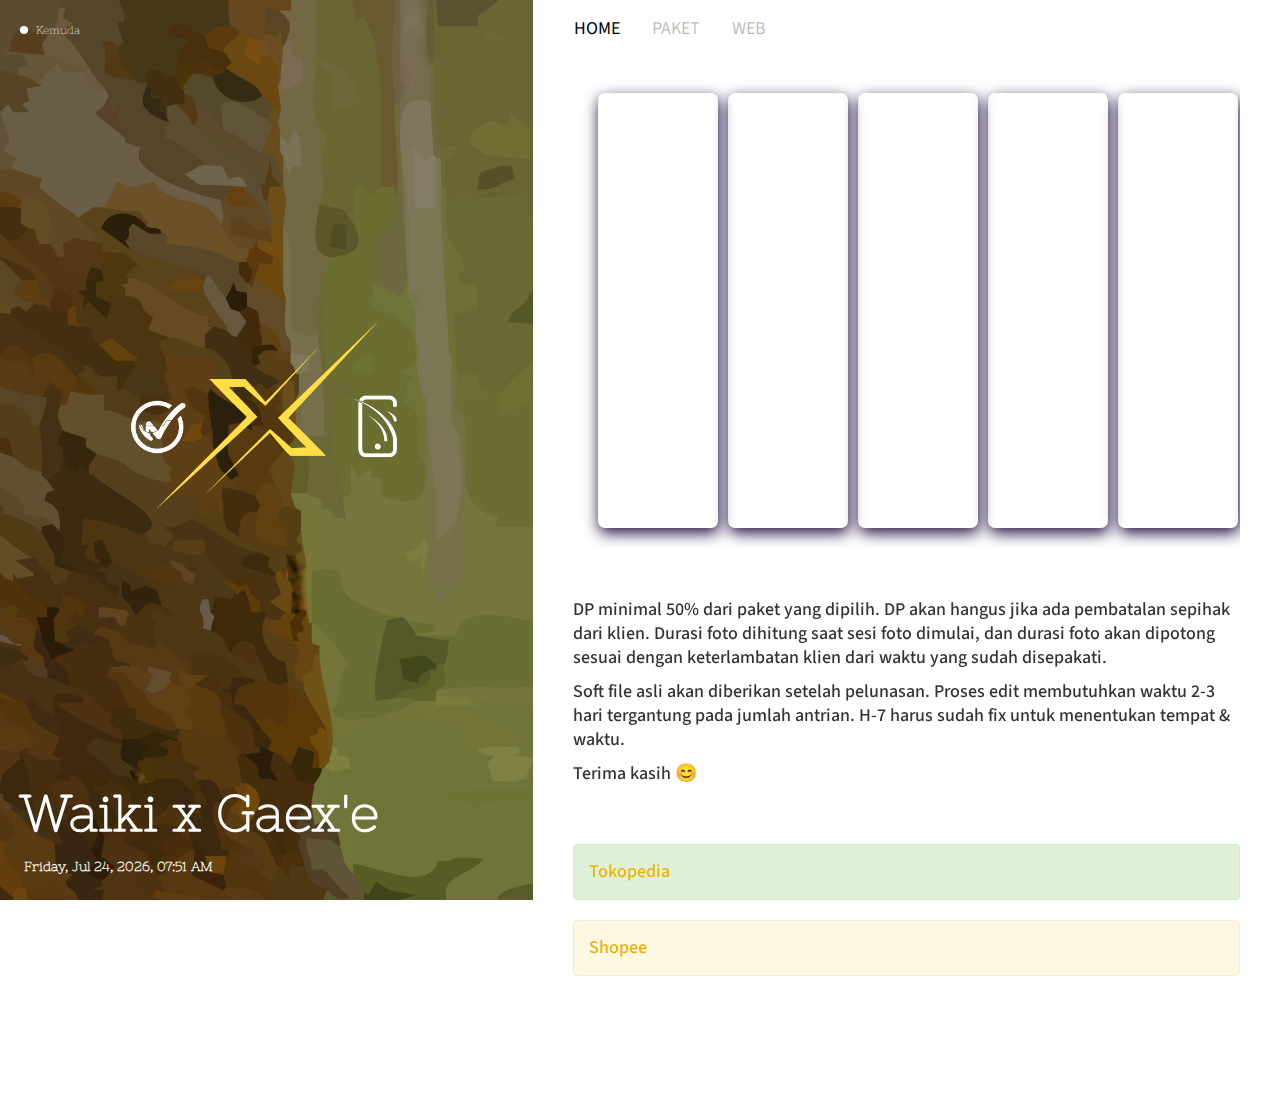
<file: index.html>
<!-- Stage- Bootstrap one page Event ticket booking theme 
Created by pixpalette.com - online design magazine -->
<!DOCTYPE html>
<html lang="en">

<head>
    <meta charset="utf-8">
    <meta http-equiv="X-UA-Compatible" content="IE=edge">
    <meta name="theme-color" content="#ffdf47">
    <meta name="viewport" content="width=device-width, initial-scale=1">
    <link rel="icon" type="image/x-icon" href="images/icons/favicon.png">
    <!-- The above 3 meta tags *must* come first in the head; any other head content must come *after* these tags -->
    <title>Waiki x Gaex'e</title>

    <!-- Bootstrap -->
    <link href="css/bootstrap.min.css" rel="stylesheet">
    <link href="css/custom.css" rel="stylesheet">

    <!-- fonts -->
    <link href='https://fonts.googleapis.com/css?family=Nixie+One' rel='stylesheet' type='text/css'>
    <link href="https://fonts.googleapis.com/css?family=Source+Sans+Pro:300,400,600,700,900" rel="stylesheet">
    <!-- HTML5 shim and Respond.js for IE8 support of HTML5 elements and media queries -->
    <!-- WARNING: Respond.js doesn't work if you view the page via file:// -->
    <!--[if lt IE 9]>
      <script src="https://oss.maxcdn.com/html5shiv/3.7.2/html5shiv.min.js"></script>
      <script src="https://oss.maxcdn.com/respond/1.4.2/respond.min.js"></script>
    <![endif]-->
</head>

<body>

    <div class="loader">
        <div>
            <img src="images/icons/preloader.gif" />
        </div>
    </div>

    <div class="container-fluid">
        <div class="row">
            <div class="col-sm-5 left-wrapper">
                <div class="event-banner-wrapper">
                    <div class="logo">
                        <div class='console-container'>
                            <div id="blink"></div><span id='text'></span>
                            <div class='console-underscore' id='console'>&#95;</div>
                        </div>
                        <!-- <h1>Kemudahan akses<br>ke momen spesial Anda..</h1> -->
                    </div>

                    <h2>Waiki x Gaex'e
                        <span id="currentTime"></span>
                    </h2>
                </div>
            </div>
            <div class="col-sm-7 right-wrapper">
                <div class="event-ticket-wrapper">

                    <div class="event-tab">

                        <!-- Nav tabs -->
                        <ul class="nav nav-tabs" role="tablist">
                            <li role="presentation" class="active"><a href="#termCondition"
                                    aria-controls="termCondition" role="tab" data-toggle="tab"
                                    onclick="setCart('hidden')">Home</a></li>
                            <li role="presentation"><a href="#buyTicket" aria-controls="buyTicket" role="tab"
                                    data-toggle="tab" onclick="setCart('visible')">Paket</a></li>
                            <li role="presentation"><a href="#buyWeb" aria-controls="buyWeb" role="tab"
                                    data-toggle="tab" onclick="setCart('visible')">Web</a></li>

                        </ul>

                        <!-- Tab panes -->
                        <div class="tab-content">
                            <div role="tabpanel" class="tab-pane fade" id="buyTicket">
                                <div class="input-group" style="margin: 24px 0 24px 0;">
                                    <span style="border-radius: 16px 0 0 16px; border-color: yellow;"
                                        class="input-group-addon" id="sizing-addon2">🔍</span>
                                    <input type="search" id="src" name="src" class="form-control"
                                        oninput="updateResult(this.value)" placeholder="Search for..."
                                        style="border-radius: 0 16px 16px 0; background-color: #fff6c9; padding-left: 16px; font-weight: 400; border-color: yellow;">
                                </div><!-- /input-group -->
                                <div class="row" id="mycontent">

                                </div>
                            </div>
                            <div role="tabpanel" class="tab-pane fade" id="buyWeb">
                                <div class="input-group" style="margin: 24px 0 24px 0;">
                                    <span style="border-radius: 16px 0 0 16px; border-color: yellow;"
                                        class="input-group-addon" id="sizing-addon2">🔍</span>
                                    <input type="search" id="src" name="src" class="form-control"
                                        placeholder="Search for..."
                                        style="border-radius: 0 16px 16px 0; background-color: #fff6c9; padding-left: 16px; font-weight: 400; border-color: yellow;">
                                </div><!-- /input-group -->
                                <div class="row" id="myweb">

                                </div>
                            </div>

                            <div role="tabpanel" class="tab-pane fade in active" id="termCondition">

                                <!-- partial:index.partial.html -->
                                <div class="container" id="slider">
                                    <div>
                                        <div class="content">
                                            <h2>Jane Doe</h2>
                                            <span>UI & UX Designer</span>
                                        </div>
                                    </div>
                                    <div>
                                        <div class="content">
                                            <h2>Alex Smith</h2>
                                            <span>CEO Expert</span>
                                        </div>
                                    </div>
                                    <div>
                                        <div class="content">
                                            <h2>Emily New</h2>
                                            <span>Web Designer</span>
                                        </div>
                                    </div>
                                    <div>
                                        <div class="content">
                                            <h2>Lisa Boley</h2>
                                            <span>Marketing Coordinator</span>
                                        </div>
                                    </div>
                                    <div>
                                        <div class="content">
                                            <h2>Jane Doe</h2>
                                            <span>UI & UX Designer</span>
                                        </div>
                                    </div>
                                    <div>
                                        <div class="content">
                                            <h2>Alex Smith</h2>
                                            <span>CEO Expert</span>
                                        </div>
                                    </div>
                                </div>
                                <!-- partial -->
                                <br><br>
                                <div class="info">
                                    <h4>DP minimal 50% dari paket yang dipilih. DP akan hangus jika ada pembatalan
                                        sepihak
                                        dari klien. Durasi foto dihitung saat sesi foto dimulai, dan durasi foto akan
                                        dipotong sesuai dengan keterlambatan klien dari waktu yang sudah disepakati.
                                    </h4>

                                    <h4>Soft file asli akan diberikan setelah pelunasan. Proses edit membutuhkan waktu
                                        2-3
                                        hari
                                        tergantung pada jumlah antrian. H-7 harus sudah fix untuk menentukan tempat &
                                        waktu.
                                    </h4>

                                    <h4>Terima kasih 😊</h4>

                                    <h4><br><br>
                                        <div class="alert alert-success" role="alert">
                                            <a
                                                href="https://www.tokopedia.com/tokobundet/makaroni-bantet-bundet-extra-hot">
                                                Tokopedia</a>
                                        </div>
                                    </h4>
                                    <h4>
                                        <div class="alert alert-warning" role="alert">
                                            <a
                                                href="https://shopee.co.id/Makaroni-Bantet-Bundet-Pedas-Dan-Gurih-Kemasan-Box-i.240125673.18939489697?sp_atk=3bdda9b3-aeed-4559-a8dc-0efe6ca457c8&xptdk=3bdda9b3-aeed-4559-a8dc-0efe6ca457c8t">
                                                Shopee</a>
                                        </div>
                                    </h4>
                                </div>
                                <br><br>
                            </div>
                        </div>

                    </div>

                    <div class="cart" id="cart" style="visibility: hidden;">
                        <div class="row">
                            <div class="col-xs-6">
                                <p>
                                    <span class="ticket-count">0</span> Item <span class="divider"></span> Total: Rp
                                    <span class="total-amount">0</span>
                                </p>
                            </div>
                            <div class="col-xs-6">
                                <div class="text-right">
                                    <a class="btn disabled" data-toggle="modal" data-target="#ticket-details">PROSES</a>
                                </div>
                            </div>
                        </div>
                    </div>

                </div>
            </div>
        </div>
    </div>

    <!-- Modal -->
    <div class="modal right fade" id="ticket-details" tabindex="-1" role="dialog" aria-labelledby="myModalLabel">
        <div class="modal-dialog" role="document">
            <div class="modal-content">
                <!--<div class="modal-header">
        <button type="button" class="close" data-dismiss="modal" aria-label="Close"><span aria-hidden="true">&times;</span></button>
        <h4 class="modal-title" id="myModalLabel">Share your contact Details</h4>
      </div>-->
                <div class="modal-header">
                    <button type="button" class="close" data-dismiss="modal" aria-label="Close">
                        <img src="images/icons/cancel.png">
                    </button>
                    <h4 class="modal-title">Summary</h4>
                </div>
                <div class="modal-body">

                    <div class="cart-information">
                        <div class="ticket-type" id="idProduct"></div>
                        <ul>
                            <li>Item: <span class="ticket-count" id="idItems"></span></li>
                            <li>Harga: <span class="ticket-amount" id="idPrice"></span></li>
                            <hr>
                            <li>Total: <span class="total-amount" id="idTotal"></span></li>
                            <li><br></li>
                            <li><label style="font-size: 15px; font-weight: bold;"><input type="checkbox" class="tos"
                                        id="tos" name="tos" value="Setuju" style="margin-right: 8px;" /> * TAMBAH WEB
                                    (Rp 50.000)</label></li>
                        </ul>
                        <form name="myFormWeb">
                            <div class="form-group">
                                <input id="addweb" type="text" class="form-control" placeholder="Kode Tema"
                                    name="ftheme" style="visibility: hidden;">
                            </div>
                        </form>
                    </div>

                    <div class="contactForm">
                        <h3>Info Pembeli</h3>
                        <form name="myForm">
                            <div class="form-group">
                                <input type="text" class="form-control" placeholder="Nama" name="fname">
                            </div>

                            <div class="form-group">
                                <input type="text" class="form-control" placeholder="Lokasi spot foto" ,
                                    name="faddress">
                            </div>
                        </form>
                        <button type="submit" class="btn" id="check-out" onclick="setUrl()">CHECKOUT</button>
                    </div>

                </div>
            </div>
        </div>
    </div>

    <script>
        let contents = [
            {
                img: "images/bronze1.jpg",
                title: "Bronze 1",
                sub_title: "Tersedia pilihan web",
                price_value: 180000,
                price_display: "180.000",
                description: `
                * 1 wisudawan<br>
                * Durasi 30 menit<br>
                * Unlimited shoot<br>
                * Semua foto ori<br>
                * 5 foto edit<br>
                * Soft file di G.Drive
                `
            },
            {
                img: "images/bronze2.jpg",
                title: "Bronze 2",
                sub_title: "Tersedia pilihan web",
                price_value: 200000,
                price_display: "200.000",
                description: `
                * 1 wisudawan<br>
                * Family n friend<br>
                * Durasi 30 menit<br>
                * Unlimited shoot<br>
                * Semua foto ori<br>
                * 10 foto edit<br>
                * Soft file di G.Drive
                `
            },
            {
                img: "images/silver1.jpg",
                title: "Silver 1",
                sub_title: "Tersedia pilihan web",
                price_value: 250000,
                price_display: "250.000",
                description: `
                * 1 wisudawan<br>
                * Family n friend<br>
                * Durasi 1 jam<br>
                * Unlimited shoot<br>
                * Semua foto ori<br>
                * 15 foto edit<br>
                * Soft file di G.Drive
                `
            },
            {
                img: "images/silver2.jpg",
                title: "Silver 2",
                sub_title: "Tersedia pilihan web",
                price_value: 300000,
                price_display: "300.000",
                description: `
                * 1 wisudawan<br>
                * Family n friend<br>
                * Durasi 1 jam<br>
                * Unlimited shoot<br>
                * Semua foto ori<br>
                * 35 foto edit<br>
                * Soft file di G.Drive
                `
            },
            {
                img: "images/silver3.jpg",
                title: "Silver 3",
                sub_title: "Tersedia pilihan web",
                price_value: 400000,
                price_display: "400.000",
                description: `
                * 1 wisudawan<br>
                * Family n friend<br>
                * Durasi 1 jam<br>
                * Unlimited shoot<br>
                * Semua foto ori<br>
                * 35 foto edit<br>
                * Video cinematic 1 - 2 menit<br>
                * Soft file di G.Drive
                `
            },
            {
                img: "images/silver3love.jpg",
                title: "Silver 3 Couple | Bestie",
                sub_title: "Tersedia pilihan web",
                price_value: 400000,
                price_display: "400.000",
                description: `
                * 2 wisudawan<br>
                * Family n friend<br>
                * Durasi 1 jam<br>
                * Unlimited shoot<br>
                * Semua foto ori<br>
                * 35 foto edit<br>
                * Foto personal<br>
                * Soft file di G.Drive
                `
            },
            {
                img: "images/gold1love.jpg",
                title: "Gold 1 Couple | Bestie",
                sub_title: "Tersedia pilihan web",
                price_value: 475000,
                price_display: "475.000",
                description: `
                * 2 wisudawan<br>
                * Family n friend<br>
                * Durasi 1 jam<br>
                * Unlimited shoot<br>
                * Semua foto ori<br>
                * 35 foto edit<br>
                * Foto personal<br>
                * Video reel 30-60 detik<br>
                * Soft file di G.Drive
                `
            },
            {
                img: "images/gold1.jpg",
                title: "Gold 1 Group",
                sub_title: "Tersedia pilihan web",
                price_value: 550000,
                price_display: "550.000",
                description: `
                * 7 wisudawan<br>
                * Hanya grup<br>
                * Durasi 2 jam<br>
                * Unlimited shoot<br>
                * Semua foto ori<br>
                * 50 foto edit<br>
                * Soft file di G.Drive
                `
            },
            {
                img: "images/gold2eye.jpg",
                title: "Gold 2 Makeup",
                sub_title: "Tersedia pilihan web",
                price_value: 600000,
                price_display: "600.000",
                description: `
                * 1 wisudawan<br>
                * Family n friend<br>
                * Durasi 1 jam<br>
                * Unlimited shoot<br>
                * Semua foto ori<br>
                * 30 foto edit<br>
                * Video reel 30 detik<br>
                * Sepasang softlens<br>
                * Soft file di G.Drive
                `
            },
            {
                img: "images/gold2.jpg",
                title: "Gold 2 Cetak",
                sub_title: "Tersedia pilihan web",
                price_value: 600000,
                price_display: "600.000",
                description: `
                * 1 wisudawan<br>
                * Family n friend<br>
                * Durasi 1 jam<br>
                * Unlimited shoot<br>
                * Semua foto ori<br>
                * 35 foto edit<br>
                * 1 Album<br>
                * 20 cetak foto 4R<br>
                * 1 pigura 10 RW (include foto)<br>
                * Soft file di G.Drive
                `
            },
            {
                img: "images/gold3.jpg",
                title: "Gold 3 Cetak",
                sub_title: "Tersedia pilihan web",
                price_value: 700000,
                price_display: "700.000",
                description: `
                * 1 wisudawan<br>
                * Family n friend<br>
                * Durasi 1 jam<br>
                * Unlimited shoot<br>
                * Semua foto ori<br>
                * 35 foto edit<br>
                * Video cinematic 1-2 menit<br>
                * 1 Album<br>
                * 30 cetak foto 4R<br>
                * 1 pigura 12 RW (include foto)<br>
                * Soft file di G.Drive
                `
            },
            {
                img: "images/plugin.jpg",
                title: "Extra Reel 30-60 Detik",
                sub_title: "Add on",
                price_value: 75000,
                price_display: "75.000",
                description: `
                Kombinasikan dengan paket pilihanku
                `
            },
            {
                img: "images/plugin.jpg",
                title: "Extra Person",
                sub_title: "Add on",
                price_value: 50000,
                price_display: "50.000",
                description: `
                Kombinasikan dengan paket pilihanku
                `
            },
            {
                img: "images/plugin.jpg",
                title: "Extra Cinematic",
                sub_title: "Add on",
                price_value: 200000,
                price_display: "200.000",
                description: `
                Kombinasikan dengan paket pilihanku
                `
            },
            {
                img: "images/plugin.jpg",
                title: "Extra Edit Foto",
                sub_title: "Add on",
                price_value: 10000,
                price_display: "10.000",
                description: `
                * Kombinasikan dengan paket pilihanku<br>
                * 3 file 
                `
            },
            {
                img: "images/plugin.jpg",
                title: "Extra 1 Lokasi",
                sub_title: "Add on",
                price_value: 150000,
                price_display: "150.000",
                description: `
                * Kombinasikan dengan paket pilihanku<br>
                * Gratis durasi 30 menit<br>
                * Max jarak 6 km dari lokasi pertama<br>
                * Melebihi batas dikenakan biaya Rp 10.000 / km
                `
            },
            {
                img: "images/plugin.jpg",
                title: "Extra Cetak 4R",
                sub_title: "Add on",
                price_value: 15000,
                price_display: "15.000",
                description: `
                * Kombinasikan dengan paket pilihanku<br>
                * 5 foto
                `
            },
            {
                img: "images/plugin.jpg",
                title: "Extra Edit n Cetak 4R",
                sub_title: "Add on",
                price_value: 30000,
                price_display: "30.000",
                description: `
                * Kombinasikan dengan paket pilihanku<br>
                * 5 foto
                `
            },

        ];
        let webs = [
            {
                img: "images/dom1.jpg",
                template: "c/full1/index.html",
                title: "Gaya Domino",
                sub_title: "KODE: #DOM1",
                price_value: 50000,
                price_display: "50.000",
                description: `
                * 5 foto highlight<br>
                * 5 caption highlight<br>
                * 10 foto galeri<br>
                * 1 foto author<br>
                * Play musik<br>
                * 4 link sosmed<br>
                * Deskripsi tentangku
                `
            },

        ];

        contents.forEach(myProduct);
        webs.forEach(myWeb);

        function updateResult(query) {
            console.log('src>> ' + query);
            document.getElementById("mycontent").innerHTML = "";
            myRemove();
            refreshScript("js/allscript.js");

            if (query == null || query == "") {
                contents.forEach(myProduct);
            } else {
                let filters = contents.filter(item => item.title.toLowerCase().includes(query.toLowerCase())
                    || item.sub_title.toLowerCase().includes(query.toLowerCase()));
                filters.forEach(myProduct);
            }
        }

        function refreshScript(src) {
            var scriptElement = document.createElement('script');
            scriptElement.id = "myjs";
            scriptElement.src = src;
            document.getElementsByTagName('body')[0].appendChild(scriptElement);
        }

        function myRemove() {
            const element = document.getElementById("myjs");
            element.remove();
        }

        //model
        function myProduct(item, index) {
            document.getElementById("mycontent").innerHTML += `
                                    <div class="col-md-6">
                                        <div class="ticketBox" data-ticket-price="${item.price_value}"
                                            style="background-image: url(${item.img});">
                                            <div class="inactiveStatus"></div>
                                            <div class="row" id="item">

                                                <div class="col-xs-6">
                                                    <div class="ticket-name">${item.title}<span>
                                                    ${item.sub_title}</span><span><br></span>
                                                    </div>
                                                </div>

                                                <div class="col-xs-6">
                                                    <div class="ticket-price-count-box">
                                                        <div class="ticket-control">
                                                            <div class="input-group">
                                                                <span class="input-group-btn">
                                                                    <button type="button"
                                                                        id="btn_number"
                                                                        class="btn btn-default btn-number"
                                                                        disabled="disabled" data-type="minus"
                                                                        data-field="quant[6]">
                                                                        <span class="glyphicon glyphicon-minus"></span>
                                                                    </button>
                                                                </span>
                                                                <input type="text" name="quant[6]"
                                                                    class="form-control input-number" value="0" min="0"
                                                                    max="10">
                                                                <span class="input-group-btn">
                                                                    <button type="button"
                                                                        id="btn_number"
                                                                        class="btn btn-default btn-number"
                                                                        data-type="plus" data-field="quant[6]">
                                                                        <span class="glyphicon glyphicon-plus"></span>
                                                                    </button>
                                                                </span>
                                                            </div>

                                                        </div>
                                                        <p class="price">Rp ${item.price_display}</p>
                                                    </div>
                                                </div>
                                            </div>
                                            <div class="ticket-description">
                                                <span>
                                                    <p><strong>Deskripsi:</strong><br>
                                                    ${item.description}</p>
                                                </span>
                                            </div>
                                        </div>
                                    </div>
            `;
        }

        function myWeb(item, index) {
            document.getElementById("myweb").innerHTML += `
                                    <div class="col-md-6">
                                        <div class="ticketBox" data-ticket-price="${item.price_value}"
                                            style="background-image: url(${item.img});">
                                            <div class="inactiveStatus"></div>
                                            <div class="row" id="item">

                                                <div class="col-xs-6">
                                                    <div class="ticket-name">${item.title}<span>
                                                    ${item.sub_title}</span><span><br></span>
                                                    </div>
                                                </div>

                                                <div class="col-xs-6">
                                                    <div class="ticket-price-count-box">
                                                        <div class="ticket-control">
                                                            <div class="input-group">
                                                                <span class="input-group-btn">
                                                                    <button type="button"
                                                                        id="btn_number"
                                                                        class="btn btn-default btn-number"
                                                                        disabled="disabled" data-type="minus"
                                                                        data-field="quant[6]">
                                                                        <span class="glyphicon glyphicon-minus"></span>
                                                                    </button>
                                                                </span>
                                                                <input type="text" name="quant[6]"
                                                                    class="form-control input-number" value="0" min="0"
                                                                    max="10">
                                                                <span class="input-group-btn">
                                                                    <button type="button"
                                                                        id="btn_number"
                                                                        class="btn btn-default btn-number"
                                                                        data-type="plus" data-field="quant[6]">
                                                                        <span class="glyphicon glyphicon-plus"></span>
                                                                    </button>
                                                                </span>
                                                            </div>

                                                        </div>
                                                        <p class="price">Rp ${item.price_display}</p>
                                                    </div>
                                                </div>
                                            </div>
                                            <div class="ticket-description">
                                                <span>
                                                    <p><strong>Deskripsi:</strong><br>
                                                    ${item.description}</p>
                                                </span>
                                                <a id="demo" href="${item.template}" target="_blank">Lihat Demo</a>
                                            </div>
                                            
                                        </div>
                                    </div>
            `;
        }

    </script>

    <script>
        let THEME_BASIC = 50000

        let date = new Date();
        let options = {
            weekday: "long", year: "numeric", month: "short",
            day: "numeric", hour: "2-digit", minute: "2-digit"
        };

        let time = document.getElementById("currentTime");
        time.innerHTML = date.toLocaleTimeString("en-us", options);

        var isWeb = false; //document.getElementById("tos").checked

        function setUrl() {
            let product = document.getElementById("idProduct").textContent;
            let items = document.getElementById("idItems").textContent;
            let price = document.getElementById("idPrice").textContent;
            let total = document.getElementById("idTotal").textContent;
            var validator = items * price;
            if (isWeb) {
                validator += THEME_BASIC;
            }
            let casting = product.replace(/\n\s*\n/g, '\n  \n').replace(/  +/g, '%0a').replaceAll('*', '~');
            console.log(casting);

            let theme = document.forms["myFormWeb"]["ftheme"].value;
            let name = document.forms["myForm"]["fname"].value;
            let address = document.forms["myForm"]["faddress"].value;

            if (name != "" && address != "" && validator == total && !isWeb) {
                let url = "https://wa.me/+6287834944714?text=" + casting
                    + "===========::---%0aJumlah: "
                    + items + " %0aHarga: "
                    + price + " %0aTotal Bayar: "
                    + total + " %0a"
                    + "===========::---%0aNama: "
                    + name + " %0aSpot: "
                    + address + " %0a";

                window.open(url);
            } else if (name != "" && address != "" && validator == total && isWeb && theme.replace(/\s/g, "") != "") {
                let url = "https://wa.me/+6287834944714?text=" + casting
                    + "===========::---%0aWeb: " + theme
                    + "%0a===========::---%0aJumlah: "
                    + items + " %0aHarga: "
                    + price + " %0aTotal Bayar: "
                    + total + " %0a"
                    + "===========::---%0aNama: "
                    + name + " %0aSpot: "
                    + address + " %0a";

                window.open(url);
            }
            else if (isWeb && theme.replace(/\s/g, "") == "") {
                alert("Inputkan KODE TEMA terlebih dahulu!");
            }
            else if (validator != total) {
                alert("Eits!, ada hekel nih, lagi bokek ya :D wkwkwkwk!");
            }
            else {
                alert("Mohon lengkapi NAMA dan ALAMAT LENGKAP PENGIRIMAN!");
            }
        }

        let checkbox = document.querySelector("input[name=tos]");
        checkbox.addEventListener('change', function () {
            let total = document.getElementById("idTotal").textContent;
            if (this.checked) {
                isWeb = true;
                document.getElementById("addweb").style.visibility = "visible";
                document.getElementById("idTotal").innerHTML = Number(total) + THEME_BASIC;
            } else {
                isWeb = false;
                document.getElementById("addweb").style.visibility = "hidden";
                document.getElementById("idTotal").innerHTML = Number(total) - THEME_BASIC;
            }
        });

        function setCart(visibility) {
            document.getElementById("cart").style.visibility = visibility;
        }
    </script>

    <script>
        // function([string1, string2],target id,[color1,color2])  changing text  
        consoleText(
            ['Kemudahan akses ke momen spesial Anda', 'Mengabadikan dengan cara spesial', 'Dibuat dengan cinta'],
            'text',
            ['white', 'yellow', 'lightpink']
        );

        function consoleText(words, id, colors) {
            if (colors === undefined) colors = ['#fff'];
            var visible = true;
            var con = document.getElementById('console');
            var letterCount = 1;
            var x = 1;
            var waiting = false;
            var target = document.getElementById(id)
            target.setAttribute('style', 'color:' + colors[0])
            window.setInterval(function () {

                if (letterCount === 0 && waiting === false) {
                    waiting = true;
                    target.innerHTML = words[0].substring(0, letterCount)
                    window.setTimeout(function () {
                        var usedColor = colors.shift();
                        colors.push(usedColor);
                        var usedWord = words.shift();
                        words.push(usedWord);
                        x = 1;
                        target.setAttribute('style', 'color:' + colors[0])
                        letterCount += x;
                        waiting = false;
                    }, 1000)
                } else if (letterCount === words[0].length + 1 && waiting === false) {
                    waiting = true;
                    window.setTimeout(function () {
                        x = -1;
                        letterCount += x;
                        waiting = false;
                    }, 1000)
                } else if (waiting === false) {
                    target.innerHTML = words[0].substring(0, letterCount)
                    letterCount += x;
                }
            }, 120)
            window.setInterval(function () {
                if (visible === true) {
                    con.className = 'console-underscore hidden'
                    visible = false;

                } else {
                    con.className = 'console-underscore'

                    visible = true;
                }
            }, 400)
        }
    </script>

    <!-- jQuery (necessary for Bootstrap's JavaScript plugins) -->
    <script src="https://ajax.googleapis.com/ajax/libs/jquery/1.11.3/jquery.min.js"></script>
    <!-- Include all compiled plugins (below), or include individual files as needed -->
    <script src="js/bootstrap.min.js"></script>
    <script id="myjs" src="js/allscript.js"></script>
</body>

</html>
</file>
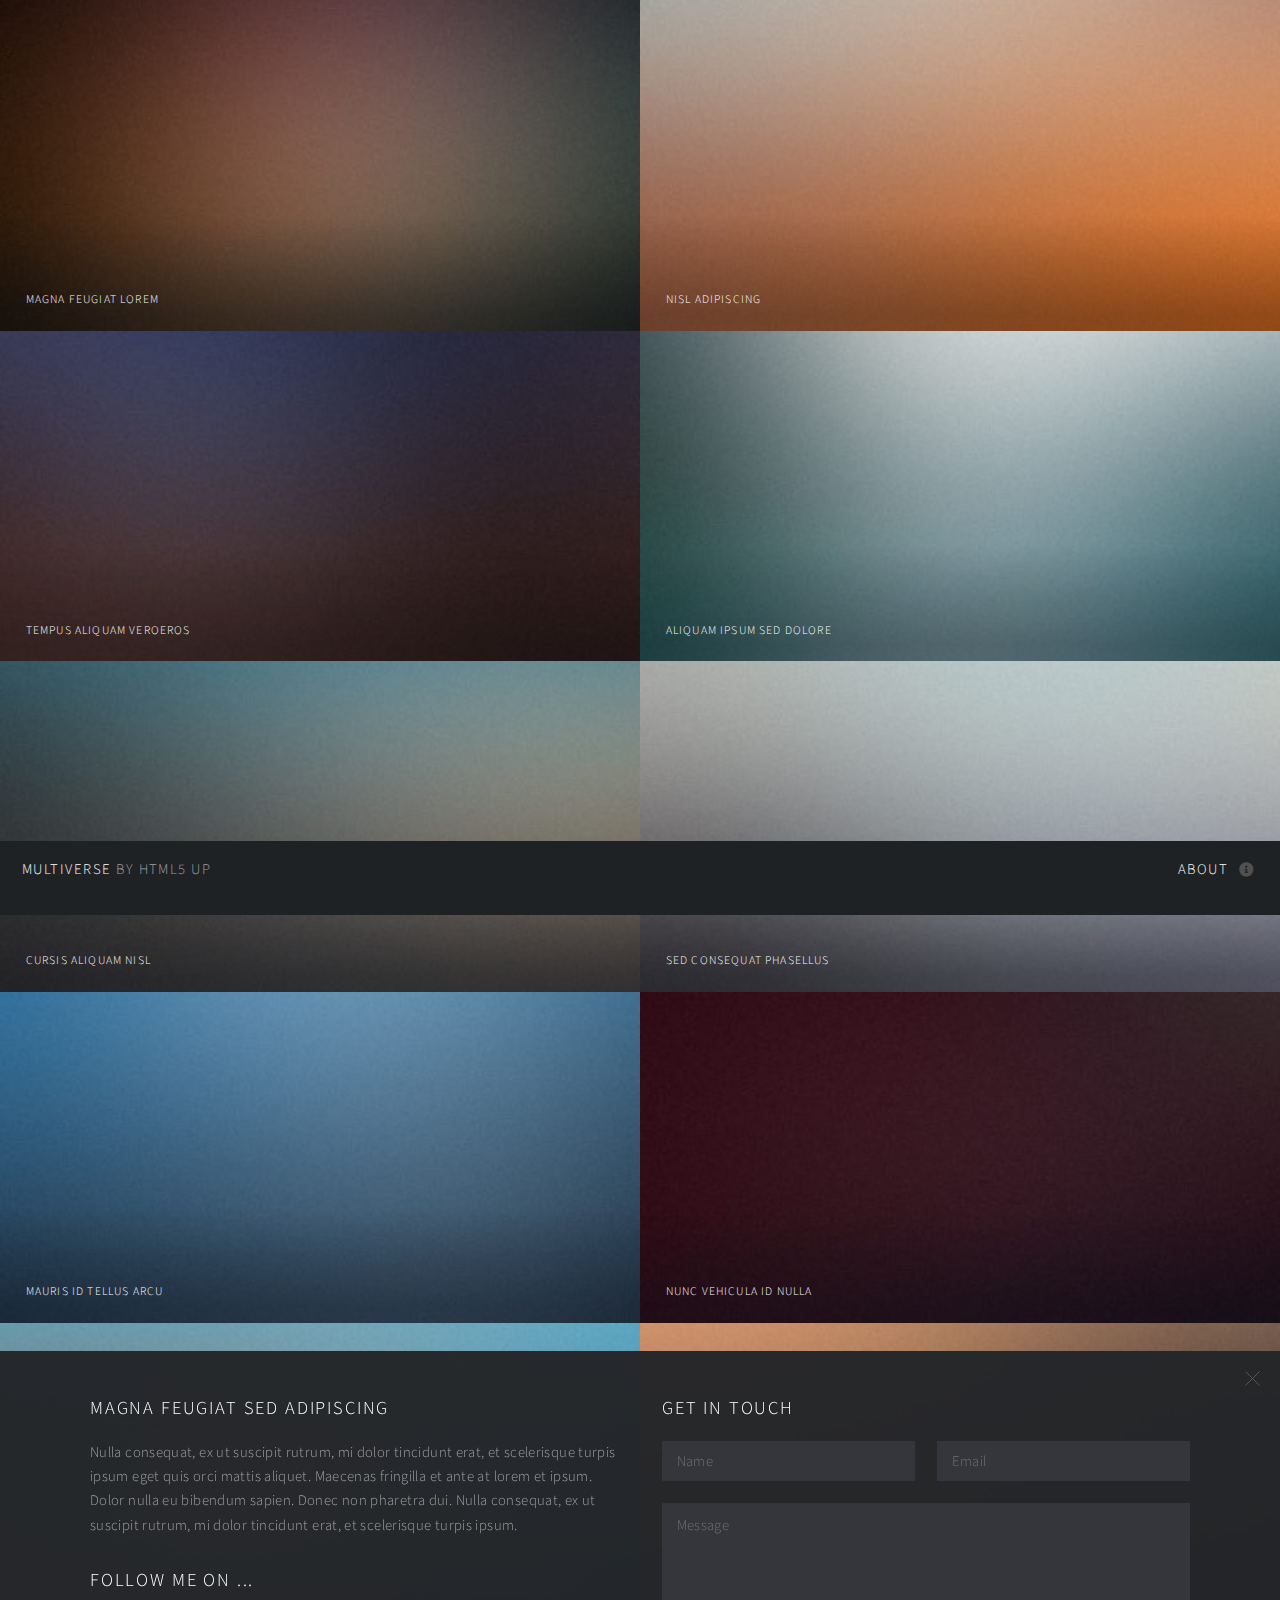
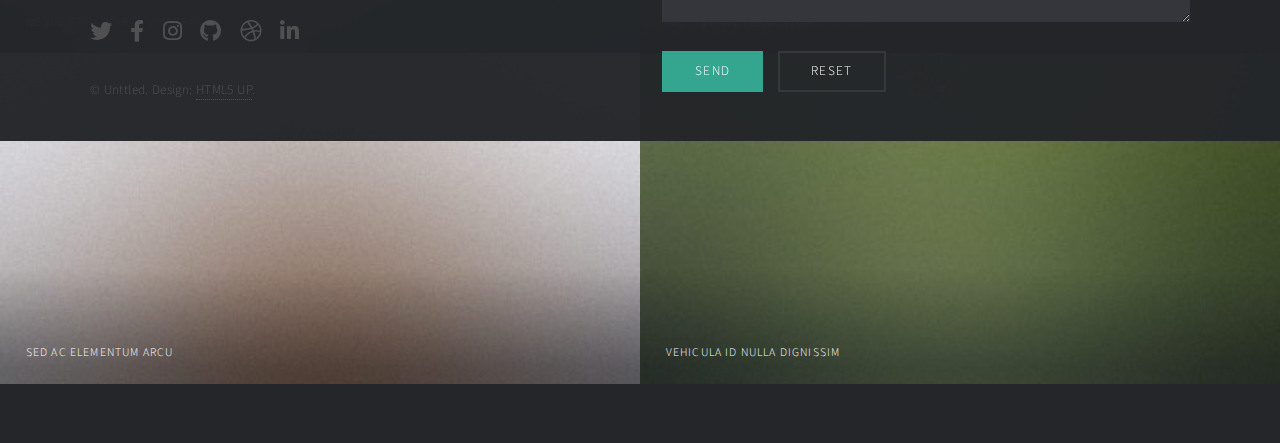
<file: c/full2/index.html>
<!DOCTYPE HTML>
<!--
	Multiverse by HTML5 UP
	html5up.net | @ajlkn
	Free for personal and commercial use under the CCA 3.0 license (html5up.net/license)
-->
<html>
	<head>
		<title>Multiverse by HTML5 UP</title>
		<meta charset="utf-8" />
		<meta name="viewport" content="width=device-width, initial-scale=1, user-scalable=no" />
		<link rel="stylesheet" href="assets/css/main.css" />
		<noscript><link rel="stylesheet" href="assets/css/noscript.css" /></noscript>
	</head>
	<body class="is-preload">

		<!-- Wrapper -->
			<div id="wrapper">

				<!-- Header -->
					<header id="header">
						<h1><a href="index.html"><strong>Multiverse</strong> by HTML5 UP</a></h1>
						<nav>
							<ul>
								<li><a href="#footer" class="icon solid fa-info-circle">About</a></li>
							</ul>
						</nav>
					</header>

				<!-- Main -->
					<div id="main">
						<article class="thumb">
							<a href="images/fulls/01.jpg" class="image"><img src="images/thumbs/01.jpg" alt="" /></a>
							<h2>Magna feugiat lorem</h2>
							<p>Nunc blandit nisi ligula magna sodales lectus elementum non. Integer id venenatis velit.</p>
						</article>
						<article class="thumb">
							<a href="images/fulls/02.jpg" class="image"><img src="images/thumbs/02.jpg" alt="" /></a>
							<h2>Nisl adipiscing</h2>
							<p>Nunc blandit nisi ligula magna sodales lectus elementum non. Integer id venenatis velit.</p>
						</article>
						<article class="thumb">
							<a href="images/fulls/03.jpg" class="image"><img src="images/thumbs/03.jpg" alt="" /></a>
							<h2>Tempus aliquam veroeros</h2>
							<p>Nunc blandit nisi ligula magna sodales lectus elementum non. Integer id venenatis velit.</p>
						</article>
						<article class="thumb">
							<a href="images/fulls/04.jpg" class="image"><img src="images/thumbs/04.jpg" alt="" /></a>
							<h2>Aliquam ipsum sed dolore</h2>
							<p>Nunc blandit nisi ligula magna sodales lectus elementum non. Integer id venenatis velit.</p>
						</article>
						<article class="thumb">
							<a href="images/fulls/05.jpg" class="image"><img src="images/thumbs/05.jpg" alt="" /></a>
							<h2>Cursis aliquam nisl</h2>
							<p>Nunc blandit nisi ligula magna sodales lectus elementum non. Integer id venenatis velit.</p>
						</article>
						<article class="thumb">
							<a href="images/fulls/06.jpg" class="image"><img src="images/thumbs/06.jpg" alt="" /></a>
							<h2>Sed consequat phasellus</h2>
							<p>Nunc blandit nisi ligula magna sodales lectus elementum non. Integer id venenatis velit.</p>
						</article>
						<article class="thumb">
							<a href="images/fulls/07.jpg" class="image"><img src="images/thumbs/07.jpg" alt="" /></a>
							<h2>Mauris id tellus arcu</h2>
							<p>Nunc blandit nisi ligula magna sodales lectus elementum non. Integer id venenatis velit.</p>
						</article>
						<article class="thumb">
							<a href="images/fulls/08.jpg" class="image"><img src="images/thumbs/08.jpg" alt="" /></a>
							<h2>Nunc vehicula id nulla</h2>
							<p>Nunc blandit nisi ligula magna sodales lectus elementum non. Integer id venenatis velit.</p>
						</article>
						<article class="thumb">
							<a href="images/fulls/09.jpg" class="image"><img src="images/thumbs/09.jpg" alt="" /></a>
							<h2>Neque et faucibus viverra</h2>
							<p>Nunc blandit nisi ligula magna sodales lectus elementum non. Integer id venenatis velit.</p>
						</article>
						<article class="thumb">
							<a href="images/fulls/10.jpg" class="image"><img src="images/thumbs/10.jpg" alt="" /></a>
							<h2>Mattis ante fermentum</h2>
							<p>Nunc blandit nisi ligula magna sodales lectus elementum non. Integer id venenatis velit.</p>
						</article>
						<article class="thumb">
							<a href="images/fulls/11.jpg" class="image"><img src="images/thumbs/11.jpg" alt="" /></a>
							<h2>Sed ac elementum arcu</h2>
							<p>Nunc blandit nisi ligula magna sodales lectus elementum non. Integer id venenatis velit.</p>
						</article>
						<article class="thumb">
							<a href="images/fulls/12.jpg" class="image"><img src="images/thumbs/12.jpg" alt="" /></a>
							<h2>Vehicula id nulla dignissim</h2>
							<p>Nunc blandit nisi ligula magna sodales lectus elementum non. Integer id venenatis velit.</p>
						</article>
					</div>

				<!-- Footer -->
					<footer id="footer" class="panel">
						<div class="inner split">
							<div>
								<section>
									<h2>Magna feugiat sed adipiscing</h2>
									<p>Nulla consequat, ex ut suscipit rutrum, mi dolor tincidunt erat, et scelerisque turpis ipsum eget quis orci mattis aliquet. Maecenas fringilla et ante at lorem et ipsum. Dolor nulla eu bibendum sapien. Donec non pharetra dui. Nulla consequat, ex ut suscipit rutrum, mi dolor tincidunt erat, et scelerisque turpis ipsum.</p>
								</section>
								<section>
									<h2>Follow me on ...</h2>
									<ul class="icons">
										<li><a href="#" class="icon brands fa-twitter"><span class="label">Twitter</span></a></li>
										<li><a href="#" class="icon brands fa-facebook-f"><span class="label">Facebook</span></a></li>
										<li><a href="#" class="icon brands fa-instagram"><span class="label">Instagram</span></a></li>
										<li><a href="#" class="icon brands fa-github"><span class="label">GitHub</span></a></li>
										<li><a href="#" class="icon brands fa-dribbble"><span class="label">Dribbble</span></a></li>
										<li><a href="#" class="icon brands fa-linkedin-in"><span class="label">LinkedIn</span></a></li>
									</ul>
								</section>
								<p class="copyright">
									&copy; Unttled. Design: <a href="http://html5up.net">HTML5 UP</a>.
								</p>
							</div>
							<div>
								<section>
									<h2>Get in touch</h2>
									<form method="post" action="#">
										<div class="fields">
											<div class="field half">
												<input type="text" name="name" id="name" placeholder="Name" />
											</div>
											<div class="field half">
												<input type="text" name="email" id="email" placeholder="Email" />
											</div>
											<div class="field">
												<textarea name="message" id="message" rows="4" placeholder="Message"></textarea>
											</div>
										</div>
										<ul class="actions">
											<li><input type="submit" value="Send" class="primary" /></li>
											<li><input type="reset" value="Reset" /></li>
										</ul>
									</form>
								</section>
							</div>
						</div>
					</footer>

			</div>

		<!-- Scripts -->
			<script src="assets/js/jquery.min.js"></script>
			<script src="assets/js/jquery.poptrox.min.js"></script>
			<script src="assets/js/browser.min.js"></script>
			<script src="assets/js/breakpoints.min.js"></script>
			<script src="assets/js/util.js"></script>
			<script src="assets/js/main.js"></script>

	</body>
</html>
</file>
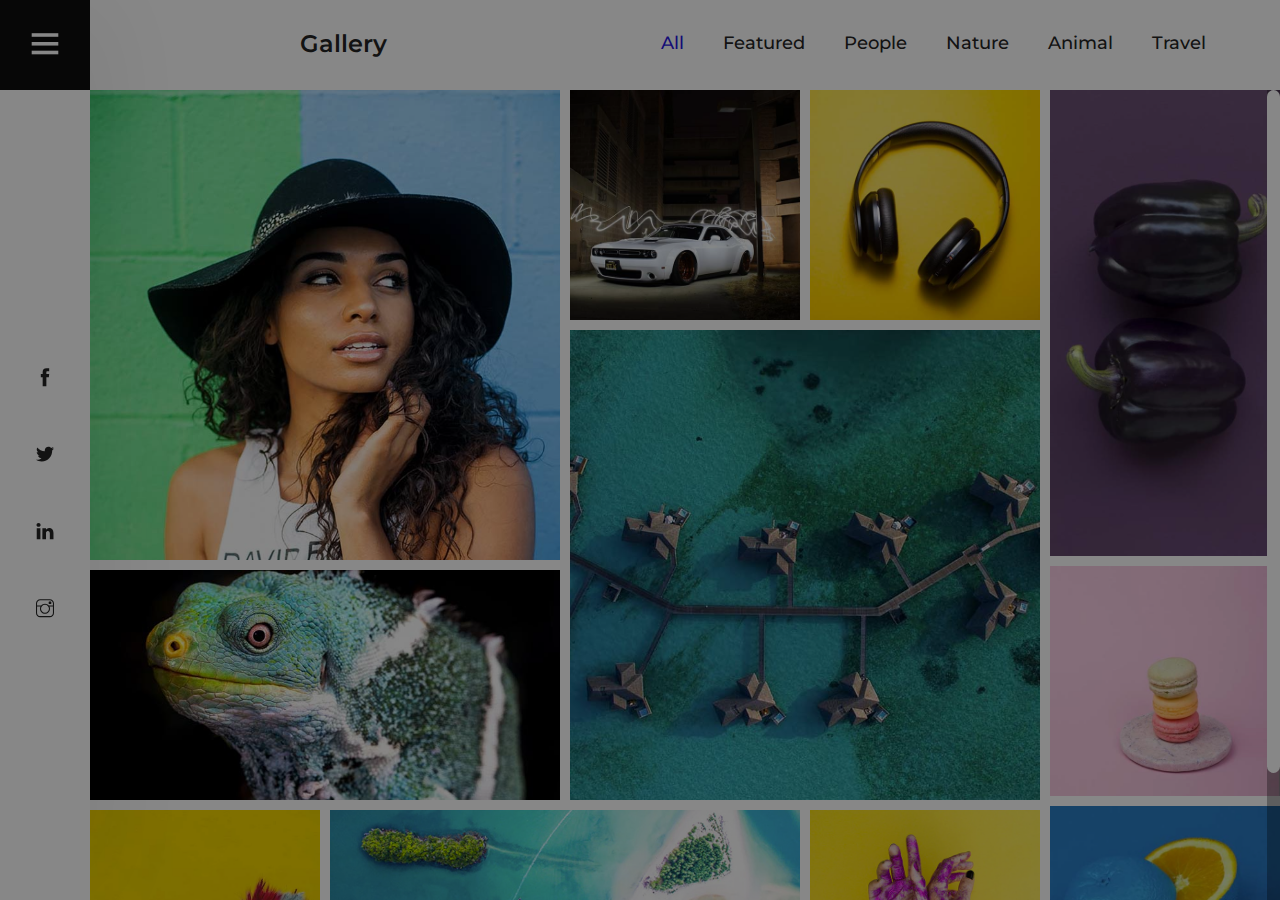
<file: c/tulen/gallery.html>
<!DOCTYPE html>
<html lang="zxx">
<head>
	<title>Tulen | Photography HTML Template</title>
	<meta charset="UTF-8">
	<meta name="description" content="Tulen Photography HTML Template"">
	<meta name="keywords" content="photo, html">
	<meta name="viewport" content="width=device-width, initial-scale=1.0">
	<!-- Stylesheets -->
	<link rel="stylesheet" href="css/bootstrap.min.css"/>
	<link rel="stylesheet" href="css/font-awesome.min.css"/>
	<link rel="stylesheet" href="css/themify-icons.css"/>
	<link rel="stylesheet" href="css/accordion.css"/>
	<link rel="stylesheet" href="css/fresco.css"/>
	<link rel="stylesheet" href="css/owl.carousel.min.css"/>

	<!-- Main Stylesheets -->
	<link rel="stylesheet" href="css/style.css"/>


	<!--[if lt IE 9]>
		<script src="https://oss.maxcdn.com/html5shiv/3.7.2/html5shiv.min.js"></script>
		<script src="https://oss.maxcdn.com/respond/1.4.2/respond.min.js"></script>
	<![endif]-->

</head>
<body>
	<!-- Page Preloder -->
	<div id="preloder">
		<div class="loader"></div>
	</div>

	<!-- Offcanvas Menu Section -->
	<div class="menu-wrapper">
		<div class="menu-switch">
			<i class="ti-menu"></i>
		</div>
		<div class="menu-social-warp">
			<div class="menu-social">
				<a href="#"><i class="ti-facebook"></i></a>
				<a href="#"><i class="ti-twitter-alt"></i></a>
				<a href="#"><i class="ti-linkedin"></i></a>
				<a href="#"><i class="ti-instagram"></i></a>
			</div>
		</div>
	</div>
	<div class="side-menu-wrapper">
		<div class="sm-header">
			<div class="menu-close">
				<i class="ti-arrow-left"></i>
			</div>
			<a href="index.html" class="site-logo">
				<h5 style="color: white;">ABOUT YOU</h5>
			</a>
		</div>
		<nav class="main-menu">
			<ul>
				<li><a href="index.html">Home</a></li>
				<!-- <li><a href="about.html">About</a></li>
				<li><a href="gallery.html" class="active">Gallery</a></li>
				<li><a href="blog.html">Blog</a></li>
				<li><a href="contact.html">Contact</a></li> -->
			</ul>
		</nav>
		<div class="sm-footer">
			<div class="sm-socail">
				<a href="#"><i class="ti-facebook"></i></a>
				<a href="#"><i class="ti-twitter-alt"></i></a>
				<a href="#"><i class="ti-linkedin"></i></a>
				<a href="#"><i class="ti-instagram"></i></a>
			</div>
			<div class="copyright-text"><p><!-- Link back to Colorlib can't be removed. Template is licensed under CC BY 3.0. -->
  Copyright &copy;<script>document.write(new Date().getFullYear());</script> All rights reserved | This template is made with <i class="ti-heart" aria-hidden="true"></i> by <a href="https://colorlib.com" target="_blank">Colorlib</a>
  <!-- Link back to Colorlib can't be removed. Template is licensed under CC BY 3.0. --></p></div>
		</div>
	</div>
	<!-- Offcanvas Menu Section end -->

	<!-- Gallery Section end -->
	<section class="gallery-section">
		<div class="gallery-header">
			<h4>Gallery</h4>
			<ul class="gallery-filter">
				<li class="filter all active" data-filter="*">All</li>
				<li class="filter" data-filter=".featured">Featured</li>
				<li class="filter" data-filter=".people">People</li>
				<li class="filter" data-filter=".nature">Nature</li>
				<li class="filter" data-filter=".animal">Animal</li>
				<li class="filter" data-filter=".travel">Travel</li>
			</ul>
		</div>
		<div class="nice-scroll">
			<div class="gallery-warp">
				<div class="grid-sizer"></div>
				<div class="gallery-item gi-big featured">
					<a class="fresco" href="img/gallery/1.jpg" data-fresco-group="projects">
						<img src="img/gallery/1.jpg" alt="">
					</a>
					<div class="gi-hover">
						<img src="img/gallery/author.jpg" alt="">
						<h6>Arthur Rose</h6>
					</div>
				</div>
				<div class="gallery-item people">
					<a class="fresco" href="img/gallery/2.jpg" data-fresco-group="projects">
						<img src="img/gallery/2.jpg" alt="">
					</a>
					<div class="gi-hover">
						<img src="img/gallery/author.jpg" alt="">
						<h6>Arthur Rose</h6>
					</div>
				</div>
				<div class="gallery-item nature">
					<a class="fresco" href="img/gallery/3.jpg" data-fresco-group="projects">
						<img src="img/gallery/3.jpg" alt="">
					</a>
					<div class="gi-hover">
						<img src="img/gallery/author.jpg" alt="">
						<h6>Arthur Rose</h6>
					</div>
				</div>
				<div class="gallery-item gi-long travel">
					<a class="fresco" href="img/gallery/4.jpg" data-fresco-group="projects">
						<img src="img/gallery/4.jpg" alt="">
					</a>
					<div class="gi-hover">
						<img src="img/gallery/author.jpg" alt="">
						<h6>Arthur Rose</h6>
					</div>
				</div>
				<div class="gallery-item gi-big animal">
					<a class="fresco" href="img/gallery/6.jpg" data-fresco-group="projects">
						<img src="img/gallery/6.jpg" alt="">
					</a>
					<div class="gi-hover">
						<img src="img/gallery/author.jpg" alt="">
						<h6>Arthur Rose</h6>
					</div>
				</div>
				<div class="gallery-item gi-big featured">
					<a class="fresco" href="img/gallery/5.jpg" data-fresco-group="projects">
						<img src="img/gallery/5.jpg" alt="">
					</a>
					<div class="gi-hover">
						<img src="img/gallery/author.jpg" alt="">
						<h6>Arthur Rose</h6>
					</div>
				</div>
				<div class="gallery-item travel">
					<a class="fresco" href="img/gallery/7.jpg" data-fresco-group="projects">
						<img src="img/gallery/7.jpg" alt="">
					</a>
					<div class="gi-hover">
						<img src="img/gallery/author.jpg" alt="">
						<h6>Arthur Rose</h6>
					</div>
				</div>
				<div class="gallery-item people">
					<a class="fresco" href="img/gallery/8.jpg" data-fresco-group="projects">
						<img src="img/gallery/8.jpg" alt="">
					</a>
					<div class="gi-hover">
						<img src="img/gallery/author.jpg" alt="">
						<h6>Arthur Rose</h6>
					</div>
				</div>
				<div class="gallery-item animal">
					<a class="fresco" href="img/gallery/9.jpg" data-fresco-group="projects">
						<img src="img/gallery/9.jpg" alt="">
					</a>
					<div class="gi-hover">
						<img src="img/gallery/author.jpg" alt="">
						<h6>Arthur Rose</h6>
					</div>
				</div>
				<div class="gallery-item gi-big travel">
					<a class="fresco" href="img/gallery/10.jpg" data-fresco-group="projects">
						<img src="img/gallery/10.jpg" alt="">
					</a>
					<div class="gi-hover">
						<img src="img/gallery/author.jpg" alt="">
						<h6>Arthur Rose</h6>
					</div>
				</div>
				<div class="gallery-item featured">
					<a class="fresco" href="img/gallery/11.jpg" data-fresco-group="projects">
						<img src="img/gallery/11.jpg" alt="">
					</a>
					<div class="gi-hover">
						<img src="img/gallery/author.jpg" alt="">
						<h6>Arthur Rose</h6>
					</div>
				</div>
			</div>
		</div>
	</section>
	<!-- Gallery Section end -->

	<!--====== Javascripts & Jquery ======-->
	<script src="js/vendor/jquery-3.2.1.min.js"></script>
	<script src="js/bootstrap.min.js"></script>
	<script src="js/owl.carousel.min.js"></script>
	<script src="js/imagesloaded.pkgd.min.js"></script>
	<script src="js/isotope.pkgd.min.js"></script>
	<script src="js/jquery.nicescroll.min.js"></script>
	<script src="js/circle-progress.min.js"></script>
	<script src="js/pana-accordion.js"></script>
	<script src="js/fresco.min.js"></script>
	<script src="js/main.js"></script>

	</body>
</html>
</file>
<file: c/full2/assets/css/noscript.css>
/*
	Multiverse by HTML5 UP
	html5up.net | @ajlkn
	Free for personal and commercial use under the CCA 3.0 license (html5up.net/license)
*/

/* Wrapper */

	body.is-preload #wrapper:before {
		display: none;
	}

/* Main */

	body.is-preload #main .thumb {
		pointer-events: auto;
		opacity: 1;
	}

/* Header */

	body.is-preload #header {
		-moz-transform: none;
		-webkit-transform: none;
		-ms-transform: none;
		transform: none;
	}
</file>
<file: c/tulen/css/themify-icons.css>
@font-face {
	font-family: 'themify';
	src:url('../fonts/themify.eot?-fvbane');
	src:url('../fonts/themify.eot?#iefix-fvbane') format('embedded-opentype'),
		url('../fonts/themify.woff?-fvbane') format('woff'),
		url('../fonts/themify.ttf?-fvbane') format('truetype'),
		url('../fonts/themify.svg?-fvbane#themify') format('svg');
	font-weight: normal;
	font-style: normal;
}

[class^="ti-"], [class*=" ti-"] {
	font-family: 'themify';
	speak: none;
	font-style: normal;
	font-weight: normal;
	font-variant: normal;
	text-transform: none;
	line-height: 1;

	/* Better Font Rendering =========== */
	-webkit-font-smoothing: antialiased;
	-moz-osx-font-smoothing: grayscale;
}

.ti-wand:before {
	content: "\e600";
}
.ti-volume:before {
	content: "\e601";
}
.ti-user:before {
	content: "\e602";
}
.ti-unlock:before {
	content: "\e603";
}
.ti-unlink:before {
	content: "\e604";
}
.ti-trash:before {
	content: "\e605";
}
.ti-thought:before {
	content: "\e606";
}
.ti-target:before {
	content: "\e607";
}
.ti-tag:before {
	content: "\e608";
}
.ti-tablet:before {
	content: "\e609";
}
.ti-star:before {
	content: "\e60a";
}
.ti-spray:before {
	content: "\e60b";
}
.ti-signal:before {
	content: "\e60c";
}
.ti-shopping-cart:before {
	content: "\e60d";
}
.ti-shopping-cart-full:before {
	content: "\e60e";
}
.ti-settings:before {
	content: "\e60f";
}
.ti-search:before {
	content: "\e610";
}
.ti-zoom-in:before {
	content: "\e611";
}
.ti-zoom-out:before {
	content: "\e612";
}
.ti-cut:before {
	content: "\e613";
}
.ti-ruler:before {
	content: "\e614";
}
.ti-ruler-pencil:before {
	content: "\e615";
}
.ti-ruler-alt:before {
	content: "\e616";
}
.ti-bookmark:before {
	content: "\e617";
}
.ti-bookmark-alt:before {
	content: "\e618";
}
.ti-reload:before {
	content: "\e619";
}
.ti-plus:before {
	content: "\e61a";
}
.ti-pin:before {
	content: "\e61b";
}
.ti-pencil:before {
	content: "\e61c";
}
.ti-pencil-alt:before {
	content: "\e61d";
}
.ti-paint-roller:before {
	content: "\e61e";
}
.ti-paint-bucket:before {
	content: "\e61f";
}
.ti-na:before {
	content: "\e620";
}
.ti-mobile:before {
	content: "\e621";
}
.ti-minus:before {
	content: "\e622";
}
.ti-medall:before {
	content: "\e623";
}
.ti-medall-alt:before {
	content: "\e624";
}
.ti-marker:before {
	content: "\e625";
}
.ti-marker-alt:before {
	content: "\e626";
}
.ti-arrow-up:before {
	content: "\e627";
}
.ti-arrow-right:before {
	content: "\e628";
}
.ti-arrow-left:before {
	content: "\e629";
}
.ti-arrow-down:before {
	content: "\e62a";
}
.ti-lock:before {
	content: "\e62b";
}
.ti-location-arrow:before {
	content: "\e62c";
}
.ti-link:before {
	content: "\e62d";
}
.ti-layout:before {
	content: "\e62e";
}
.ti-layers:before {
	content: "\e62f";
}
.ti-layers-alt:before {
	content: "\e630";
}
.ti-key:before {
	content: "\e631";
}
.ti-import:before {
	content: "\e632";
}
.ti-image:before {
	content: "\e633";
}
.ti-heart:before {
	content: "\e634";
}
.ti-heart-broken:before {
	content: "\e635";
}
.ti-hand-stop:before {
	content: "\e636";
}
.ti-hand-open:before {
	content: "\e637";
}
.ti-hand-drag:before {
	content: "\e638";
}
.ti-folder:before {
	content: "\e639";
}
.ti-flag:before {
	content: "\e63a";
}
.ti-flag-alt:before {
	content: "\e63b";
}
.ti-flag-alt-2:before {
	content: "\e63c";
}
.ti-eye:before {
	content: "\e63d";
}
.ti-export:before {
	content: "\e63e";
}
.ti-exchange-vertical:before {
	content: "\e63f";
}
.ti-desktop:before {
	content: "\e640";
}
.ti-cup:before {
	content: "\e641";
}
.ti-crown:before {
	content: "\e642";
}
.ti-comments:before {
	content: "\e643";
}
.ti-comment:before {
	content: "\e644";
}
.ti-comment-alt:before {
	content: "\e645";
}
.ti-close:before {
	content: "\e646";
}
.ti-clip:before {
	content: "\e647";
}
.ti-angle-up:before {
	content: "\e648";
}
.ti-angle-right:before {
	content: "\e649";
}
.ti-angle-left:before {
	content: "\e64a";
}
.ti-angle-down:before {
	content: "\e64b";
}
.ti-check:before {
	content: "\e64c";
}
.ti-check-box:before {
	content: "\e64d";
}
.ti-camera:before {
	content: "\e64e";
}
.ti-announcement:before {
	content: "\e64f";
}
.ti-brush:before {
	content: "\e650";
}
.ti-briefcase:before {
	content: "\e651";
}
.ti-bolt:before {
	content: "\e652";
}
.ti-bolt-alt:before {
	content: "\e653";
}
.ti-blackboard:before {
	content: "\e654";
}
.ti-bag:before {
	content: "\e655";
}
.ti-move:before {
	content: "\e656";
}
.ti-arrows-vertical:before {
	content: "\e657";
}
.ti-arrows-horizontal:before {
	content: "\e658";
}
.ti-fullscreen:before {
	content: "\e659";
}
.ti-arrow-top-right:before {
	content: "\e65a";
}
.ti-arrow-top-left:before {
	content: "\e65b";
}
.ti-arrow-circle-up:before {
	content: "\e65c";
}
.ti-arrow-circle-right:before {
	content: "\e65d";
}
.ti-arrow-circle-left:before {
	content: "\e65e";
}
.ti-arrow-circle-down:before {
	content: "\e65f";
}
.ti-angle-double-up:before {
	content: "\e660";
}
.ti-angle-double-right:before {
	content: "\e661";
}
.ti-angle-double-left:before {
	content: "\e662";
}
.ti-angle-double-down:before {
	content: "\e663";
}
.ti-zip:before {
	content: "\e664";
}
.ti-world:before {
	content: "\e665";
}
.ti-wheelchair:before {
	content: "\e666";
}
.ti-view-list:before {
	content: "\e667";
}
.ti-view-list-alt:before {
	content: "\e668";
}
.ti-view-grid:before {
	content: "\e669";
}
.ti-uppercase:before {
	content: "\e66a";
}
.ti-upload:before {
	content: "\e66b";
}
.ti-underline:before {
	content: "\e66c";
}
.ti-truck:before {
	content: "\e66d";
}
.ti-timer:before {
	content: "\e66e";
}
.ti-ticket:before {
	content: "\e66f";
}
.ti-thumb-up:before {
	content: "\e670";
}
.ti-thumb-down:before {
	content: "\e671";
}
.ti-text:before {
	content: "\e672";
}
.ti-stats-up:before {
	content: "\e673";
}
.ti-stats-down:before {
	content: "\e674";
}
.ti-split-v:before {
	content: "\e675";
}
.ti-split-h:before {
	content: "\e676";
}
.ti-smallcap:before {
	content: "\e677";
}
.ti-shine:before {
	content: "\e678";
}
.ti-shift-right:before {
	content: "\e679";
}
.ti-shift-left:before {
	content: "\e67a";
}
.ti-shield:before {
	content: "\e67b";
}
.ti-notepad:before {
	content: "\e67c";
}
.ti-server:before {
	content: "\e67d";
}
.ti-quote-right:before {
	content: "\e67e";
}
.ti-quote-left:before {
	content: "\e67f";
}
.ti-pulse:before {
	content: "\e680";
}
.ti-printer:before {
	content: "\e681";
}
.ti-power-off:before {
	content: "\e682";
}
.ti-plug:before {
	content: "\e683";
}
.ti-pie-chart:before {
	content: "\e684";
}
.ti-paragraph:before {
	content: "\e685";
}
.ti-panel:before {
	content: "\e686";
}
.ti-package:before {
	content: "\e687";
}
.ti-music:before {
	content: "\e688";
}
.ti-music-alt:before {
	content: "\e689";
}
.ti-mouse:before {
	content: "\e68a";
}
.ti-mouse-alt:before {
	content: "\e68b";
}
.ti-money:before {
	content: "\e68c";
}
.ti-microphone:before {
	content: "\e68d";
}
.ti-menu:before {
	content: "\e68e";
}
.ti-menu-alt:before {
	content: "\e68f";
}
.ti-map:before {
	content: "\e690";
}
.ti-map-alt:before {
	content: "\e691";
}
.ti-loop:before {
	content: "\e692";
}
.ti-location-pin:before {
	content: "\e693";
}
.ti-list:before {
	content: "\e694";
}
.ti-light-bulb:before {
	content: "\e695";
}
.ti-Italic:before {
	content: "\e696";
}
.ti-info:before {
	content: "\e697";
}
.ti-infinite:before {
	content: "\e698";
}
.ti-id-badge:before {
	content: "\e699";
}
.ti-hummer:before {
	content: "\e69a";
}
.ti-home:before {
	content: "\e69b";
}
.ti-help:before {
	content: "\e69c";
}
.ti-headphone:before {
	content: "\e69d";
}
.ti-harddrives:before {
	content: "\e69e";
}
.ti-harddrive:before {
	content: "\e69f";
}
.ti-gift:before {
	content: "\e6a0";
}
.ti-game:before {
	content: "\e6a1";
}
.ti-filter:before {
	content: "\e6a2";
}
.ti-files:before {
	content: "\e6a3";
}
.ti-file:before {
	content: "\e6a4";
}
.ti-eraser:before {
	content: "\e6a5";
}
.ti-envelope:before {
	content: "\e6a6";
}
.ti-download:before {
	content: "\e6a7";
}
.ti-direction:before {
	content: "\e6a8";
}
.ti-direction-alt:before {
	content: "\e6a9";
}
.ti-dashboard:before {
	content: "\e6aa";
}
.ti-control-stop:before {
	content: "\e6ab";
}
.ti-control-shuffle:before {
	content: "\e6ac";
}
.ti-control-play:before {
	content: "\e6ad";
}
.ti-control-pause:before {
	content: "\e6ae";
}
.ti-control-forward:before {
	content: "\e6af";
}
.ti-control-backward:before {
	content: "\e6b0";
}
.ti-cloud:before {
	content: "\e6b1";
}
.ti-cloud-up:before {
	content: "\e6b2";
}
.ti-cloud-down:before {
	content: "\e6b3";
}
.ti-clipboard:before {
	content: "\e6b4";
}
.ti-car:before {
	content: "\e6b5";
}
.ti-calendar:before {
	content: "\e6b6";
}
.ti-book:before {
	content: "\e6b7";
}
.ti-bell:before {
	content: "\e6b8";
}
.ti-basketball:before {
	content: "\e6b9";
}
.ti-bar-chart:before {
	content: "\e6ba";
}
.ti-bar-chart-alt:before {
	content: "\e6bb";
}
.ti-back-right:before {
	content: "\e6bc";
}
.ti-back-left:before {
	content: "\e6bd";
}
.ti-arrows-corner:before {
	content: "\e6be";
}
.ti-archive:before {
	content: "\e6bf";
}
.ti-anchor:before {
	content: "\e6c0";
}
.ti-align-right:before {
	content: "\e6c1";
}
.ti-align-left:before {
	content: "\e6c2";
}
.ti-align-justify:before {
	content: "\e6c3";
}
.ti-align-center:before {
	content: "\e6c4";
}
.ti-alert:before {
	content: "\e6c5";
}
.ti-alarm-clock:before {
	content: "\e6c6";
}
.ti-agenda:before {
	content: "\e6c7";
}
.ti-write:before {
	content: "\e6c8";
}
.ti-window:before {
	content: "\e6c9";
}
.ti-widgetized:before {
	content: "\e6ca";
}
.ti-widget:before {
	content: "\e6cb";
}
.ti-widget-alt:before {
	content: "\e6cc";
}
.ti-wallet:before {
	content: "\e6cd";
}
.ti-video-clapper:before {
	content: "\e6ce";
}
.ti-video-camera:before {
	content: "\e6cf";
}
.ti-vector:before {
	content: "\e6d0";
}
.ti-themify-logo:before {
	content: "\e6d1";
}
.ti-themify-favicon:before {
	content: "\e6d2";
}
.ti-themify-favicon-alt:before {
	content: "\e6d3";
}
.ti-support:before {
	content: "\e6d4";
}
.ti-stamp:before {
	content: "\e6d5";
}
.ti-split-v-alt:before {
	content: "\e6d6";
}
.ti-slice:before {
	content: "\e6d7";
}
.ti-shortcode:before {
	content: "\e6d8";
}
.ti-shift-right-alt:before {
	content: "\e6d9";
}
.ti-shift-left-alt:before {
	content: "\e6da";
}
.ti-ruler-alt-2:before {
	content: "\e6db";
}
.ti-receipt:before {
	content: "\e6dc";
}
.ti-pin2:before {
	content: "\e6dd";
}
.ti-pin-alt:before {
	content: "\e6de";
}
.ti-pencil-alt2:before {
	content: "\e6df";
}
.ti-palette:before {
	content: "\e6e0";
}
.ti-more:before {
	content: "\e6e1";
}
.ti-more-alt:before {
	content: "\e6e2";
}
.ti-microphone-alt:before {
	content: "\e6e3";
}
.ti-magnet:before {
	content: "\e6e4";
}
.ti-line-double:before {
	content: "\e6e5";
}
.ti-line-dotted:before {
	content: "\e6e6";
}
.ti-line-dashed:before {
	content: "\e6e7";
}
.ti-layout-width-full:before {
	content: "\e6e8";
}
.ti-layout-width-default:before {
	content: "\e6e9";
}
.ti-layout-width-default-alt:before {
	content: "\e6ea";
}
.ti-layout-tab:before {
	content: "\e6eb";
}
.ti-layout-tab-window:before {
	content: "\e6ec";
}
.ti-layout-tab-v:before {
	content: "\e6ed";
}
.ti-layout-tab-min:before {
	content: "\e6ee";
}
.ti-layout-slider:before {
	content: "\e6ef";
}
.ti-layout-slider-alt:before {
	content: "\e6f0";
}
.ti-layout-sidebar-right:before {
	content: "\e6f1";
}
.ti-layout-sidebar-none:before {
	content: "\e6f2";
}
.ti-layout-sidebar-left:before {
	content: "\e6f3";
}
.ti-layout-placeholder:before {
	content: "\e6f4";
}
.ti-layout-menu:before {
	content: "\e6f5";
}
.ti-layout-menu-v:before {
	content: "\e6f6";
}
.ti-layout-menu-separated:before {
	content: "\e6f7";
}
.ti-layout-menu-full:before {
	content: "\e6f8";
}
.ti-layout-media-right-alt:before {
	content: "\e6f9";
}
.ti-layout-media-right:before {
	content: "\e6fa";
}
.ti-layout-media-overlay:before {
	content: "\e6fb";
}
.ti-layout-media-overlay-alt:before {
	content: "\e6fc";
}
.ti-layout-media-overlay-alt-2:before {
	content: "\e6fd";
}
.ti-layout-media-left-alt:before {
	content: "\e6fe";
}
.ti-layout-media-left:before {
	content: "\e6ff";
}
.ti-layout-media-center-alt:before {
	content: "\e700";
}
.ti-layout-media-center:before {
	content: "\e701";
}
.ti-layout-list-thumb:before {
	content: "\e702";
}
.ti-layout-list-thumb-alt:before {
	content: "\e703";
}
.ti-layout-list-post:before {
	content: "\e704";
}
.ti-layout-list-large-image:before {
	content: "\e705";
}
.ti-layout-line-solid:before {
	content: "\e706";
}
.ti-layout-grid4:before {
	content: "\e707";
}
.ti-layout-grid3:before {
	content: "\e708";
}
.ti-layout-grid2:before {
	content: "\e709";
}
.ti-layout-grid2-thumb:before {
	content: "\e70a";
}
.ti-layout-cta-right:before {
	content: "\e70b";
}
.ti-layout-cta-left:before {
	content: "\e70c";
}
.ti-layout-cta-center:before {
	content: "\e70d";
}
.ti-layout-cta-btn-right:before {
	content: "\e70e";
}
.ti-layout-cta-btn-left:before {
	content: "\e70f";
}
.ti-layout-column4:before {
	content: "\e710";
}
.ti-layout-column3:before {
	content: "\e711";
}
.ti-layout-column2:before {
	content: "\e712";
}
.ti-layout-accordion-separated:before {
	content: "\e713";
}
.ti-layout-accordion-merged:before {
	content: "\e714";
}
.ti-layout-accordion-list:before {
	content: "\e715";
}
.ti-ink-pen:before {
	content: "\e716";
}
.ti-info-alt:before {
	content: "\e717";
}
.ti-help-alt:before {
	content: "\e718";
}
.ti-headphone-alt:before {
	content: "\e719";
}
.ti-hand-point-up:before {
	content: "\e71a";
}
.ti-hand-point-right:before {
	content: "\e71b";
}
.ti-hand-point-left:before {
	content: "\e71c";
}
.ti-hand-point-down:before {
	content: "\e71d";
}
.ti-gallery:before {
	content: "\e71e";
}
.ti-face-smile:before {
	content: "\e71f";
}
.ti-face-sad:before {
	content: "\e720";
}
.ti-credit-card:before {
	content: "\e721";
}
.ti-control-skip-forward:before {
	content: "\e722";
}
.ti-control-skip-backward:before {
	content: "\e723";
}
.ti-control-record:before {
	content: "\e724";
}
.ti-control-eject:before {
	content: "\e725";
}
.ti-comments-smiley:before {
	content: "\e726";
}
.ti-brush-alt:before {
	content: "\e727";
}
.ti-youtube:before {
	content: "\e728";
}
.ti-vimeo:before {
	content: "\e729";
}
.ti-twitter:before {
	content: "\e72a";
}
.ti-time:before {
	content: "\e72b";
}
.ti-tumblr:before {
	content: "\e72c";
}
.ti-skype:before {
	content: "\e72d";
}
.ti-share:before {
	content: "\e72e";
}
.ti-share-alt:before {
	content: "\e72f";
}
.ti-rocket:before {
	content: "\e730";
}
.ti-pinterest:before {
	content: "\e731";
}
.ti-new-window:before {
	content: "\e732";
}
.ti-microsoft:before {
	content: "\e733";
}
.ti-list-ol:before {
	content: "\e734";
}
.ti-linkedin:before {
	content: "\e735";
}
.ti-layout-sidebar-2:before {
	content: "\e736";
}
.ti-layout-grid4-alt:before {
	content: "\e737";
}
.ti-layout-grid3-alt:before {
	content: "\e738";
}
.ti-layout-grid2-alt:before {
	content: "\e739";
}
.ti-layout-column4-alt:before {
	content: "\e73a";
}
.ti-layout-column3-alt:before {
	content: "\e73b";
}
.ti-layout-column2-alt:before {
	content: "\e73c";
}
.ti-instagram:before {
	content: "\e73d";
}
.ti-google:before {
	content: "\e73e";
}
.ti-github:before {
	content: "\e73f";
}
.ti-flickr:before {
	content: "\e740";
}
.ti-facebook:before {
	content: "\e741";
}
.ti-dropbox:before {
	content: "\e742";
}
.ti-dribbble:before {
	content: "\e743";
}
.ti-apple:before {
	content: "\e744";
}
.ti-android:before {
	content: "\e745";
}
.ti-save:before {
	content: "\e746";
}
.ti-save-alt:before {
	content: "\e747";
}
.ti-yahoo:before {
	content: "\e748";
}
.ti-wordpress:before {
	content: "\e749";
}
.ti-vimeo-alt:before {
	content: "\e74a";
}
.ti-twitter-alt:before {
	content: "\e74b";
}
.ti-tumblr-alt:before {
	content: "\e74c";
}
.ti-trello:before {
	content: "\e74d";
}
.ti-stack-overflow:before {
	content: "\e74e";
}
.ti-soundcloud:before {
	content: "\e74f";
}
.ti-sharethis:before {
	content: "\e750";
}
.ti-sharethis-alt:before {
	content: "\e751";
}
.ti-reddit:before {
	content: "\e752";
}
.ti-pinterest-alt:before {
	content: "\e753";
}
.ti-microsoft-alt:before {
	content: "\e754";
}
.ti-linux:before {
	content: "\e755";
}
.ti-jsfiddle:before {
	content: "\e756";
}
.ti-joomla:before {
	content: "\e757";
}
.ti-html5:before {
	content: "\e758";
}
.ti-flickr-alt:before {
	content: "\e759";
}
.ti-email:before {
	content: "\e75a";
}
.ti-drupal:before {
	content: "\e75b";
}
.ti-dropbox-alt:before {
	content: "\e75c";
}
.ti-css3:before {
	content: "\e75d";
}
.ti-rss:before {
	content: "\e75e";
}
.ti-rss-alt:before {
	content: "\e75f";
}
</file>
<file: c/tulen/css/accordion.css>
.pana-accordion {
	width: 100%;
	height: 100%;
	margin: 0 auto;
	position: relative;
	overflow: hidden
}

.pana-accordion .pana-accordion-wrap {
	margin-left: -1px;
	position: relative;
	width: 300%
}

.pana-accordion .pana-accordion-wrap .pana-accordion-item {
	width: 100%;
	height: 200px;
	overflow: hidden;
	float: left;
	position: absolute;
	left: 0;
	top: 0;
	background-position: top left -200px;
	transition: background-position 0.4s;
	
}
.pana-accordion .pana-accordion-wrap .pana-accordion-item.active {
	background-position: top center;
}

.pana-accordion .pana-accordion-wrap .pana-accordion-item .pana-accordion-mask {
	width: 100%;
	height: 100%;
	left: 0;
	top: 0;
	position: absolute;
	z-index: 10;
	background-color: #000;
	filter: alpha(opacity=40);
	-ms-filter: "progid:DXImageTransform.Microsoft.Alpha(Opacity=40)";
	-webkit-opacity: 0.4;
	-khtml-opacity: 0.4;
	-moz-opacity: 0.4;
	-ms-opacity: 0.4;
	-o-opacity: 0.4;
	opacity: 0.4
}

.pana-accordion .pana-accordion-wrap .pana-accordion-item.active .pana-accordion-mask {
	display: none
}
</file>
<file: c/tulen/css/fresco.css>
/* box-sizing */
.fr-window,
.fr-window [class^="fr-"],
.fr-overlay,
.fr-overlay [class^="fr-"],
.fr-spinner,
.fr-spinner [class^="fr-"] {
  box-sizing: border-box;
}

.fr-window {
  position: fixed;
  width: 100%;
  height: 100%;
  top: 0;
  left: 0;
  font: 13px/20px "Lucida Sans", "Lucida Sans Unicode", "Lucida Grande", Verdana,
    Arial, sans-serif;
  /* Chrome hack, this fixes a visual glitch when quickly toggling a video */
  transform: translateZ(0px);
}

/* z-index */
.fr-overlay {
  z-index: 99998;
}
.fr-window {
  z-index: 99999;
}
.fr-spinner {
  z-index: 100000;
}

/* overlay */
.fr-overlay {
  position: fixed;
  top: 0;
  left: 0;
  height: 100%;
  width: 100%;
}
.fr-overlay-background {
  float: left;
  width: 100%;
  height: 100%;
  background: #000;
  opacity: 0.9;
  filter: alpha(opacity=90);
}

.fr-overlay-ui-fullclick .fr-overlay-background {
  background: #292929;
  opacity: 1;
  filter: alpha(opacity=100);
}

/* mobile touch has position:absolute to allow zooming */
.fr-window.fr-mobile-touch,
.fr-overlay.fr-mobile-touch {
  position: absolute;
  overflow: visible;
}

/* some properties on the window are used to toggle things
 * like margin and the fullclick mode,
 * we reset those properties after measuring them
 */
.fr-measured {
  margin: 0 !important;
  min-width: 0 !important;
  min-height: 0 !important;
}

.fr-box {
  position: absolute;
  top: 0;
  left: 0;
  width: 100%;
  height: 100%;
}

.fr-pages {
  position: absolute;
  width: 100%;
  height: 100%;
  overflow: hidden;
  -webkit-user-select: none;
  -khtml-user-select: none;
  -moz-user-select: none;
  -ms-user-select: none;
  user-select: none;
}

.fr-page {
  position: absolute;
  width: 100%;
  height: 100%;
}

.fr-container {
  position: absolute;
  top: 0;
  left: 0;
  right: 0;
  bottom: 0;
  margin: 0;
  padding: 0;
  text-align: center;
}

.fr-hovering-clickable .fr-container {
  cursor: pointer;
}

/*
   padding:
   youtube & vimeo always have buttons on the outside
   side button = 72 = 54 + (2 * 9 margin)
   close button = 48
*/
/* padding ui:inside */
.fr-ui-inside .fr-container {
  padding: 20px 20px;
}
.fr-ui-inside.fr-no-sides .fr-container {
  padding: 20px;
}

/* padding ui:outside */
.fr-ui-outside .fr-container {
  padding: 20px 82px;
}
.fr-ui-outside.fr-no-sides .fr-container {
  padding: 20px 48px;
}

/* reduce padding on smaller screens */
@media all and (max-width: 700px) and (orientation: portrait),
  all and (orientation: landscape) and (max-height: 700px) {
  /* padding ui:inside */
  .fr-ui-inside .fr-container {
    padding: 12px 12px;
  }
  .fr-ui-inside.fr-no-sides .fr-container {
    padding: 12px;
  }

  /* padding ui:outside */
  .fr-ui-outside .fr-container {
    padding: 12px 72px;
  }
  .fr-ui-outside.fr-no-sides .fr-container {
    padding: 12px 48px;
  }
}

@media all and (max-width: 500px) and (orientation: portrait),
  all and (orientation: landscape) and (max-height: 500px) {
  /* padding ui:inside */
  .fr-ui-inside .fr-container {
    padding: 0px 0px;
  }
  .fr-ui-inside.fr-no-sides .fr-container {
    padding: 0px;
  }

  /* padding ui:outside */
  .fr-ui-outside .fr-container {
    padding: 0px 72px;
  }
  .fr-ui-outside.fr-no-sides .fr-container {
    padding: 0px 48px;
  }
}

/* padding ui:fullclick */
.fr-ui-fullclick .fr-container {
  padding: 0;
}
.fr-ui-fullclick.fr-no-sides .fr-container {
  padding: 0;
}

/* video fullclick */
.fr-ui-fullclick.fr-type-video .fr-container {
  padding: 0px 62px;
}
.fr-ui-fullclick.fr-no-sides.fr-type-video .fr-container {
  padding: 48px 0px;
}

/* overflow-y should always have 0 padding top and bottom */
.fr-overflow-y .fr-container {
  padding-top: 0 !important;
  padding-bottom: 0 !important;
}

.fr-content,
.fr-content-background {
  position: absolute;
  top: 50%;
  left: 50%;
  /* IE11 has a 1px blur bug on the edges of the caption (ui:inside)
     during animation with overflow:hidden */
  overflow: visible;
}

/* img/iframe/error */
.fr-content-element {
  float: left;
  width: 100%;
  height: 100%;
}

.fr-content-background {
  background: #101010;
}

.fr-info {
  position: absolute;
  top: 0;
  left: 0;
  width: 100%;
  color: #efefef;
  font-size: 13px;
  line-height: 20px;
  text-align: left;
  -webkit-text-size-adjust: none;
  text-size-adjust: none;
  -webkit-user-select: text;
  -khtml-user-select: text;
  -moz-user-select: text;
  -ms-user-select: text;
  user-select: text;
}
.fr-info-background {
  position: absolute;
  top: 0;
  left: 0;
  height: 100%;
  width: 100%;
  background: #000;
  line-height: 1%;
  filter: none;
  opacity: 1;
}
.fr-ui-inside .fr-info-background {
  filter: alpha(opacity=80);
  opacity: 0.8;
  zoom: 1;
}
/* ui:outside has a slightly lighter info background to break up from black page backgrounds */
.fr-ui-outside .fr-info-background {
  background: #0d0d0d;
}

/* info at the bottom for ui:inside */
.fr-content .fr-info {
  top: auto;
  bottom: 0;
}

.fr-info-padder {
  display: block;
  overflow: hidden;
  padding: 12px;
  position: relative;
  width: auto;
}
.fr-caption {
  width: auto;
  display: inline;
}

.fr-position {
  color: #b3b3b3;
  float: right;
  line-height: 21px;
  opacity: 0.99;
  position: relative;
  text-align: right;
  margin-left: 15px;
  white-space: nowrap;
}

/* positions not within the info bar
   for ui:outside/inside */
.fr-position-outside,
.fr-position-inside {
  position: absolute;
  bottom: 0;
  right: 0;
  margin: 12px;
  width: auto;
  padding: 2px 8px;
  border-radius: 10px;
  font-size: 11px;
  line-height: 20px;
  text-shadow: 0 1px 0 rgba(0, 0, 0, 0.4);
  display: none;
  overflow: hidden;
  white-space: nowrap;
  -webkit-text-size-adjust: none;
  text-size-adjust: none;
  -webkit-user-select: text;
  -khtml-user-select: text;
  -moz-user-select: text;
  -ms-user-select: text;
  user-select: text;
}
.fr-position-inside {
  border: 0;
}

.fr-position-background {
  position: absolute;
  top: 0;
  left: 0;
  width: 100%;
  height: 100%;
  background: #0d0d0d;
  filter: alpha(opacity=80);
  opacity: 0.8;
  zoom: 1; /* oldIE */
}
.fr-position-text {
  color: #b3b3b3;
}
.fr-position-outside .fr-position-text,
.fr-position-inside .fr-position-text {
  float: left;
  position: relative;
  text-shadow: 0 1px 1px rgba(0, 0, 0, 0.3);
  opacity: 1;
}

/* display it for the outside ui, hide the caption inside */
.fr-ui-outside .fr-position-outside {
  display: block;
}
.fr-ui-outside .fr-info .fr-position {
  display: none;
}

.fr-ui-inside.fr-no-caption .fr-position-inside {
  display: block;
}

/* links */
.fr-info a,
.fr-info a:hover {
  color: #ccc;
  border: 0;
  background: none;
  text-decoration: underline;
}
.fr-info a:hover {
  color: #eee;
}

/* no-caption */
.fr-ui-outside.fr-no-caption .fr-info {
  display: none;
}
.fr-ui-inside.fr-no-caption .fr-caption {
  display: none;
}

/* --- stroke */
.fr-stroke {
  position: absolute;
  top: 0;
  left: 0;
  width: 100%;
  height: 1px;
}
.fr-stroke-vertical {
  width: 1px;
  height: 100%;
}
.fr-stroke-horizontal {
  padding: 0 1px;
}

.fr-stroke-right {
  left: auto;
  right: 0;
}
.fr-stroke-bottom {
  top: auto;
  bottom: 0;
}

.fr-stroke-color {
  float: left;
  width: 100%;
  height: 100%;
  background: rgba(255, 255, 255, 0.08);
}

/* the stroke is brighter inside the info box */
.fr-info .fr-stroke-color {
  background: rgba(80, 80, 80, 0.3);
}

/* remove the stroke when outside ui has a caption */
.fr-ui-outside.fr-has-caption .fr-content .fr-stroke-bottom {
  display: none;
}

/* remove stroke and shadow when ui:fullclick */
.fr-ui-fullclick .fr-stroke {
  display: none;
}
.fr-ui-fullclick .fr-content-background {
  box-shadow: none;
}

/* the info box never bas a top stroke */
.fr-info .fr-stroke-top {
  display: none;
}

/* < > */
.fr-side {
  position: absolute;
  top: 50%;
  width: 54px;
  height: 72px;
  margin: 0 9px;
  margin-top: -36px;
  cursor: pointer;
  -webkit-user-select: none;
  -moz-user-select: none;
  user-select: none;
  zoom: 1;
}
.fr-side-previous {
  left: 0;
}
.fr-side-next {
  right: 0;
  left: auto;
}

.fr-side-disabled {
  cursor: default;
}
.fr-side-hidden {
  display: none !important;
}

.fr-side-button {
  float: left;
  width: 100%;
  height: 100%;
  margin: 0;
  padding: 0;
}
.fr-side-button-background {
  position: absolute;
  top: 0;
  left: 0;
  width: 100%;
  height: 100%;
  background-color: #101010;
}
.fr-side-button-icon {
  float: left;
  position: relative;
  height: 100%;
  width: 100%;
  zoom: 1;
  background-position: 50% 50%;
  background-repeat: no-repeat;
}
/* smaller side buttons */
@media all and (max-width: 500px) and (orientation: portrait),
  all and (orientation: landscape) and (max-height: 414px) {
  .fr-side {
    width: 54px;
    height: 60px;
    margin: 0;
    margin-top: -30px;
  }
  .fr-side-button {
    width: 48px;
    height: 60px;
    margin: 0 3px;
  }
}

/* X */
.fr-close {
  position: absolute;
  width: 48px;
  height: 48px;
  top: 0;
  right: 0;
  cursor: pointer;
  -webkit-user-select: none;
  -moz-user-select: none;
  user-select: none;
}

.fr-close-background,
.fr-close-icon {
  position: absolute;
  top: 12px;
  left: 12px;
  height: 26px;
  width: 26px;
  background-position: 50% 50%;
  background-repeat: no-repeat;
}
.fr-close-background {
  background-color: #000;
}

/* Thumbnails */
.fr-thumbnails {
  position: absolute;
  overflow: hidden;
}
.fr-thumbnails-disabled .fr-thumbnails {
  display: none !important;
}
.fr-thumbnails-horizontal .fr-thumbnails {
  width: 100%;
  height: 12%;
  min-height: 74px;
  max-height: 160px;
  bottom: 0;
}

.fr-thumbnails-vertical .fr-thumbnails {
  height: 100%;
  width: 10%;
  min-width: 74px;
  max-width: 160px;
  left: 0;
}

.fr-thumbnails,
.fr-thumbnails * {
  -webkit-user-select: none;
  -khtml-user-select: none;
  -moz-user-select: none;
  -ms-user-select: none;
  user-select: none;
}

.fr-thumbnails-wrapper {
  position: absolute;
  top: 0;
  left: 50%;
  height: 100%;
}
.fr-thumbnails-vertical .fr-thumbnails-wrapper {
  top: 50%;
  left: 0;
}

.fr-thumbnails-slider {
  position: relative;
  width: 100%;
  height: 100%;
  float: left;
  zoom: 1;
}

.fr-thumbnails-slider-slide {
  position: absolute;
  top: 0;
  left: 0;
  height: 100%;
}

.fr-thumbnails-thumbs {
  float: left;
  height: 100%;
  overflow: hidden;
  position: relative;
  top: 0;
  left: 0;
}

.fr-thumbnails-slide {
  position: absolute;
  top: 0;
  height: 100%;
  width: 100%;
}

.fr-thumbnail-frame {
  position: absolute;
  zoom: 1;
  overflow: hidden;
}

.fr-thumbnail {
  position: absolute;
  width: 30px;
  height: 100%;
  left: 50%;
  top: 50%;
  zoom: 1;
  cursor: pointer;
  margin: 0 10px;
}
.fr-ltIE9 .fr-thumbnail * {
  overflow: hidden; /* IE6(7) */
  z-index: 1;
  zoom: 1;
}

.fr-thumbnail-wrapper {
  position: relative;
  background: #161616;
  width: 100%;
  height: 100%;
  float: left;
  overflow: hidden;
  display: inline; /* IE6(7) */
  z-index: 0; /* IE8 */
}

.fr-thumbnail-overlay {
  cursor: pointer;
}
.fr-thumbnail-active .fr-thumbnail-overlay {
  cursor: default;
}
.fr-thumbnail-overlay,
.fr-thumbnail-overlay-background,
.fr-thumbnail-overlay-border {
  position: absolute;
  top: 0;
  left: 0;
  width: 100%;
  height: 100%;
  border-width: 0;
  overflow: hidden;
  border-style: solid;
  border-color: transparent;
}
.fr-ltIE9 .fr-thumbnail-overlay-border {
  border-width: 0 !important;
}
.fr-thumbnail .fr-thumbnail-image {
  position: absolute;
  filter: alpha(opacity=85);
  opacity: 0.85;
  max-width: none;
}
.fr-thumbnail:hover .fr-thumbnail-image,
.fr-thumbnail-active:hover .fr-thumbnail-image {
  filter: alpha(opacity=99);
  opacity: 0.99;
}
.fr-thumbnail-active .fr-thumbnail-image,
.fr-thumbnail-active:hover .fr-thumbnail-image {
  filter: alpha(opacity=35);
  opacity: 0.35;
}
.fr-thumbnail-active {
  cursor: default;
}

/* Thumbnails loading */
.fr-thumbnail-loading,
.fr-thumbnail-loading-background,
.fr-thumbnail-loading-icon {
  position: absolute;
  top: 0;
  left: 0;
  width: 100%;
  height: 100%;
}
.fr-thumbnail-loading-background {
  background-color: #161616;
  background-position: 50% 50%;
  background-repeat: no-repeat;
  opacity: 0.8;
  position: relative;
  float: left;
}
/* this element is there as an alternative to putting the loading image on the background */
.fr-thumbnail-loading-icon {
  display: none;
}

/* error on thumbnail */
.fr-thumbnail-error .fr-thumbnail-image {
  position: absolute;
  top: 0;
  left: 0;
  width: 100%;
  height: 100%;
  background-color: #202020;
}

/* Thumbnail < > */
.fr-thumbnails-side {
  float: left;
  height: 100%;
  width: 28px;
  margin: 0 5px;
  position: relative;
  overflow: hidden;
}
.fr-thumbnails-side-previous {
  margin-left: 12px;
}
.fr-thumbnails-side-next {
  margin-right: 12px;
}

.fr-thumbnails-vertical .fr-thumbnails-side {
  height: 28px;
  width: 100%;
  margin: 10px 0;
}
.fr-thumbnails-vertical .fr-thumbnails-side-previous {
  margin-top: 20px;
}
.fr-thumbnails-vertical .fr-thumbnails-side-next {
  margin-bottom: 20px;
}

.fr-thumbnails-side-button {
  position: absolute;
  top: 50%;
  left: 50%;
  margin-top: -14px;
  margin-left: -14px;
  width: 28px;
  height: 28px;
  cursor: pointer;
}

.fr-thumbnails-side-button-background {
  position: absolute;
  top: 0;
  left: 0;
  height: 100%;
  width: 100%;
  filter: alpha(opacity=80);
  opacity: 0.8;
  -moz-transition: background-color 0.2s ease-in;
  -webkit-transition: background-color 0.2s ease-in;
  transition: background-color 0.2s ease-in;
  background-color: #333;
  cursor: pointer;
  border-radius: 4px;
}
.fr-thumbnails-side-button:hover .fr-thumbnails-side-button-background {
  background-color: #3b3b3b;
}

.fr-thumbnails-side-button-disabled * {
  cursor: default;
}
.fr-thumbnails-side-button-disabled:hover
  .fr-thumbnails-side-button-background {
  background-color: #333;
}

.fr-thumbnails-side-button-icon {
  position: absolute;
  /*top: -7px;
  left: -7px;*/
  top: 0;
  left: 0;
  width: 100%;
  height: 100%;
}

/* vertical thumbnails */
.fr-thumbnails-vertical .fr-thumbnails-side,
.fr-thumbnails-vertical .fr-thumbnails-thumbs,
.fr-thumbnails-vertical .fr-thumbnail-frame {
  clear: both;
}

/* ui:fullclick has a dark thumbnail background */
.fr-window-ui-fullclick .fr-thumbnails {
  background: #090909;
}

/* put a stroke on the connecting caption*/
.fr-window-ui-fullclick.fr-thumbnails-enabled.fr-thumbnails-horizontal
  .fr-info
  .fr-stroke-bottom {
  display: block !important;
} /*({ box-shadow: inset 0 -1px 0 rgba(255,255,255,.1); } */
.fr-window-ui-fullclick.fr-thumbnails-enabled.fr-thumbnails-vertical
  .fr-info
  .fr-stroke-left {
  display: block !important;
}

/* thumbnail spacing  */
.fr-thumbnails-horizontal .fr-thumbnails-thumbs {
  padding: 12px 5px;
}
.fr-thumbnails-vertical .fr-thumbnails-thumbs {
  padding: 5px 12px;
}
.fr-thumbnails-measured .fr-thumbnails-thumbs {
  padding: 0 !important;
}
/* horizontal */
@media all and (min-height: 700px) {
  .fr-thumbnails-horizontal .fr-thumbnails-thumbs {
    padding: 16px 8px;
  }
  .fr-thumbnails-horizontal .fr-thumbnails-side {
    margin: 0 8px;
  }
  .fr-thumbnails-horizontal .fr-thumbnails-side-previous {
    margin-left: 16px;
  }
  .fr-thumbnails-horizontal .fr-thumbnails-side-next {
    margin-right: 16px;
  }
}
@media all and (min-height: 980px) {
  .fr-thumbnails-horizontal .fr-thumbnails-thumbs {
    padding: 20px 10px;
  }
  .fr-thumbnails-horizontal .fr-thumbnails-side {
    margin: 0 10px;
  }
  .fr-thumbnails-horizontal .fr-thumbnails-side-previous {
    margin-left: 20px;
  }
  .fr-thumbnails-horizontal .fr-thumbnails-side-next {
    margin-right: 20px;
  }
}

/* vertical */
@media all and (min-width: 1200px) {
  .fr-thumbnails-vertical .fr-thumbnails-thumbs {
    padding: 8px 16px;
  }
  .fr-thumbnails-vertical .fr-thumbnails-side {
    margin: 0 8px;
  }
  .fr-thumbnails-vertical .fr-thumbnails-side-previous {
    margin-top: 16px;
  }
  .fr-thumbnails-vertical .fr-thumbnails-side-next {
    margin-bottom: 16px;
  }
}
@media all and (min-width: 1800px) {
  .fr-thumbnails-vertical .fr-thumbnails-thumbs {
    padding: 10px 20px;
  }
  .fr-thumbnails-vertical .fr-thumbnails-side {
    margin: 10px 0;
  }
  .fr-thumbnails-vertical .fr-thumbnails-side-previous {
    margin-top: 20px;
  }
  .fr-thumbnails-vertical .fr-thumbnails-side-next {
    margin-bottom: 20px;
  }
}

/* hide thumbnails on smaller screens
   the js always hides them on touch based devices
*/
@media all and (max-width: 500px) and (orientation: portrait),
  all and (orientation: landscape) and (max-height: 500px) {
  .fr-thumbnails-horizontal .fr-thumbnails {
    display: none !important;
  }
}
@media all and (max-width: 700px) and (orientation: portrait),
  all and (orientation: landscape) and (max-height: 414px) {
  .fr-thumbnails-vertical .fr-thumbnails {
    display: none !important;
  }
}

/* force fullClick: true
   and force overflow: false */
@media all and (max-width: 500px) and (orientation: portrait),
  all and (orientation: landscape) and (max-height: 414px) {
  .fr-page {
    min-width: 100%;
  } /* fullclick */
  .fr-page {
    min-height: 100%;
  } /* overflow: false */
}

/* switch between ui modes
   we force everything not in the current UI mode to hide
*/
.fr-window-ui-fullclick .fr-side-next-outside,
.fr-window-ui-fullclick .fr-side-previous-outside,
.fr-window-ui-fullclick .fr-close-outside,
.fr-window-ui-fullclick .fr-content .fr-side-next,
.fr-window-ui-fullclick .fr-content .fr-side-previous,
.fr-window-ui-fullclick .fr-content .fr-close,
.fr-window-ui-fullclick .fr-content .fr-info,
.fr-window-ui-outside .fr-side-next-fullclick,
.fr-window-ui-outside .fr-side-previous-fullclick,
.fr-window-ui-outside .fr-close-fullclick,
.fr-window-ui-outside .fr-content .fr-side-next,
.fr-window-ui-outside .fr-content .fr-side-previous,
.fr-window-ui-outside .fr-content .fr-close,
.fr-window-ui-outside .fr-content .fr-info,
.fr-window-ui-inside .fr-page > .fr-info,
.fr-window-ui-inside .fr-side-next-fullclick,
.fr-window-ui-inside .fr-side-previous-fullclick,
.fr-window-ui-inside .fr-close-fullclick,
.fr-window-ui-inside .fr-side-next-outside,
.fr-window-ui-inside .fr-side-previous-outside,
.fr-window-ui-inside .fr-close-outside {
  display: none !important;
}

/* some ui elements can be toggled on mousemove.
   filter:alpha(opacity) is bugged so we use display in oldIE
*/
.fr-toggle-ui {
  opacity: 0;
  -webkit-transition: opacity 0.3s;
  transition: opacity 0.3s;
}
.fr-visible-fullclick-ui .fr-box > .fr-toggle-ui,
.fr-visible-inside-ui .fr-ui-inside .fr-toggle-ui {
  opacity: 1;
}

.fr-hidden-fullclick-ui .fr-box > .fr-toggle-ui,
.fr-hidden-inside-ui .fr-ui-inside .fr-toggle-ui {
  -webkit-transition: opacity 0.3s;
  transition: opacity 0.3s;
}
.fr-ltIE9.fr-hidden-fullclick-ui .fr-box > .fr-toggle-ui,
.fr-ltIE9.fr-hidden-inside-ui .fr-ui-inside .fr-toggle-ui {
  display: none;
}

/* Spinner */
.fr-spinner {
  position: fixed;
  width: 52px;
  height: 52px;
  background: #101010;
  background: rgba(16, 16, 16, 0.85);
  border-radius: 5px;
}
.fr-spinner div {
  position: absolute;
  top: 0;
  left: 0;
  height: 64%;
  width: 64%;
  margin-left: 18%;
  margin-top: 18%;
  opacity: 1;
  -webkit-animation: fresco-12 1.2s infinite ease-in-out;
  animation: fresco-12 1.2s infinite ease-in-out;
}

.fr-spinner div:after {
  content: "";
  position: absolute;
  top: 0;
  left: 50%;
  width: 2px;
  height: 8px;
  margin-left: -1px;
  background: #fff;
  box-shadow: 0 0 1px rgba(0, 0, 0, 0); /* fixes rendering in Firefox */
}

.fr-spinner div.fr-spin-1 {
  -ms-transform: rotate(30deg);
  -webkit-transform: rotate(30deg);
  transform: rotate(30deg);
  -webkit-animation-delay: -1.1s;
  animation-delay: -1.1s;
}
.fr-spinner div.fr-spin-2 {
  -ms-transform: rotate(60deg);
  -webkit-transform: rotate(60deg);
  transform: rotate(60deg);
  -webkit-animation-delay: -1s;
  animation-delay: -1s;
}
.fr-spinner div.fr-spin-3 {
  -ms-transform: rotate(90deg);
  -webkit-transform: rotate(90deg);
  transform: rotate(90deg);
  -webkit-animation-delay: -0.9s;
  animation-delay: -0.9s;
}
.fr-spinner div.fr-spin-4 {
  -ms-transform: rotate(120deg);
  -webkit-transform: rotate(120deg);
  transform: rotate(120deg);
  -webkit-animation-delay: -0.8s;
  animation-delay: -0.8s;
}
.fr-spinner div.fr-spin-5 {
  -ms-transform: rotate(150deg);
  -webkit-transform: rotate(150deg);
  transform: rotate(150deg);
  -webkit-animation-delay: -0.7s;
  animation-delay: -0.7s;
}
.fr-spinner div.fr-spin-6 {
  -ms-transform: rotate(180deg);
  -webkit-transform: rotate(180deg);
  transform: rotate(180deg);
  -webkit-animation-delay: -0.6s;
  animation-delay: -0.6s;
}
.fr-spinner div.fr-spin-6 {
  -ms-transform: rotate(180deg);
  -webkit-transform: rotate(180deg);
  transform: rotate(180deg);
  -webkit-animation-delay: -0.6s;
  animation-delay: -0.6s;
}
.fr-spinner div.fr-spin-7 {
  -ms-transform: rotate(210deg);
  -webkit-transform: rotate(210deg);
  transform: rotate(210deg);
  -webkit-animation-delay: -0.5s;
  animation-delay: -0.5s;
}
.fr-spinner div.fr-spin-8 {
  -ms-transform: rotate(240deg);
  -webkit-transform: rotate(240deg);
  transform: rotate(240deg);
  -webkit-animation-delay: -0.4s;
  animation-delay: -0.4s;
}
.fr-spinner div.fr-spin-9 {
  -ms-transform: rotate(270deg);
  -webkit-transform: rotate(270deg);
  transform: rotate(270deg);
  -webkit-animation-delay: -0.3s;
  animation-delay: -0.3s;
}
.fr-spinner div.fr-spin-10 {
  -ms-transform: rotate(300deg);
  -webkit-transform: rotate(300deg);
  transform: rotate(300deg);
  -webkit-animation-delay: -0.2s;
  animation-delay: -0.2s;
}
.fr-spinner div.fr-spin-11 {
  -ms-transform: rotate(330deg);
  -webkit-transform: rotate(330deg);
  transform: rotate(330deg);
  -webkit-animation-delay: -0.1s;
  animation-delay: -0.1s;
}
.fr-spinner div.fr-spin-12 {
  -ms-transform: rotate(360deg);
  -webkit-transform: rotate(360deg);
  transform: rotate(360deg);
  -webkit-animation-delay: 0s;
  animation-delay: 0s;
}

@-webkit-keyframes fresco-12 {
  0% {
    opacity: 1;
  }
  100% {
    opacity: 0;
  }
}
@keyframes fresco-12 {
  0% {
    opacity: 1;
  }
  100% {
    opacity: 0;
  }
}

/* Thumbnail spinner */
.fr-thumbnail-spinner {
  position: absolute;
  top: 50%;
  left: 50%;
  margin-top: -20px;
  margin-left: -20px;
  width: 40px;
  height: 40px;
}
.fr-thumbnail-spinner-spin {
  position: relative;
  float: left;
  margin: 8px 0 0 8px;
  text-indent: -9999em;
  border-top: 2px solid rgba(255, 255, 255, 0.2);
  border-right: 2px solid rgba(255, 255, 255, 0.2);
  border-bottom: 2px solid rgba(255, 255, 255, 0.2);
  border-left: 2px solid #fff;
  -webkit-animation: fr-thumbnail-spin 1.1s infinite linear;
  animation: fr-thumbnail-spin 1.1s infinite linear;
}
.fr-thumbnail-spinner-spin,
.fr-thumbnail-spinner-spin:after {
  border-radius: 50%;
  width: 24px;
  height: 24px;
}
@-webkit-keyframes fr-thumbnail-spin {
  0% {
    -webkit-transform: rotate(0deg);
    transform: rotate(0deg);
  }
  100% {
    -webkit-transform: rotate(360deg);
    transform: rotate(360deg);
  }
}
@keyframes fr-thumbnail-spin {
  0% {
    -webkit-transform: rotate(0deg);
    transform: rotate(0deg);
  }
  100% {
    -webkit-transform: rotate(360deg);
    transform: rotate(360deg);
  }
}

/* Error */
.fr-error {
  float: left;
  position: relative;
  background-color: #ca3434;
  width: 160px;
  height: 160px;
}

.fr-error-icon {
  position: absolute;
  width: 42px;
  height: 42px;
  top: 50%;
  left: 50%;
  margin-left: -21px;
  margin-top: -21px;
}

/* skin: 'fresco' */

/* Sprite */
.fr-window-skin-fresco .fr-side-button-icon,
.fr-window-skin-fresco .fr-close-icon,
.fr-window-skin-fresco .fr-thumbnails-side-button-icon,
.fr-window-skin-fresco .fr-error-icon {
  background-image: url("fresco/skins/fresco/sprite.svg");
}
/* fallback png sprite */
.fr-window-skin-fresco.fr-no-svg .fr-side-button-icon,
.fr-window-skin-fresco.fr-no-svg .fr-close-icon,
.fr-window-skin-fresco.fr-no-svg .fr-thumbnails-side-button-icon,
.fr-window-skin-fresco .fr-error-icon {
  background-image: url("fresco/skins/fresco/sprite.png");
}

.fr-window-skin-fresco .fr-error-icon {
  background-position: -160px -126px;
}

.fr-window-skin-fresco .fr-content-background {
  background: #101010;
  box-shadow: 0 0 5px rgba(0, 0, 0, 0.4);
}
.fr-window-skin-fresco.fr-window-ui-fullclick .fr-content-background {
  box-shadow: none;
}

/* thumbnail shadow */
.fr-window-skin-fresco .fr-thumbnail-wrapper {
  box-shadow: 0 0 3px rgba(0, 0, 0, 0.3);
}
.fr-window-skin-fresco .fr-thumbnail-active .fr-thumbnail-wrapper {
  box-shadow: 0 0 1px rgba(0, 0, 0, 0.1);
}

/* < > */
.fr-window-skin-fresco .fr-side-button-background {
  background-color: transparent;
}
.fr-window-skin-fresco .fr-side-previous .fr-side-button-icon {
  background-position: -13px -14px;
}
.fr-window-skin-fresco .fr-side-next .fr-side-button-icon {
  background-position: -93px -14px;
}

.fr-window-skin-fresco .fr-side-previous:hover .fr-side-button-icon {
  background-position: -13px -114px;
}
.fr-window-skin-fresco .fr-side-next:hover .fr-side-button-icon {
  background-position: -93px -114px;
}

/* transition (png) */
.fr-window-skin-fresco.fr-no-svg
  .fr-hovering-previous
  .fr-side-previous
  .fr-side-button-icon,
.fr-window-skin-fresco.fr-no-svg.fr-mobile-touch
  .fr-side-previous
  .fr-side-button-icon {
  background-position: -13px -114px;
}
.fr-window-skin-fresco.fr-no-svg
  .fr-hovering-next
  .fr-side-next
  .fr-side-button-icon,
.fr-window-skin-fresco.fr-no-svg.fr-mobile-touch
  .fr-side-next
  .fr-side-button-icon {
  background-position: -93px -114px;
}

/* disabled state (png) */
.fr-window-skin-fresco.fr-no-svg
  .fr-side-previous.fr-side-disabled
  .fr-side-button-icon,
.fr-window-skin-fresco.fr-no-svg
  .fr-hovering-previous
  .fr-side-previous.fr-side-disabled
  .fr-side-button-icon,
.fr-window-skin-fresco.fr-no-svg
  .fr-side-previous.fr-side-disabled:hover
  .fr-side-button-icon {
  background-position: -13px -214px;
}
.fr-window-skin-fresco.fr-no-svg
  .fr-side-next.fr-side-disabled
  .fr-side-button-icon,
.fr-window-skin-fresco.fr-no-svg
  .fr-hovering-next
  .fr-side-next.fr-side-disabled
  .fr-side-button-icon,
.fr-window-skin-fresco.fr-no-svg
  .fr-side-next.fr-side-disabled:hover
  .fr-side-button-icon {
  background-position: -93px -214px;
}

/* transition (svg) */
.fr-window-skin-fresco.fr-svg .fr-side-previous .fr-side-button-icon {
  background-position: -13px -114px;
}
.fr-window-skin-fresco.fr-svg .fr-side-next .fr-side-button-icon {
  background-position: -93px -114px;
}
.fr-window-skin-fresco.fr-svg .fr-side-button-icon {
  opacity: 0.5;
}

.fr-window-skin-fresco.fr-svg .fr-side:hover .fr-side-button-icon,
.fr-window-skin-fresco.fr-svg
  .fr-hovering-previous
  .fr-side-previous
  .fr-side-button-icon,
.fr-window-skin-fresco.fr-svg
  .fr-hovering-next
  .fr-side-next
  .fr-side-button-icon {
  opacity: 1;
}

.fr-window-skin-fresco.fr-svg.fr-mobile-touch .fr-side .fr-side-button-icon {
  opacity: 0.8;
} /* touch always active but at lower opacity */

/* disabled (svg) */
.fr-window-skin-fresco.fr-svg .fr-side-disabled .fr-side-button-icon,
.fr-window-skin-fresco.fr-svg
  .fr-hovering-previous
  .fr-side-disabled
  .fr-side-button-icon,
.fr-window-skin-fresco.fr-svg
  .fr-hovering-next
  .fr-side-disabled
  .fr-side-button-icon,
.fr-window-skin-fresco.fr-svg .fr-side-disabled:hover .fr-side-button-icon,
.fr-window-skin-fresco.fr-svg.fr-mobile-touch
  .fr-side-disabled
  .fr-side-button-icon {
  opacity: 0.2;
}

/* hide for ui:inside/fullclick, only for the image type */
.fr-window-skin-fresco.fr-window-ui-inside
  .fr-type-image
  .fr-side-disabled
  .fr-side-button-icon,
.fr-window-skin-fresco.fr-window-ui-fullclick.fr-showing-type-image
  .fr-side-disabled
  .fr-side-button-icon {
  background-image: none;
}

/* < > responsive */
@media all and (max-width: 500px) and (orientation: portrait),
  all and (orientation: landscape) and (max-height: 414px) {
  .fr-window-skin-fresco .fr-side-previous .fr-side-button-icon {
    background-position: 0px -300px;
  }
  .fr-window-skin-fresco .fr-side-next .fr-side-button-icon {
    background-position: -48px -300px;
  }

  .fr-window-skin-fresco .fr-side-previous:hover .fr-side-button-icon {
    background-position: 0px -360px;
  }
  .fr-window-skin-fresco .fr-side-next:hover .fr-side-button-icon {
    background-position: -48px -360px;
  }

  /* transition (png) */
  .fr-window-skin-fresco.fr-no-svg
    .fr-hovering-previous
    .fr-side-previous
    .fr-side-button-icon,
  .fr-window-skin-fresco.fr-no-svg.fr-mobile-touch
    .fr-side-previous
    .fr-side-button-icon {
    background-position: 0px -360px;
  }
  .fr-window-skin-fresco.fr-no-svg
    .fr-hovering-next
    .fr-side-next
    .fr-side-button-icon,
  .fr-window-skin-fresco.fr-no-svg.fr-mobile-touch
    .fr-side-next
    .fr-side-button-icon {
    background-position: -48px -360px;
  }

  /* transition (svg) */
  .fr-window-skin-fresco.fr-svg .fr-side-previous .fr-side-button-icon {
    background-position: 0px -360px;
  }
  .fr-window-skin-fresco.fr-svg .fr-side-next .fr-side-button-icon {
    background-position: -48px -360px;
  }

  /* disabled state (png) */
  .fr-window-skin-fresco.fr-no-svg
    .fr-side-previous.fr-side-disabled
    .fr-side-button-icon,
  .fr-window-skin-fresco.fr-no-svg
    .fr-hovering-previous
    .fr-side-previous.fr-side-disabled
    .fr-side-button-icon,
  .fr-window-skin-fresco.fr-no-svg
    .fr-side-previous.fr-side-disabled:hover
    .fr-side-button-icon {
    background-position: 0px -420px;
  }

  .fr-window-skin-fresco.fr-no-svg
    .fr-side-next.fr-side-disabled
    .fr-side-button-icon,
  .fr-window-skin-fresco.fr-no-svg
    .fr-hovering-next
    .fr-side-next.fr-side-disabled
    .fr-side-button-icon,
  .fr-window-skin-fresco.fr-no-svg
    .fr-side-next.fr-side-disabled:hover
    .fr-side-button-icon {
    background-position: -48px -420px;
  }
}

/* X */
/* colors */
.fr-window-skin-fresco.fr-window-ui-outside .fr-close-background {
  background-color: #363636;
}
.fr-window-skin-fresco.fr-window-ui-outside
  .fr-close:hover
  .fr-close-background {
  background-color: #434343;
}

.fr-window-skin-fresco.fr-window-ui-inside .fr-close-background,
.fr-window-skin-fresco.fr-window-ui-fullclick .fr-close-background {
  background-color: #131313;
  filter: alpha(opacity=80);
  opacity: 0.8;
}
.fr-window-skin-fresco.fr-window-ui-inside .fr-close:hover .fr-close-background,
.fr-window-skin-fresco.fr-window-ui-fullclick
  .fr-close:hover
  .fr-close-background {
  background-color: #191919;
}

/* - image */
.fr-window-skin-fresco .fr-close .fr-close-icon {
  background-position: -168px -8px;
}
.fr-window-skin-fresco .fr-close:hover .fr-close-icon {
  background-position: -210px -8px;
}

/* - transition */
.fr-window-skin-fresco.fr-svg .fr-close .fr-close-icon {
  background-position: -210px -8px;
  opacity: 0.8;
}
.fr-window-skin-fresco .fr-close:hover .fr-close-icon {
  opacity: 1;
}
/* iOS 8.4.1 bug: when opacity changes it'll require 2 taps
   force a single opacity to fix this
*/
.fr-window-skin-fresco.fr-svg.fr-mobile-touch .fr-close .fr-close-icon,
.fr-window-skin-fresco.fr-mobile-touch .fr-close:hover .fr-close-icon {
  opacity: 1;
}

/* Thumbnails */
.fr-window-skin-fresco .fr-thumbnail-wrapper {
  border-color: transparent;
  border-style: solid;
  border-width: 0;
}
.fr-window-skin-fresco .fr-thumbnail-wrapper {
  box-shadow: 0 0 3px rgba(0, 0, 0, 0.3);
}
.fr-window-skin-fresco .fr-thumbnail-active .fr-thumbnail-wrapper {
  box-shadow: 0 0 1px rgba(0, 0, 0, 0.1);
}
.fr-window-skin-fresco .fr-thumbnail-wrapper {
  box-shadow: 0 -1px 4px rgba(0, 0, 0, 0.3);
}
.fr-window-skin-fresco .fr-thumbnail-overlay-border {
  border-width: 1px;
  border-color: rgba(255, 255, 255, 0.08); /* should remain rgba */
}
/* no inner border on active thumbnail */
.fr-window-skin-fresco .fr-thumbnail-active .fr-thumbnail-overlay-border,
.fr-window-skin-fresco .fr-thumbnail-active:hover .fr-thumbnail-overlay-border {
  border: 0;
}

/* Thumbnails < > */
.fr-window-skin-fresco
  .fr-thumbnails-side-previous
  .fr-thumbnails-side-button-icon {
  background-position: -167px -49px;
}
.fr-window-skin-fresco
  .fr-thumbnails-side-previous:hover
  .fr-thumbnails-side-button-icon {
  background-position: -209px -49px;
}
.fr-window-skin-fresco
  .fr-thumbnails-side-next
  .fr-thumbnails-side-button-icon {
  background-position: -167px -91px;
}
.fr-window-skin-fresco
  .fr-thumbnails-side-next:hover
  .fr-thumbnails-side-button-icon {
  background-position: -209px -91px;
}
/* vertical ^ (up/down) adjustments */
.fr-window-skin-fresco.fr-thumbnails-vertical
  .fr-thumbnails-side-previous
  .fr-thumbnails-side-button-icon {
  background-position: -293px -49px;
}
.fr-window-skin-fresco.fr-thumbnails-vertical
  .fr-thumbnails-side-previous:hover
  .fr-thumbnails-side-button-icon {
  background-position: -335px -49px;
}
.fr-window-skin-fresco.fr-thumbnails-vertical
  .fr-thumbnails-side-next
  .fr-thumbnails-side-button-icon {
  background-position: -293px -91px;
}
.fr-window-skin-fresco.fr-thumbnails-vertical
  .fr-thumbnails-side-next:hover
  .fr-thumbnails-side-button-icon {
  background-position: -335px -91px;
}

/* Thumbnails < > transition */
.fr-window-skin-fresco.fr-svg
  .fr-thumbnails-side
  .fr-thumbnails-side-button-icon {
  -moz-transition: opacity 0.2s ease-in;
  -webkit-transition: opacity 0.2s ease-in;
  transition: opacity 0.2s ease-in;
  opacity: 0.8;
}
.fr-window-skin-fresco.fr-svg
  .fr-thumbnails-side-previous
  .fr-thumbnails-side-button-icon,
.fr-window-skin-fresco.fr-svg
  .fr-thumbnails-side-previous
  .fr-thumbnails-side-button-disabled {
  background-position: -167px -49px;
}
.fr-window-skin-fresco.fr-svg
  .fr-thumbnails-side-next
  .fr-thumbnails-side-button-icon,
.fr-window-skin-fresco.fr-svg
  .fr-thumbnails-side-next
  .fr-thumbnails-side-button-disabled {
  background-position: -209px -91px;
}
.fr-window-skin-fresco.fr-svg
  .fr-thumbnails-side:hover
  .fr-thumbnails-side-button-icon {
  opacity: 1;
}
/* vertical ^ (up/down) adjustments */
.fr-window-skin-fresco.fr-svg.fr-thumbnails-vertical
  .fr-thumbnails-side-previous
  .fr-thumbnails-side-button-icon,
.fr-window-skin-fresco.fr-svg.fr-thumbnails-vertical
  .fr-thumbnails-side-previous
  .fr-thumbnails-side-button-disabled {
  background-position: -293px -49px;
}
.fr-window-skin-fresco.fr-svg.fr-thumbnails-vertical
  .fr-thumbnails-side-next
  .fr-thumbnails-side-button-icon,
.fr-window-skin-fresco.fr-svg.fr-thumbnails-vertical
  .fr-thumbnails-side-next
  .fr-thumbnails-side-button-disabled {
  background-position: -335px -91px;
}

/* lower opacity on disabled states */
.fr-window-skin-fresco.fr-svg
  .fr-thumbnails-side
  .fr-thumbnails-side-button-disabled,
.fr-window-skin-fresco.fr-svg
  .fr-thumbnails-side:hover
  .fr-thumbnails-side-button-disabled {
  opacity: 0.5;
}

/* lower opacity IE < 9 using images */
.fr-window-skin-fresco.fr-no-svg
  .fr-thumbnails-side-previous
  .fr-thumbnails-side-button-disabled
  .fr-thumbnails-side-button-icon,
.fr-window-skin-fresco.fr-no-svg
  .fr-thumbnails-side-previous:hover
  .fr-thumbnails-side-button-disabled
  .fr-thumbnails-side-button-icon {
  background-position: -251px -49px;
}
.fr-window-skin-fresco.fr-no-svg
  .fr-thumbnails-side-next
  .fr-thumbnails-side-button-disabled
  .fr-thumbnails-side-button-icon,
.fr-window-skin-fresco.fr-no-svg
  .fr-thumbnails-side-next:hover
  .fr-thumbnails-side-button-disabled
  .fr-thumbnails-side-button-icon {
  background-position: -251px -91px;
}
.fr-window-skin-fresco.fr-no-svg
  .fr-thumbnails-side
  .fr-thumbnails-side-button-disabled
  .fr-thumbnails-side-button-background,
.fr-window-skin-fresco.fr-no-svg
  .fr-thumbnails-side:hover
  .fr-thumbnails-side-button-disabled
  .fr-thumbnails-side-button-background {
  filter: alpha(opacity=50);
}
/* vertical ^ (up/down) adjustments */
.fr-window-skin-fresco.fr-no-svg.fr-thumbnails-vertical
  .fr-thumbnails-side-previous
  .fr-thumbnails-side-button-disabled
  .fr-thumbnails-side-button-icon,
.fr-window-skin-fresco.fr-no-svg.fr-thumbnails-vertical
  .fr-thumbnails-side-previous:hover
  .fr-thumbnails-side-button-disabled
  .fr-thumbnails-side-button-icon {
  background-position: -377px -49px;
}
.fr-window-skin-fresco.fr-no-svg.fr-thumbnails-vertical
  .fr-thumbnails-side-next
  .fr-thumbnails-side-button-disabled
  .fr-thumbnails-side-button-icon,
.fr-window-skin-fresco.fr-no-svg.fr-thumbnails-vertical
  .fr-thumbnails-side-next:hover
  .fr-thumbnails-side-button-disabled
  .fr-thumbnails-side-button-icon {
  background-position: -377px -91px;
}
</file>
<file: c/tulen/css/style.css>
/* =================================
------------------------------------
  Tulen | Photography HTML Template
  Version: 1.0
 ------------------------------------
 ====================================*/

/*----------------------------------------*/
/* Template default CSS
/*----------------------------------------*/

@import url("https://fonts.googleapis.com/css?family=Montserrat:400,400i,500,500i,600,600i,700,700i&display=swap");


html,
body {
	height: 100%;
	font-family: "Montserrat", sans-serif;
	-webkit-font-smoothing: antialiased;
}

body {
	padding-left: 90px;
}

@media (max-width: 420px) {
	body {
		padding-left: 60px;
	}
}

h1,
h2,
h3,
h4,
h5,
h6 {
	margin: 0;
	color: #252525;
	font-weight: 600;
}

h1 {
	font-size: 70px;
}

h2 {
	font-size: 36px;
}

h3 {
	font-size: 30px;
}

h4 {
	font-size: 24px;
}

h5 {
	font-size: 18px;
}

h6 {
	font-size: 16px;
}

p {
	font-size: 15px;
	color: #636363;
	line-height: 1.8;
}

img {
	max-width: 100%;
}

input:focus,
select:focus,
button:focus,
textarea:focus {
	outline: none;
}

a:hover,
a:focus {
	text-decoration: none;
	outline: none;
}

ul,
ol {
	padding: 0;
	margin: 0;
}

@media (min-width: 1200px) {
	.container {
		max-width: 1200px;
	}
}

/*---------------------
   Helper CSS
 -----------------------*/

.section-title {
	text-align: center;
	margin-bottom: 55px;
}

.section-title img {
	margin-bottom: 15px;
}

.section-title h2 {
	font-weight: 400;
	font-size: 38px;
	text-transform: uppercase;
}

.section-title p {
	padding-top: 15px;
	margin-bottom: 0;
}

.set-bg {
	background-repeat: no-repeat;
	background-size: cover;
	background-position: top center;
}

.spad {
	padding-top: 110px;
	padding-bottom: 105px;
}

.text-white h1,
.text-white h2,
.text-white h3,
.text-white h4,
.text-white h5,
.text-white h6,
.text-white p,
.text-white span,
.text-white li,
.text-white a {
	color: #fff;
}

/*---------------------
  Commom elements
-----------------------*/

.site-btn {
	display: inline-block;
	font-size: 16px;
	padding: 17px 25px;
	min-width: 170px;
	color: #fff;
	background: #2916e0;
	line-height: 1;
	letter-spacing: 1px;
	text-transform: uppercase;
	text-align: center;
	font-weight: 500;
	border: none;
	border-radius: 2px;
}

.site-btn i {
	font-size: 24px;
	position: relative;
	top: 5px;
	margin-left: 4px;
}

.site-btn:hover {
	color: #fff;
}

/* Preloder */

#preloder {
	position: fixed;
	width: 100%;
	height: 100%;
	top: 0;
	left: 0;
	z-index: 999999;
	background: #000;
}

.loader {
	width: 40px;
	height: 40px;
	position: absolute;
	top: 50%;
	left: 50%;
	margin-top: -13px;
	margin-left: -13px;
	border-radius: 60px;
	animation: loader 0.8s linear infinite;
	-webkit-animation: loader 0.8s linear infinite;
}

@keyframes loader {
	0% {
		-webkit-transform: rotate(0deg);
		transform: rotate(0deg);
		border: 4px solid #f44336;
		border-left-color: transparent;
	}
	50% {
		-webkit-transform: rotate(180deg);
		transform: rotate(180deg);
		border: 4px solid #673ab7;
		border-left-color: transparent;
	}
	100% {
		-webkit-transform: rotate(360deg);
		transform: rotate(360deg);
		border: 4px solid #f44336;
		border-left-color: transparent;
	}
}

@-webkit-keyframes loader {
	0% {
		-webkit-transform: rotate(0deg);
		border: 4px solid #f44336;
		border-left-color: transparent;
	}
	50% {
		-webkit-transform: rotate(180deg);
		border: 4px solid #673ab7;
		border-left-color: transparent;
	}
	100% {
		-webkit-transform: rotate(360deg);
		border: 4px solid #f44336;
		border-left-color: transparent;
	}
}

.menu-wrapper {
	position: fixed;
	width: 90px;
	height: 100%;
	left: 0;
	top: 0;
	-webkit-box-shadow: 14px 0px 103px rgba(0, 0, 0, 0.08);
	box-shadow: 14px 0px 103px rgba(0, 0, 0, 0.08);
	z-index: 999;
	-webkit-transition: 0.4s;
	-o-transition: 0.4s;
	transition: 0.4s;
}

@media (max-width: 420px) {
	.menu-wrapper {
		width: 60px;
	}
}

.menu-wrapper.hide-left {
	opacity: 0;
	left: -90px;
}

.menu-switch {
	width: 100%;
	height: 90px;
	padding-top: 23px;
	font-size: 30px;
	text-align: center;
	color: #fff;
	background: #0f0f0f;
	cursor: pointer;
}

.menu-social-warp {
	height: calc(100% - 90px);
	display: -webkit-box;
	display: -ms-flexbox;
	display: flex;
	-moz-justify-content: center;
	-ms-justify-content: center;
	-webkit-box-pack: center;
	justify-content: center;
	-ms-flex-pack: center;
	-moz-align-items: center;
	-ms-align-items: center;
	-webkit-box-align: center;
	-ms-flex-align: center;
	align-items: center;
}

.menu-social a {
	display: block;
	font-size: 18px;
	color: #252525;
	margin-bottom: 50px;
}

.menu-social a:last-child {
	margin-bottom: 0;
}

@media (max-width: 576px) {
	.menu-social a {
		margin-bottom: 30px;
	}
}

.side-menu-wrapper {
	position: fixed;
	width: 270px;
	height: 100%;
	left: -280px;
	top: 0;
	overflow-y: auto;
	-webkit-box-shadow: 14px 0px 103px rgba(0, 0, 0, 0.08);
	box-shadow: 14px 0px 103px rgba(0, 0, 0, 0.08);
	background-color: #fff;
	z-index: 9999;
	opacity: 0;
	filter: alpha(opacity=0);
	-webkit-transition: 0.3s;
	-o-transition: 0.3s;
	transition: 0.3s;
}

@media (max-width: 420px) {
	.side-menu-wrapper {
		width: 100%;
		left: -100%;
	}
}

.side-menu-wrapper.active {
	left: 0;
	opacity: 1;
	filter: alpha(opacity=100);
}

.side-menu-wrapper .sm-header {
	display: -webkit-box;
	display: -ms-flexbox;
	display: flex;
}

.menu-close {
	width: 90px;
	height: 90px;
	padding-top: 23px;
	font-size: 30px;
	text-align: center;
	color: #fff;
	background: #0f0f0f;
	cursor: pointer;
}

.site-logo {
	background: #1d3b49;
	width: calc(100% - 90px);
	display: -webkit-box;
	display: -ms-flexbox;
	display: flex;
	-moz-justify-content: center;
	-ms-justify-content: center;
	-webkit-box-pack: center;
	justify-content: center;
	-ms-flex-pack: center;
	-moz-align-items: center;
	-ms-align-items: center;
	-webkit-box-align: center;
	-ms-flex-align: center;
	align-items: center;
}

.main-menu {
	height: calc(100% - 160px);
	display: -webkit-box;
	display: -ms-flexbox;
	display: flex;
	-moz-justify-content: center;
	-ms-justify-content: center;
	-webkit-box-pack: center;
	justify-content: center;
	-ms-flex-pack: center;
	-moz-align-items: center;
	-ms-align-items: center;
	-webkit-box-align: center;
	-ms-flex-align: center;
	align-items: center;
}

.main-menu ul {
	list-style: none;
	text-align: center;
}

.main-menu ul li {
	display: block;
	margin-bottom: 20px;
}

@media (max-height: 500px),
(max-width: 576px) {
	.main-menu ul li {
		margin-bottom: 5px;
	}
}

.main-menu ul li a {
	display: block;
	font-size: 30px;
	font-weight: 600;
	color: #b2b2b2;
	-webkit-transition: 0.3s;
	-o-transition: 0.3s;
	transition: 0.3s;
}

@media (max-height: 500px),
(max-width: 576px) {
	.main-menu ul li a {
		font-size: 20px;
	}
}

.main-menu ul li a:hover,
.main-menu ul li a.active {
	color: #2916e0;
}

.sm-footer {
	position: absolute;
	left: 0;
	bottom: 0;
	width: 100%;
	text-align: center;
	padding: 0 15px;
}

@media (max-height: 500px) {
	.sm-footer {
		position: relative;
		padding-top: 30px;
	}
}

.sm-footer .sm-socail a {
	display: inline-block;
	font-size: 18px;
	color: #b2b2b2;
	margin-right: 30px;
	margin-bottom: 10px;
}

.sm-footer .sm-socail a:last-child {
	margin-right: 0;
}

.copyright-text {
	font-size: 16px;
	font-weight: 500;
	color: #b2b2b2;
	padding-bottom: 40px;
}

@media (max-width: 420px) {
	.copyright-text {
		padding-bottom: 15px;
	}
}

.copyright-text i {
	color: #e21010;
}

.copyright-text a {
	color: #b2b2b2;
}

.copyright-text a:hover {
	color: #2916e0;
}

/*---------------------
   Hero section
 -----------------------*/

.hero-section {
	height: 100%;
}

@media only screen and (min-width: 576px) and (max-width: 767px),
(max-width: 576px) {
	.pana-accordion {
		display: none;
	}
}

.pana-accordion-item,
.hero-item {
	display: -webkit-box;
	display: -ms-flexbox;
	display: flex;
	-webkit-box-align: end;
	-ms-flex-align: end;
	align-items: flex-end;
	position: relative;
}

.pana-accordion-item .pa-text,
.hero-item .pa-text {
	padding-left: 40px;
	padding-bottom: 50px;
	position: relative;
	z-index: 5;
	opacity: 0;
	top: -50px;
}

.pana-accordion-item .pa-text .pa-tag,
.hero-item .pa-text .pa-tag {
	display: inline-block;
	padding: 4px 20px;
	margin-bottom: 10px;
	font-size: 12px;
	color: #2916e0;
	text-transform: uppercase;
	font-weight: 600;
	border-radius: 2px;
	background: #fff;
}

.pana-accordion-item .pa-text h2,
.hero-item .pa-text h2 {
	font-size: 60px;
	font-weight: 700;
	color: #fff;
	margin-bottom: 20px;
}

@media only screen and (min-width: 576px) and (max-width: 767px),
only screen and (min-width: 768px) and (max-width: 991px) {
	.pana-accordion-item .pa-text h2,
	.hero-item .pa-text h2 {
		font-size: 48px;
	}
}

@media (max-width: 576px) {
	.pana-accordion-item .pa-text h2,
	.hero-item .pa-text h2 {
		font-size: 36px;
	}
}

@media (max-width: 420px) {
	.pana-accordion-item .pa-text h2,
	.hero-item .pa-text h2 {
		font-size: 24px;
	}
}

.pana-accordion-item .pa-text h4,
.hero-item .pa-text h4 {
	font-weight: 600;
	color: #fff;
	padding-top: 15px;
}

@media (max-width: 420px) {
	.pana-accordion-item .pa-text h4,
	.hero-item .pa-text h4 {
		font-size: 16px;
	}
}

.pana-accordion-item .pa-text .pa-author,
.hero-item .pa-text .pa-author {
	overflow: hidden;
}

.pana-accordion-item .pa-text .pa-author img,
.hero-item .pa-text .pa-author img {
	width: 60px;
	height: 60px;
	float: left;
	border-radius: 50%;
	margin-right: 10px;
}

.pana-accordion-item.active .pa-text,
.hero-item.active .pa-text {
	opacity: 1;
	top: 0;
	-webkit-transition: all 0.4s ease 0.4s;
	-o-transition: all 0.4s ease 0.4s;
	transition: all 0.4s ease 0.4s;
}

.pana-accordion-item.active:after,
.hero-item.active:after {
	content: "";
	position: absolute;
	width: 100%;
	height: 50%;
	left: 0;
	bottom: 0;
	background: black;
	background: -webkit-gradient(linear, left bottom, left top, from(rgba(0, 0, 0, 0.8211659664)), color-stop(94%, rgba(0, 0, 0, 0)));
	background: -o-linear-gradient(bottom, rgba(0, 0, 0, 0.8211659664) 0%, rgba(0, 0, 0, 0) 94%);
	background: linear-gradient(0deg, rgba(0, 0, 0, 0.8211659664) 0%, rgba(0, 0, 0, 0) 94%);
	filter: progid:DXImageTransform.Microsoft.gradient(startColorstr="#000000", endColorstr="#000000", GradientType=1);
}

.hero-slider-warp {
	height: 100%;
	display: none;
}

@media only screen and (min-width: 576px) and (max-width: 767px),
(max-width: 576px) {
	.hero-slider-warp {
		display: block;
	}
}

.hero-slider {
	height: 100%;
}

.hero-slider .owl-stage-outer,
.hero-slider .owl-stage,
.hero-slider .owl-item,
.hero-slider .pana-accordion-item,
.hero-slider .hero-item {
	height: 100%;
}

.hero-item {
	position: relative;
	display: -webkit-box;
	display: -ms-flexbox;
	display: flex;
	-webkit-box-align: center;
	-ms-flex-align: center;
	align-items: center;
	-webkit-box-pack: center;
	-ms-flex-pack: center;
	justify-content: center;
	text-align: center;
	padding: 0 15px;
}

.hero-item .pa-text {
	padding-left: 0;
	padding-bottom: 0;
}

.hero-item .pa-text h4 {
	display: inline-block;
}

.hero-item .pa-text .pa-author img {
	float: none;
	display: inline-block;
}

.owl-item.active .hero-item .pa-text {
	opacity: 1;
	top: 0;
	-webkit-transition: all 0.4s ease 0.4s;
	-o-transition: all 0.4s ease 0.4s;
	transition: all 0.4s ease 0.4s;
}

.owl-item.active .hero-item:after {
	content: "";
	position: absolute;
	width: 100%;
	height: 100%;
	left: 0;
	bottom: 0;
	background: #000000;
	opacity: 0.5;
}

/*------------------
   About page
 ------------------*/

.about-section {
	height: 100%;
}

.about-section .about-warp {
	height: 100%;
	display: -ms-flexbox;
	display: -webkit-box;
	display: flex;
	-ms-flex-wrap: wrap;
	flex-wrap: wrap;
}

@media only screen and (min-width: 992px) and (max-width: 1200px),
only screen and (min-width: 768px) and (max-width: 991px),
only screen and (min-width: 576px) and (max-width: 767px),
(max-width: 576px) {
	.about-section .about-warp {
		display: block;
	}
}

.about-section .about-left {
	background: #2916e0;
	-ms-flex: 0 0 47%;
	-webkit-box-flex: 0;
	flex: 0 0 47%;
	max-width: 47%;
	padding: 0 15px;
}

@media only screen and (min-width: 992px) and (max-width: 1200px),
only screen and (min-width: 768px) and (max-width: 991px),
only screen and (min-width: 576px) and (max-width: 767px),
(max-width: 576px) {
	.about-section .about-left {
		max-width: 100%;
	}
}

.about-section .about-right {
	-ms-flex: 0 0 53%;
	-webkit-box-flex: 0;
	flex: 0 0 53%;
	max-width: 53%;
	padding: 0 15px;
}

@media only screen and (min-width: 992px) and (max-width: 1200px),
only screen and (min-width: 768px) and (max-width: 991px),
only screen and (min-width: 576px) and (max-width: 767px),
(max-width: 576px) {
	.about-section .about-right {
		max-width: 100%;
	}
}

.about-img {
	text-align: center;
	background-image: url("../img/about-bg.png");
	background-repeat: no-repeat;
	background-size: inherit;
	background-position: center center;
}

@media only screen and (min-width: 576px) and (max-width: 767px) {
	.about-img {
		background-size: 300px;
	}
}

@media (max-width: 576px) {
	.about-img {
		background-size: 250px;
	}
}

.about-img img {
	width: 515px;
	height: 515px;
	border-radius: 50%;
	margin: 82px auto 50px;
}

@media only screen and (min-width: 576px) and (max-width: 767px) {
	.about-img img {
		width: 250px;
		height: 250px;
	}
}

@media (max-width: 576px) {
	.about-img img {
		width: 180px;
		height: 180px;
	}
}

.profile-text {
	max-width: 550px;
	margin: 0 auto;
	padding-bottom: 40px;
}

.profile-text h2 {
	font-weight: 500;
}

.profile-text p {
	padding-top: 20px;
	margin-bottom: 30px;
}

.profile-text .profile-btn {
	display: inline-block;
	min-width: 160px;
	padding: 9px 10px;
	margin-bottom: 10px;
	margin-right: 28px;
	color: #fff;
	font-size: 16px;
	font-weight: 500;
	text-align: center;
	border-radius: 50px;
	border: 2px solid rgba(255, 255, 255, 0.3);
}

.profile-text .profile-email {
	display: inline-block;
	font-style: italic;
	font-size: 16px;
	color: #fff;
	text-decoration: underline;
}

.about-text {
	max-width: 810px;
	margin: 0 auto;
	padding: 75px 0 50px;
}

.about-text h2 {
	display: inline-block;
	padding-bottom: 8px;
	border-bottom: 3px solid #2916e0;
	margin-bottom: 20px;
}

.about-text p {
	font-size: 16px;
	line-height: 1.6;
	margin-bottom: 9px;
}

.skill-warp {
	max-width: 930px;
	margin: 0 auto;
}

.circle-progress {
	text-align: center;
	display: inline-block;
	position: relative;
	margin-bottom: 10px;
}

.circle-progress canvas {
	-webkit-transform: rotate(90deg);
	-ms-transform: rotate(90deg);
	transform: rotate(90deg);
}

.circle-progress .progress-info {
	position: absolute;
	width: 100%;
	top: 50%;
	margin-top: -10px;
}

.circle-progress .progress-info h2 {
	font-size: 16px;
	line-height: 1;
	font-weight: 600;
}

.circle-item {
	margin-bottom: 30px;
}

.circle-item h4 {
	font-size: 20px;
	font-weight: 600;
}

/*------------------
   Gallery page
 ------------------*/

.gallery-section {
	height: 100%;
	overflow: hidden;
	position: relative;
	padding-top: 90px;
}

.gallery-section .gallery-warp {
	margin-left: -5px;
	margin-right: -5px;
}

@media only screen and (min-width: 576px) and (max-width: 767px),
(max-width: 576px) {
	.gallery-section {
		padding-top: 0;
		height: auto;
	}
}

.nice-scroll {
	height: 100%;
	overflow: hidden;
}

@media only screen and (min-width: 576px) and (max-width: 767px),
(max-width: 576px) {
	.nice-scroll {
		overflow: inherit;
	}
}

.gallery-header {
	position: absolute;
	width: 100%;
	left: 0;
	top: 0;
	overflow: hidden;
	padding-top: 30px;
	padding-right: 74px;
	padding-left: 210px;
	z-index: 99;
}

@media only screen and (min-width: 992px) and (max-width: 1200px),
only screen and (min-width: 768px) and (max-width: 991px),
only screen and (min-width: 576px) and (max-width: 767px),
(max-width: 576px) {
	.gallery-header {
		padding-left: 15px;
		padding-right: 15px;
	}
}

@media only screen and (min-width: 576px) and (max-width: 767px),
(max-width: 576px) {
	.gallery-header {
		position: relative;
		padding-bottom: 20px;
	}
}

.gallery-header h4 {
	float: left;
	margin-bottom: 30px;
}

@media only screen and (min-width: 576px) and (max-width: 767px),
(max-width: 576px) {
	.gallery-header h4 {
		margin-bottom: 20px;
		float: none;
	}
}

.gallery-filter {
	list-style: none;
	float: right;
}

@media only screen and (min-width: 576px) and (max-width: 767px),
(max-width: 576px) {
	.gallery-filter {
		float: none;
	}
}

.gallery-filter li {
	display: inline-block;
	font-size: 18px;
	font-weight: 500;
	color: #252525;
	margin-left: 35px;
	cursor: pointer;
}

@media only screen and (min-width: 768px) and (max-width: 991px) {
	.gallery-filter li {
		margin-left: 20px;
	}
}

@media only screen and (min-width: 576px) and (max-width: 767px),
(max-width: 576px) {
	.gallery-filter li {
		margin-left: 0;
		margin-right: 15px;
		font-size: 16px;
	}
}

.gallery-filter li.active {
	color: #2916e0;
}

.grid-sizer,
.gallery-item {
	width: 20%;
}

@media only screen and (min-width: 992px) and (max-width: 1200px) {
	.grid-sizer,
	.gallery-item {
		width: 25%;
	}
}

@media only screen and (min-width: 768px) and (max-width: 991px),
only screen and (min-width: 576px) and (max-width: 767px) {
	.grid-sizer,
	.gallery-item {
		width: 50%;
	}
}

@media (max-width: 576px) {
	.grid-sizer,
	.gallery-item {
		width: 100%;
	}
}

.gallery-item {
	padding: 0 5px;
	margin-bottom: 10px;
	position: relative;
}

.gallery-item .gi-hover {
	position: absolute;
	left: 30px;
	bottom: 30px;
	opacity: 0;
	filter: alpha(opacity=0);
	-webkit-transition: all 0.4s ease 0s;
	-o-transition: all 0.4s ease 0s;
	transition: all 0.4s ease 0s;
}

.gallery-item .gi-hover img {
	display: inline-block;
	border-radius: 50%;
	width: 60px;
	height: 60px;
	margin-right: 6px;
}

.gallery-item .gi-hover h6 {
	padding-top: 5px;
	display: inline-block;
	color: #fff;
	position: relative;
	top: 2px;
}

.gallery-item a {
	display: block;
	position: relative;
}

.gallery-item a:after {
	content: "";
	position: absolute;
	width: 100%;
	height: 50%;
	left: 0;
	bottom: 0;
	background: black;
	background: -webkit-gradient(linear, left bottom, left top, from(rgba(0, 0, 0, 0.8211659664)), color-stop(94%, rgba(0, 0, 0, 0)));
	background: -o-linear-gradient(bottom, rgba(0, 0, 0, 0.8211659664) 0%, rgba(0, 0, 0, 0) 94%);
	background: linear-gradient(0deg, rgba(0, 0, 0, 0.8211659664) 0%, rgba(0, 0, 0, 0) 94%);
	filter: progid:DXImageTransform.Microsoft.gradient(startColorstr="#000000", endColorstr="#000000", GradientType=1);
	opacity: 0;
	filter: alpha(opacity=0);
	-webkit-transition: all 0.4s ease 0s;
	-o-transition: all 0.4s ease 0s;
	transition: all 0.4s ease 0s;
}

.gallery-item a img {
	min-width: 100%;
}

.gallery-item:hover .gi-hover {
	opacity: 1;
	filter: alpha(opacity=100);
}

.gallery-item:hover a:after {
	opacity: 0.8;
	filter: alpha(opacity=80);
}

.gallery-item.gi-big {
	width: 40%;
}

@media only screen and (min-width: 992px) and (max-width: 1200px),
only screen and (min-width: 768px) and (max-width: 991px),
only screen and (min-width: 576px) and (max-width: 767px) {
	.gallery-item.gi-big {
		width: 50%;
	}
}

@media (max-width: 576px) {
	.gallery-item.gi-big {
		width: 100%;
	}
}

@media only screen and (min-width: 992px) and (max-width: 1200px),
only screen and (min-width: 768px) and (max-width: 991px),
only screen and (min-width: 576px) and (max-width: 767px) {
	.gallery-item.gi-long {
		width: 50%;
	}
}

@media (max-width: 576px) {
	.gallery-item.gi-long {
		width: 100%;
	}
}

.fr-position-outside {
	left: 0;
	top: 0;
	right: auto;
	bottom: auto;
}

.fr-position-text {
	color: #fff;
}

.fr-window-skin-fresco.fr-window-ui-outside .fr-close-background,
.fr-window-skin-fresco.fr-window-ui-outside .fr-close:hover .fr-close-background {
	background-color: transparent;
}

.fr-thumbnail-active {
	border: 2px solid #2916e0;
}

/*----------------
   Blog Page
 ----------------*/

.blog-section {
	height: 100%;
	overflow: hidden;
	position: relative;
}

.blog-grid-warp {
	margin-left: -5px;
	margin-right: -5px;
}

.blog-grid-sizer,
.blog-grid {
	width: 20%;
}

@media only screen and (min-width: 1200px) and (max-width: 1440px) {
	.blog-grid-sizer,
	.blog-grid {
		width: 25%;
	}
}

@media only screen and (min-width: 992px) and (max-width: 1200px) {
	.blog-grid-sizer,
	.blog-grid {
		width: 33.333333%;
	}
}

@media only screen and (min-width: 768px) and (max-width: 991px),
only screen and (min-width: 576px) and (max-width: 767px) {
	.blog-grid-sizer,
	.blog-grid {
		width: 50%;
	}
}

@media (max-width: 576px) {
	.blog-grid-sizer,
	.blog-grid {
		width: 100%;
	}
	.blog-grid-sizer img,
	.blog-grid img {
		min-height: 250px;
	}
}

.blog-grid {
	padding: 0 5px;
	margin-bottom: 10px;
}

.blog-item {
	position: relative;
}

.blog-item:after {
	content: "";
	position: absolute;
	width: 100%;
	height: 50%;
	left: 0;
	bottom: 0;
	background: black;
	background: -webkit-gradient(linear, left bottom, left top, from(rgba(0, 0, 0, 0.7)), color-stop(94%, rgba(0, 0, 0, 0)));
	background: -o-linear-gradient(bottom, rgba(0, 0, 0, 0.7) 0%, rgba(0, 0, 0, 0) 94%);
	background: linear-gradient(0deg, rgba(0, 0, 0, 0.7) 0%, rgba(0, 0, 0, 0) 94%);
	filter: progid:DXImageTransform.Microsoft.gradient(startColorstr="#000000", endColorstr="#000000", GradientType=1);
}

.blog-item img {
	min-width: 100%;
}

.blog-item .bi-tag {
	position: absolute;
	top: 30px;
	left: 30px;
	display: inline-block;
	padding: 4px 20px;
	margin-bottom: 10px;
	font-size: 12px;
	letter-spacing: 2px;
	color: #2916e0;
	text-transform: uppercase;
	font-weight: 600;
	border-radius: 2px;
	background: #fff;
}

.blog-item .bi-text {
	position: absolute;
	left: 0;
	bottom: 0;
	padding-left: 30px;
	padding-right: 20px;
	z-index: 99;
}

.blog-item .bi-text .bi-date {
	font-size: 13px;
	color: #fff;
	margin-bottom: 10px;
}

.blog-item .bi-text h3 {
	font-size: 20px;
	padding-bottom: 25px;
	color: #fff;
	line-height: 1.6;
}

.blog-item .bi-text h3 a {
	color: #fff;
}

/*-------------------
   Blog Single Page
 --------------------*/

.blog-details {
	height: 100%;
}

.single-blog-page {
	padding: 45px 38px 50px;
}

@media (max-width: 576px) {
	.single-blog-page {
		padding: 45px 0 50px;
	}
}

.single-blog-page h2 {
	font-size: 36px;
	margin-bottom: 50px;
}

.single-blog-page p {
	margin-bottom: 10px;
}

.blog-metas {
	margin-bottom: 10px;
}

.blog-metas .blog-meta {
	display: inline-block;
	font-size: 13px;
	color: #252525;
	padding-right: 14px;
	margin-right: 12px;
	margin-bottom: 10px;
	position: relative;
}

.blog-metas .blog-meta:after {
	position: absolute;
	content: "|";
	right: 0;
	top: 0;
	font-size: 12px;
	color: #252525;
}

.blog-metas .blog-meta:last-child {
	padding-right: 0;
	margin-right: 0;
}

.blog-metas .blog-meta:last-child:after {
	display: none;
}

.blog-thumb {
	position: relative;
	margin-bottom: 45px;
}

.blog-thumb .thumb-cata {
	position: absolute;
	top: 35px;
	left: 55px;
	display: inline-block;
	padding: 4px 20px;
	margin-bottom: 10px;
	font-size: 12px;
	letter-spacing: 2px;
	color: #2916e0;
	text-transform: uppercase;
	font-weight: 600;
	border-radius: 2px;
	background: #fff;
}

.blog-gallery {
	padding-top: 40px;
	margin: 0 -5px;
}

.blog-gallery .bg-item {
	padding: 0 5px;
	margin-bottom: 10px;
}

.blog-gallery .bg-item img {
	min-width: 100%;
}

.post-cata {
	display: inline-block;
	font-size: 12px;
	font-weight: 600;
	padding: 4px 13px;
	margin-bottom: 10px;
	margin-right: 6px;
	text-transform: uppercase;
	text-align: center;
	letter-spacing: 2px;
	border-radius: 2px;
	color: #2916e0;
	background: #ebebeb;
	-webkit-transition: 0.3s;
	-o-transition: 0.3s;
	transition: 0.3s;
}

.post-cata:hover {
	color: #fff;
	background: #2916e0;
}

.post-share span {
	display: inline-block;
	font-size: 16px;
	margin-right: 20px;
	color: #252525;
}

.post-share a {
	display: inline-block;
	font-size: 14px;
	width: 36px;
	height: 36px;
	text-align: center;
	padding-top: 8px;
	color: #2916e0;
	border-radius: 52px;
	margin-left: 4px;
	background: #ebebeb;
}

.post-share a:hover {
	background: #2916e0;
	color: #fff;
}

.blog-navigation {
	margin-bottom: 50px;
}

.blog-navigation .bn-item {
	height: 236px;
	display: -webkit-box;
	display: -ms-flexbox;
	display: flex;
	-webkit-box-align: center;
	-ms-flex-align: center;
	align-items: center;
	-webkit-box-pack: center;
	-ms-flex-pack: center;
	justify-content: center;
}

.blog-navigation .bn-item h4 {
	color: #fff;
	max-width: 350px;
	position: relative;
	text-align: center;
}

.blog-navigation .bn-item i {
	position: absolute;
	left: 0;
	top: calc(50% - 12px);
	opacity: 0;
	-webkit-transition: 0.3s;
	-o-transition: 0.3s;
	transition: 0.3s;
}

@media (max-width: 576px) {
	.blog-navigation .bn-item i {
		left: calc(50% - 0px);
		top: 100%;
		margin-top: 15px;
	}
}

.blog-navigation .bn-item:hover i {
	opacity: 1;
	left: -50px;
}

@media (max-width: 576px) {
	.blog-navigation .bn-item:hover i {
		left: calc(50% - 12px);
		top: 100%;
	}
}

.blog-navigation .bn-item.bn-next i {
	left: auto;
	right: 0;
}

@media (max-width: 576px) {
	.blog-navigation .bn-item.bn-next i {
		right: calc(50% - 0px);
	}
}

.blog-navigation .bn-item.bn-next:hover i {
	opacity: 1;
	right: -50px;
}

@media (max-width: 576px) {
	.blog-navigation .bn-item.bn-next:hover i {
		right: calc(50% - 12px);
		top: 100%;
	}
}

.recent-blog {
	margin-bottom: 40px;
}

.recent-blog .row {
	margin: 0 -6px;
}

.recent-blog .col-lg-4 {
	padding: 0 6px;
}

.recent-blog .rp-item {
	height: 250px;
	margin-bottom: 20px;
}

.recent-blog .rp-item:after {
	content: "";
	height: 80%;
}

.comment-option h3 {
	margin-bottom: 40px;
}

.comment-option .single-comment-item {
	margin-bottom: 30px;
}

.comment-option .single-comment-item.reply-comment {
	padding-left: 131px;
}

@media (max-width: 576px) {
	.comment-option .single-comment-item.reply-comment {
		padding-left: 5%;
	}
}

.comment-option .single-comment-item.reply-comment .sc-text {
	padding-left: 5px;
}

.comment-option .single-comment-item.reply-comment .sc-author {
	margin-right: 30px;
}

.comment-option .single-comment-item.first-comment .sc-text {
	position: relative;
}

.comment-option .single-comment-item.first-comment .sc-text:before {
	position: absolute;
	left: 0;
	top: 8px;
	height: 260px;
	width: 1px;
	background: #e9e9e9;
	content: "";
}

@media (max-width: 576px) {
	.comment-option .single-comment-item.first-comment .sc-text:before {
		display: none;
	}
}

.comment-option .single-comment-item.second-comment .sc-text {
	position: relative;
}

.comment-option .single-comment-item.second-comment .sc-text:before {
	position: absolute;
	left: 0;
	top: 8px;
	height: 100px;
	width: 1px;
	background: #e9e9e9;
	content: "";
}

@media (max-width: 576px) {
	.comment-option .single-comment-item.second-comment .sc-text:before {
		display: none;
	}
}

.comment-option .single-comment-item .sc-author {
	float: left;
	margin-right: 30px;
}

@media (max-width: 576px) {
	.comment-option .single-comment-item .sc-author {
		float: none;
		margin-bottom: 20px;
	}
}

.comment-option .single-comment-item .sc-author img {
	height: 70px;
	width: 70px;
	border-radius: 50%;
}

.comment-option .single-comment-item .sc-text {
	display: table;
	padding-left: 30px;
}

@media (max-width: 576px) {
	.comment-option .single-comment-item .sc-text {
		padding-left: 0;
	}
}

.comment-option .single-comment-item .sc-text span {
	font-size: 12px;
	letter-spacing: 2px;
	text-transform: uppercase;
	color: #b2b2b2;
}

.comment-option .single-comment-item .sc-text h5 {
	color: #252525;
	margin-top: 8px;
	margin-bottom: 14px;
}

.comment-option .single-comment-item .sc-text p {
	font-size: 14px;
	line-height: 22px;
}

.comment-option .single-comment-item .sc-text .comment-btn {
	display: inline-block;
	font-size: 11px;
	text-transform: uppercase;
	color: #242d2e;
	border: 1px solid #e5e5e5;
	border-radius: 2px;
	padding: 5px 22px;
	margin-bottom: 10px;
	font-weight: 600;
	border-radius: 40px;
	-webkit-transition: all 0.3s;
	-o-transition: all 0.3s;
	transition: all 0.3s;
}

.comment-option .single-comment-item .sc-text .comment-btn.like-btn {
	margin-right: 10px;
}

.comment-option .single-comment-item .sc-text .comment-btn:hover {
	background: #2916e0;
	border-color: #2916e0;
	color: #fff;
}

.comment-form .row {
	margin: 0 -6px;
}

.comment-form .col-md-4,
.comment-form .col-md-12 {
	padding: 0 6px;
}

.comment-form h3 {
	margin-bottom: 45px;
}

.comment-form form input,
.comment-form form textarea {
	height: 50px;
	border: 1px solid #e5e5e5;
	border-radius: 4px;
	width: 100%;
	padding: 0 20px;
	font-size: 16px;
	margin-bottom: 20px;
	padding-right: 5px;
}

.comment-form form input:focus,
.comment-form form textarea:focus {
	border: 1px solid #2916e0;
}

.comment-form form input::-webkit-input-placeholder,
.comment-form form textarea::-webkit-input-placeholder {
	color: #636363;
}

.comment-form form input::-moz-placeholder,
.comment-form form textarea::-moz-placeholder {
	color: #636363;
}

.comment-form form input:-ms-input-placeholder,
.comment-form form textarea:-ms-input-placeholder {
	color: #636363;
}

.comment-form form input::-ms-input-placeholder,
.comment-form form textarea::-ms-input-placeholder {
	color: #636363;
}

.comment-form form input::-webkit-input-placeholder,
.comment-form form textarea::-webkit-input-placeholder {
	color: #636363;
}

.comment-form form input::-moz-placeholder,
.comment-form form textarea::-moz-placeholder {
	color: #636363;
}

.comment-form form input:-ms-input-placeholder,
.comment-form form textarea:-ms-input-placeholder {
	color: #636363;
}

.comment-form form input::-ms-input-placeholder,
.comment-form form textarea::-ms-input-placeholder {
	color: #636363;
}

.comment-form form input::placeholder,
.comment-form form textarea::placeholder {
	color: #636363;
}

.comment-form form textarea {
	height: 116px;
	width: 100%;
	padding-top: 18px;
	margin-bottom: 30px;
	resize: none;
}

.comment-form form button {
	font-size: 14px;
	color: #fff;
	text-transform: uppercase;
	font-weight: 500;
	background: #2916e0;
	border: none;
	padding: 13px 37px 12px;
	border-radius: 50px;
}

/*----------------
   Contact Page
 ----------------*/

.contact-section {
	height: 100%;
	min-height: 700px;
	position: relative;
}

.contact-section .map-warp {
	position: absolute;
	width: 100%;
	height: 100%;
	left: 0;
	top: 0;
}

.contact-section iframe {
	position: absolute;
	width: 100%;
	height: 100%;
	left: 0;
	top: 0;
}

.contact-box {
	padding-top: 40px;
	position: absolute;
	background: #fff;
	max-width: 1120px;
	width: 100%;
	left: calc(50% - 560px);
	bottom: 87px;
	text-align: center;
	border-radius: 8px;
	-webkit-box-shadow: 0 0 103px rgba(0, 0, 0, 0.08);
	box-shadow: 0 0 103px rgba(0, 0, 0, 0.08);
}

@media only screen and (min-width: 1200px) and (max-width: 1440px),
only screen and (min-width: 992px) and (max-width: 1200px),
(max-width: 991px) {
	.contact-box {
		width: calc(100% - 30px);
		left: 15px;
	}
}

.contact-info {
	margin-bottom: 35px;
}

.contact-info i {
	display: block;
	font-size: 48px;
	color: #2916e0;
	margin-bottom: 20px;
}

.contact-info p {
	margin-bottom: 0;
	font-size: 18px;
	color: #252525;
	font-weight: 500;
}

.contact-info p span {
	color: #b2b2b2;
	font-weight: 400;
}
</file>
<file: css/custom.css>
/* Stage- Bootstrap one page Event ticket booking theme 
Created by pixpalette.com - online design magazine */

@charset "utf-8";

/* CSS Document */
html,
body {
    font-family: 'Source Sans Pro', sans-serif;
    font-size: 14px;
    font-weight: 400;
}

/* my */
div#item {
    background: rgb(255 255 255 / 72%);
    padding-bottom: 8px;
    padding-top: 8px;
    border-radius: 8px;
}

iframe.blogshot {
    height: 100vh;
}

/* common style's */
a {
    color: rgb(237, 178, 0);
    -webkit-transition: all 0.5s;
    -moz-transition: all 0.5s;
    transition: all 0.5s;
}

a:hover,
a:focus,
a:active {
    color: yellow;
    text-decoration: none;
    outline: none;
    -webkit-transition: all 0.5s;
    -moz-transition: all 0.5s;
    transition: all 0.5s;
}

a#demo {
    font-size: medium;
}

h1,
h2,
h3,
h4,
h5,
h6 {
    line-height: 24px;
}

/* button style */
.btn,
.btn.disabled {
    background: #ffdf47;
    ;
    color: #000;
    border: 0;
    border-radius: 20px;
    font-size: 16px;
    padding: 10px 30px;
    box-shadow: 3px 3px 15px rgba(0, 0, 0, 0.2);
    text-transform: uppercase;
}

.btn:hover {
    background: #62502c;
    color: #ffffff;
    box-shadow: 6px 6px 15px rgba(0, 0, 0, 0.2);
}

.btn.disabled,
.btn[disabled],
fieldset[disabled] .btn {
    opacity: .5;
}

/* form style */
label {
    font-weight: 400;
}

.form-group {
    margin-bottom: 20px;
}

.form-control {
    height: 40px;
    font-size: 18px;
    border: 0;
    border-bottom: 1px solid #ccc;
    border-radius: 0px;
    padding: 6px 0px;
    box-shadow: none;
    font-weight: 100;
    -webkit-transition: all 0.5s;
    -moz-transition: all 0.5s;
    transition: all 0.5s;
}

.form-control:focus {
    border-color: #666666;
    outline: 0;
    box-shadow: none;
    -webkit-transition: all 0.5s;
    -moz-transition: all 0.5s;
    transition: all 0.5s;
}

/* loader */
.loader {
    position: fixed;
    color: white;
    background: #ffffff;
    width: 100%;
    height: 100%;
    z-index: 9999;
}

.loader>div {
    text-align: center;
    margin: 0px auto;
    position: relative;
    top: 50%;
    transform: translateY(-50%);
}

.left-wrapper,
.right-wrapper {
    padding-right: 0px;
    padding-left: 0px;
}

/* event banner css */
.event-banner-wrapper {
    position: fixed;
    width: 41.66666667%;
    height: 100%;
    padding: 20px;
    background: url(../images/event-banner.jpg);
    background-position: center;
    -webkit-background-size: cover;
    -moz-background-size: cover;
    -o-background-size: cover;
    background-size: cover;
}

.logo h1 {
    font-family: 'Courier New', monospace;
    position: absolute;
    color: #ffffff;
    font-size: 20px;
    margin: 0;
    top: 24px;
    left: 20px;
}

.event-banner-wrapper h2 {
    position: absolute;
    font-family: 'Nixie One', sans-serif;
    font-size: 4vw;
    font-weight: 900;
    line-height: 4.5vw;
    color: #fff;
    margin: 0;
    bottom: 20px;
}

.event-banner-wrapper h2 span {
    display: block;
    font-size: 1vw;
    margin: 12px 0 0 4px;
    line-height: 2 !important;
}

.event-banner-wrapper p {
    position: absolute;
    font-family: 'Nixie One', sans-serif;
    font-size: 16px;
    font-weight: 900;
    color: #fff;
    margin: 0;
    bottom: 15px;
}

.event-banner-wrapper p a {
    color: #fff;
}

.event-banner-wrapper p a:hover {
    border-bottom: 1px solid #fff;
}

/* event ticket css */
.event-ticket-wrapper {
    padding: 40px;
}

.event-tab .nav-tabs {
    position: fixed;
    top: 0;
    left: 41.66666667%;
    background: #fff;
    width: 58.33333333%;
    border-bottom: 0;
    padding: 10px 40px;
    margin-bottom: 30px;
    z-index: 99;
}

.event-tab .nav-tabs>li>a {
    font-size: 18px;
    color: rgba(0, 0, 0, 0.28);
    margin-right: 30px;
    padding: 5px 0px;
    text-transform: uppercase;
    transition: all 0.5s;
    -webkit-transition: all 0.5s;
}

.event-tab .nav-tabs>li.active>a,
.event-tab .nav-tabs>li.active>a:hover,
.event-tab .nav-tabs>li.active>a:focus,
.event-tab .nav-tabs>li>a:hover,
.event-tab .nav-tabs>li>a:focus {
    background: transparent;
    color: #000000;
    border: 1px solid transparent;
    transition: all 0.5s;
    -webkit-transition: all 0.5s;
}

.event-tab .tab-content {
    margin-top: 8px;
}

.event-tab .tab-content .tab-pane {
    margin-bottom: 30px;
}

.ticketBox {
    position: relative;
    border: 1px solid rgba(0, 0, 0, 0.04);
    padding: 15px 20px;
    font-size: 18px;
    font-weight: 600;
    margin-bottom: 30px;
    border-radius: 4px;
    box-shadow: 3px 3px 15px rgba(0, 0, 0, 0.08);
    transition: all 0.5s;
    -webkit-transition: all 0.5s;
    background-position: center;
    background-size: cover;
    min-height: 320px;
}

.ticketBox:hover {
    transition: all 0.5s;
    -webkit-transition: all 0.5s;
}

.inActiveTicket .inactiveStatus {
    background: rgba(248, 248, 248, 0.68);
    position: absolute;
    width: 100%;
    height: 100%;
    left: 0;
    top: 0;
    z-index: 11;
    transition: all 0.5s;
    -webkit-transition: all 0.5s;
}

.ticketBox .ticket-name span {
    color: #000;
    display: block;
    font-size: 14px;
    font-weight: 400;
}

.ticketBox .ticket-price-count-box .price {
    margin: 0;
    color: #000000;
    font-weight: 600;
    float: right;
    width: 100%;
    text-align: right;
}

.ticketBox .ticket-price-count-box .ticket-control {
    float: right;
    width: 120px;
}

.ticketBox .ticket-price-count-box .ticket-control .form-control {
    width: 50px;
    font-weight: 600;
    text-align: center;
    border: 0;
    box-shadow: none;
    display: inline-block;
    pointer-events: none;
    font-size: 20px;
    margin: 0px 4px;
    background: transparent;
}

.ticketBox .ticket-price-count-box .ticket-control .input-group .input-group-btn button {
    display: inline-block;
    border: 0px solid rgba(0, 0, 0, 0.12);
    padding: 10px;
    width: 32px;
    text-align: center;
    border-radius: 50%;
    font-weight: 600;
    color: #000000;
    font-size: 9px;
    background: #f5f5f5;
    box-shadow: none;
    transition: all 0.5s;
    -webkit-transition: all 0.5s;
}

.ticketBox .ticket-price-count-box .ticket-control .input-group .input-group-btn button:hover,
.ticketBox .ticket-price-count-box .ticket-control .input-group .input-group-btn button:focus {
    outline: none;
    background: rgb(255 127 0 / 82%);
    transition: all 0.5s;
    -webkit-transition: all 0.5s;
}

.ticketBox .ticket-description {
    border-top: 1px solid rgba(0, 0, 0, 0.1);
    margin-top: 15px;
    margin-bottom: -24px;
    margin-right: 8px;
    margin-left: -12px;
    padding-left: 12px;
    padding-top: 15px;
    padding-right: 12px;
    position: absolute;
    bottom: 0;
    background: rgb(255 235 59 / 60%);
    padding-bottom: 8px;
    padding-top: 8px;
    border-radius: 8px;
    visibility: hidden;
    opacity: 0;
    transition: margin-bottom 1s;
}

.ticketBox:hover .ticket-description {
    margin-bottom: 8px;
    visibility: visible;
    opacity: 1;
}

.ticketBox .ticket-description p {
    font-size: 14px;
    font-weight: 400;
    color: #000;
}

.ticketBox .ticket-description p strong {
    font-weight: 600;
    color: #000;
    font-size: 16px;
}

/* map iframe */
iframe {
    width: 100%;
    border: 0;
}

/* cart style */
.cart {
    padding: 20px 40px;
    background: #fff;
    margin-bottom: 0;
    position: fixed;
    left: 41.66666667%;
    bottom: 0;
    width: 58.33333333%;
    z-index: 99;
}

.cart p {
    color: #000;
    margin-bottom: 0;
    font-size: 18px;
    font-weight: 400;
    margin-top: 8px;
}

.cart p .divider {
    border-right: 2px solid #ccc;
    padding-left: 15px;
    margin-right: 15px;
}

/* cart ticket details */
.cart-information {
    margin-bottom: 30px;
    color: #000;
}

.cart-information .ticket-type {
    font-size: 18px;
    margin-bottom: 15px;
    font-weight: 600;
}

.cart-information .ticket-type span {
    font-size: 14px;
    line-height: 18px;
    display: block;
    font-weight: 400;
    color: #666;
}

.cart-information ul {
    margin: 0;
    padding: 0;
}

.cart-information ul li {
    list-style-type: none;
    font-size: 18px;
    margin-bottom: 4px;
}

.cart-information ul li span {
    float: right;
}

.cart-information ul li span.totalAmount {
    font-weight: 600;
}

.cart-information hr {
    margin-top: 5px;
    margin-bottom: 5px;
    border: 0;
    border-top: 1px solid rgba(0, 0, 0, 0.15);
}

/* contact form style */
.contactForm h3 {
    font-size: 18px;
    margin-top: 0;
    margin-bottom: 15px;
    font-weight: 600;
}

.contactForm .btn {
    width: 100%;
}

/* side modal style */
.modal-content {
    border-radius: 0;
}

.modal-body {
    padding: 0;
}

.modal-header {
    padding: 20px 30px;
    border-bottom: 1px solid #e5e5e5;
}

.modal-title {
    text-transform: uppercase;
}

.modal .close {
    opacity: 0.4;
    transition: all 0.3s;
    -webkit-transition: all 0.3s;
}

.modal .close:hover {
    opacity: 0.4;
    -ms-transform: rotate(180deg);
    -webkit-transform: rotate(180deg);
    transform: rotate(180deg);
    transition: all 0.3s;
    -webkit-transition: all 0.3s;
}

.modal.right .modal-dialog {
    position: fixed;
    margin: auto;
    width: 350px;
    height: 100%;
    -webkit-transform: translate3d(0%, 0, 0);
    -ms-transform: translate3d(0%, 0, 0);
    -o-transform: translate3d(0%, 0, 0);
    transform: translate3d(0%, 0, 0);
}

.modal.right .modal-content {
    height: 100%;
    overflow-y: auto;
    border: 0;
}

.modal.right .modal-body {
    padding: 30px;
}

.modal.right.fade .modal-dialog {
    right: -320px;
    -webkit-transition: opacity 0.3s linear, right 0.3s ease-out;
    -moz-transition: opacity 0.3s linear, right 0.3s ease-out;
    -o-transition: opacity 0.3s linear, right 0.3s ease-out;
    transition: opacity 0.3s linear, right 0.3s ease-out;
}

.modal.right.fade.in .modal-dialog {
    right: 0;
}

/* media query for tab */
@media (max-width: 767px) {
    .logo h1 {
        font-size: 13px;
    }

    .event-banner-wrapper {
        position: relative;
        width: 100%;
        height: 300px;
        padding: 15px;
    }

    .event-banner-wrapper h2 {
        font-size: 24px;
        line-height: 8px;
    }

    .event-banner-wrapper h2 span {
        font-size: 13px;
    }

    .event-ticket-wrapper {
        padding: 20px;
    }

    .event-tab .nav-tabs {
        margin-bottom: 10px;
        position: relative;
        top: 0;
        left: 0;
        padding: 0;
        width: 100%;
    }

    .event-tab .tab-content {
        margin-top: 20px;
    }

    .cart {
        padding: 15px;
        background: #fff;
        margin-bottom: 0;
        position: fixed;
        left: 0;
        bottom: 0;
        width: 100%;
        z-index: 99;
    }

}

/* media query for Mobile */
@media (max-width: 480px) {

    .modal.left .modal-dialog,
    .modal.right .modal-dialog {
        width: 100%;
    }

    .event-tab .nav-tabs>li>a {
        font-size: 16px;
        margin-right: 0;
        padding: 2px 0px;
    }

    .event-tab .nav-tabs>li {
        width: 100%;
    }

    .cart p {
        font-size: 16px;
        margin: 0;
    }

    .cart p .divider {
        border-right: 0px;
        padding-left: 0;
        margin-right: 0;
        display: block;
    }

}


/* carousel */
@import url("https://fonts.googleapis.com/css2?family=Ubuntu+Mono&display=swap");

* {
    margin: 0;
    padding: 0;
    box-sizing: border-box;
}

#slider {
    overflow: auto;
    padding-top: 45px;
    padding-bottom: 20px;
}

/* body {
  min-height: 100vh;
  display: grid;
  place-items: center;
  background: #100721;
  font-family: "Ubuntu Mono", monospace;
  font-weight: 400;
} */

.container {
    width: 100%;
    display: flex;
    /* justify-content: center; */
    height: 500px;
    gap: 10px;
}

.container>div {
    flex: 0 0 120px;
    border-radius: 0.5rem;
    transition: 0.5s ease-in-out;
    cursor: pointer;
    box-shadow: 1px 5px 15px #1e0e3e;
    position: relative;
    overflow: hidden;
}

.container>div:nth-of-type(1) {
    background: url("https://images.pexels.com/photos/1845208/pexels-photo-1845208.jpeg?auto=compress&cs=tinysrgb&dpr=2&h=750&w=1260") no-repeat 50%/cover;
}

.container>div:nth-of-type(2) {
    background: url("https://images.pexels.com/photos/36469/woman-person-flowers-wreaths.jpg?auto=compress&cs=tinysrgb&dpr=2&h=750&w=1260") no-repeat 50%/cover;
}

.container>div:nth-of-type(3) {
    background: url("https://images.pexels.com/photos/1468379/pexels-photo-1468379.jpeg?auto=compress&cs=tinysrgb&dpr=2&h=750&w=1260") no-repeat 50%/cover;
}

.container>div:nth-of-type(4) {
    background: url("https://images.pexels.com/photos/247322/pexels-photo-247322.jpeg?auto=compress&cs=tinysrgb&dpr=2&h=750&w=1260") no-repeat 50%/cover;
}

.container>div:nth-of-type(5) {
    background: url("https://images.pexels.com/photos/1845208/pexels-photo-1845208.jpeg?auto=compress&cs=tinysrgb&dpr=2&h=750&w=1260") no-repeat 50%/cover;
}

.container>div:nth-of-type(6) {
    background: url("https://images.pexels.com/photos/36469/woman-person-flowers-wreaths.jpg?auto=compress&cs=tinysrgb&dpr=2&h=750&w=1260") no-repeat 50%/cover;
}

.container>div .content {
    font-size: 1.5rem;
    color: #fff;
    display: flex;
    align-items: center;
    padding: 15px;
    opacity: 0;
    flex-direction: column;
    height: 100%;
    justify-content: flex-end;
    background: #02022e;
    background: linear-gradient(0deg, rgba(2, 2, 46, 0.6755077031) 0%, rgba(255, 255, 255, 0) 100%);
    transform: translatey(100%);
    transition: opacity 0.5s ease-in-out, transform 0.5s 0.2s;
    visibility: hidden;
}

.container>div .content span {
    display: block;
    margin-top: 5px;
    font-size: 1.2rem;
}

.container>div:hover {
    flex: 0 0 250px;
    box-shadow: 1px 3px 15px #7645d8;
    transform: translatey(-30px);
}

.container>div:hover .content {
    opacity: 1;
    transform: translatey(0%);
    visibility: visible;
}

/* changing text */
/* @import url(https://fonts.googleapis.com/css?family=Khula:700); */
.hidden {
    opacity: 0;
}

.console-container {
    font-family: 'Nixie One', 'sans-serif';
    font-size: 0.8em;
    /* height:200px;
  width:600px; */
    display: ruby;
    /* position:absolute; */
    color: white;
    top: 0;
    bottom: 0;
    left: 0;
    right: 0;
    margin: auto;
}

.console-underscore {
    display: inline-block;
    position: relative;
    top: -0.14em;
    left: 10px;
}

/* blinking */
#blink {
    width: 8px;
    height: 8px;
    background-color: white;
    border-radius: 100px;
    margin-right: 8px;
    animation-name: blink;
    animation-duration: 0.5s;
    animation-iteration-count: infinite;
    padding-right: 0px !important;
    padding-left: 0px !important;
}

@keyframes blink {
    50% {
        opacity: 0;
    }
}
</file>
<file: c/full2/assets/css/main.css>
@import url(fontawesome-all.min.css);
@import url("https://fonts.googleapis.com/css?family=Source+Sans+Pro:300,300italic,400,400italic");

/*
	Multiverse by HTML5 UP
	html5up.net | @ajlkn
	Free for personal and commercial use under the CCA 3.0 license (html5up.net/license)
*/

@-moz-keyframes spinner {
	0% {
		-moz-transform: rotate(0deg);
		-webkit-transform: rotate(0deg);
		-ms-transform: rotate(0deg);
		transform: rotate(0deg);
	}

	100% {
		-moz-transform: rotate(359deg);
		-webkit-transform: rotate(359deg);
		-ms-transform: rotate(359deg);
		transform: rotate(359deg);
	}
}

@-webkit-keyframes spinner {
	0% {
		-moz-transform: rotate(0deg);
		-webkit-transform: rotate(0deg);
		-ms-transform: rotate(0deg);
		transform: rotate(0deg);
	}

	100% {
		-moz-transform: rotate(359deg);
		-webkit-transform: rotate(359deg);
		-ms-transform: rotate(359deg);
		transform: rotate(359deg);
	}
}

@-ms-keyframes spinner {
	0% {
		-moz-transform: rotate(0deg);
		-webkit-transform: rotate(0deg);
		-ms-transform: rotate(0deg);
		transform: rotate(0deg);
	}

	100% {
		-moz-transform: rotate(359deg);
		-webkit-transform: rotate(359deg);
		-ms-transform: rotate(359deg);
		transform: rotate(359deg);
	}
}

@keyframes spinner {
	0% {
		-moz-transform: rotate(0deg);
		-webkit-transform: rotate(0deg);
		-ms-transform: rotate(0deg);
		transform: rotate(0deg);
	}

	100% {
		-moz-transform: rotate(359deg);
		-webkit-transform: rotate(359deg);
		-ms-transform: rotate(359deg);
		transform: rotate(359deg);
	}
}

html, body, div, span, applet, object,
iframe, h1, h2, h3, h4, h5, h6, p, blockquote,
pre, a, abbr, acronym, address, big, cite,
code, del, dfn, em, img, ins, kbd, q, s, samp,
small, strike, strong, sub, sup, tt, var, b,
u, i, center, dl, dt, dd, ol, ul, li, fieldset,
form, label, legend, table, caption, tbody,
tfoot, thead, tr, th, td, article, aside,
canvas, details, embed, figure, figcaption,
footer, header, hgroup, menu, nav, output, ruby,
section, summary, time, mark, audio, video {
	margin: 0;
	padding: 0;
	border: 0;
	font-size: 100%;
	font: inherit;
	vertical-align: baseline;}

article, aside, details, figcaption, figure,
footer, header, hgroup, menu, nav, section {
	display: block;}

body {
	line-height: 1;
}

ol, ul {
	list-style: none;
}

blockquote, q {
	quotes: none;
}

	blockquote:before, blockquote:after, q:before, q:after {
		content: '';
		content: none;
	}

table {
	border-collapse: collapse;
	border-spacing: 0;
}

body {
	-webkit-text-size-adjust: none;
}

mark {
	background-color: transparent;
	color: inherit;
}

input::-moz-focus-inner {
	border: 0;
	padding: 0;
}

input, select, textarea {
	-moz-appearance: none;
	-webkit-appearance: none;
	-ms-appearance: none;
	appearance: none;
}

/* Basic */

	@-ms-viewport {
		width: device-width;
	}

	body {
		-ms-overflow-style: scrollbar;
	}

	@media screen and (max-width: 480px) {

		html, body {
			min-width: 320px;
		}

	}

	html {
		box-sizing: border-box;
	}

	*, *:before, *:after {
		box-sizing: inherit;
	}

	body {
		background: #242629;
	}

		body.is-preload *, body.is-preload *:before, body.is-preload *:after {
			-moz-animation: none !important;
			-webkit-animation: none !important;
			-ms-animation: none !important;
			animation: none !important;
			-moz-transition: none !important;
			-webkit-transition: none !important;
			-ms-transition: none !important;
			transition: none !important;
		}

		body.is-resizing *, body.is-resizing *:before, body.is-resizing *:after {
			-moz-animation: none !important;
			-webkit-animation: none !important;
			-ms-animation: none !important;
			animation: none !important;
			-moz-transition: none !important;
			-webkit-transition: none !important;
			-ms-transition: none !important;
			transition: none !important;
		}

/* Type */

	body, input, select, textarea {
		color: #a0a0a1;
		font-family: "Source Sans Pro", Helvetica, sans-serif;
		font-size: 15pt;
		font-weight: 300;
		letter-spacing: 0.025em;
		line-height: 1.65;
	}

		@media screen and (max-width: 1680px) {

			body, input, select, textarea {
				font-size: 11pt;
			}

		}

	a {
		-moz-transition: color 0.2s ease-in-out, border-bottom-color 0.2s ease-in-out;
		-webkit-transition: color 0.2s ease-in-out, border-bottom-color 0.2s ease-in-out;
		-ms-transition: color 0.2s ease-in-out, border-bottom-color 0.2s ease-in-out;
		transition: color 0.2s ease-in-out, border-bottom-color 0.2s ease-in-out;
		border-bottom: dotted 1px;
		color: #34a58e;
		text-decoration: none;
	}

		a:hover {
			border-bottom-color: transparent;
			color: #34a58e !important;
		}

	strong, b {
		color: #ffffff;
		font-weight: 300;
	}

	em, i {
		font-style: italic;
	}

	p {
		margin: 0 0 2em 0;
	}

	h1, h2, h3, h4, h5, h6 {
		color: #ffffff;
		font-weight: 300;
		letter-spacing: 0.1em;
		line-height: 1.5;
		margin: 0 0 1em 0;
		text-transform: uppercase;
	}

		h1 a, h2 a, h3 a, h4 a, h5 a, h6 a {
			color: inherit;
			text-decoration: none;
		}

	h1 {
		font-size: 2em;
	}

	h2 {
		font-size: 1.25em;
	}

	h3 {
		font-size: 1.1em;
	}

	h4 {
		font-size: 1em;
	}

	h5 {
		font-size: 0.9em;
	}

	h6 {
		font-size: 0.7em;
	}

	@media screen and (max-width: 736px) {

		h2 {
			font-size: 1em;
		}

		h3 {
			font-size: 0.9em;
		}

		h4 {
			font-size: 0.8em;
		}

		h5 {
			font-size: 0.7em;
		}

		h6 {
			font-size: 0.7em;
		}

	}

	sub {
		font-size: 0.8em;
		position: relative;
		top: 0.5em;
	}

	sup {
		font-size: 0.8em;
		position: relative;
		top: -0.5em;
	}

	blockquote {
		border-left: 4px #36383c;
		font-style: italic;
		margin: 0 0 2em 0;
		padding: 0.5em 0 0.5em 2em;
	}

	code {
		background: #34363b;
		border: solid 1px #36383c;
		font-family: "Courier New", monospace;
		font-size: 0.9em;
		margin: 0 0.25em;
		padding: 0.25em 0.65em;
	}

	pre {
		-webkit-overflow-scrolling: touch;
		font-family: "Courier New", monospace;
		font-size: 0.9em;
		margin: 0 0 2em 0;
	}

		pre code {
			display: block;
			line-height: 1.75;
			padding: 1em 1.5em;
			overflow-x: auto;
		}

	hr {
		border: 0;
		border-bottom: solid 1px #36383c;
		margin: 2em 0;
	}

		hr.major {
			margin: 3em 0;
		}

	.align-left {
		text-align: left;
	}

	.align-center {
		text-align: center;
	}

	.align-right {
		text-align: right;
	}

/* Button */

	input[type="submit"],
	input[type="reset"],
	input[type="button"],
	button,
	.button {
		-moz-appearance: none;
		-webkit-appearance: none;
		-ms-appearance: none;
		appearance: none;
		-moz-transition: background-color 0.2s ease-in-out, box-shadow 0.2s ease-in-out, color 0.2s ease-in-out;
		-webkit-transition: background-color 0.2s ease-in-out, box-shadow 0.2s ease-in-out, color 0.2s ease-in-out;
		-ms-transition: background-color 0.2s ease-in-out, box-shadow 0.2s ease-in-out, color 0.2s ease-in-out;
		transition: background-color 0.2s ease-in-out, box-shadow 0.2s ease-in-out, color 0.2s ease-in-out;
		background-color: transparent;
		border: 0;
		border-radius: 0;
		box-shadow: inset 0 0 0 2px #36383c;
		color: #ffffff !important;
		cursor: pointer;
		display: inline-block;
		font-size: 0.9em;
		font-weight: 300;
		height: 3.05556em;
		letter-spacing: 0.1em;
		line-height: 3.05556em;
		padding: 0 2.5em;
		text-align: center;
		text-decoration: none;
		text-transform: uppercase;
		white-space: nowrap;
	}

		input[type="submit"]:hover,
		input[type="reset"]:hover,
		input[type="button"]:hover,
		button:hover,
		.button:hover {
			box-shadow: inset 0 0 0 2px #34a58e;
			color: #34a58e !important;
		}

			input[type="submit"]:hover:active,
			input[type="reset"]:hover:active,
			input[type="button"]:hover:active,
			button:hover:active,
			.button:hover:active {
				background-color: rgba(52, 165, 142, 0.15);
				color: #34a58e !important;
			}

		input[type="submit"].icon,
		input[type="reset"].icon,
		input[type="button"].icon,
		button.icon,
		.button.icon {
			padding-left: 1.35em;
		}

			input[type="submit"].icon:before,
			input[type="reset"].icon:before,
			input[type="button"].icon:before,
			button.icon:before,
			.button.icon:before {
				margin-right: 0.5em;
			}

		input[type="submit"].fit,
		input[type="reset"].fit,
		input[type="button"].fit,
		button.fit,
		.button.fit {
			width: 100%;
		}

		input[type="submit"].small,
		input[type="reset"].small,
		input[type="button"].small,
		button.small,
		.button.small {
			font-size: 0.8em;
		}

		input[type="submit"].large,
		input[type="reset"].large,
		input[type="button"].large,
		button.large,
		.button.large {
			font-size: 1.35em;
		}

		input[type="submit"].primary,
		input[type="reset"].primary,
		input[type="button"].primary,
		button.primary,
		.button.primary {
			background-color: #34a58e;
			box-shadow: none;
		}

			input[type="submit"].primary:hover,
			input[type="reset"].primary:hover,
			input[type="button"].primary:hover,
			button.primary:hover,
			.button.primary:hover {
				background-color: #47c5ab;
				color: #ffffff !important;
			}

				input[type="submit"].primary:hover:active,
				input[type="reset"].primary:hover:active,
				input[type="button"].primary:hover:active,
				button.primary:hover:active,
				.button.primary:hover:active {
					background-color: #287e6d;
				}

		input[type="submit"].disabled, input[type="submit"]:disabled,
		input[type="reset"].disabled,
		input[type="reset"]:disabled,
		input[type="button"].disabled,
		input[type="button"]:disabled,
		button.disabled,
		button:disabled,
		.button.disabled,
		.button:disabled {
			pointer-events: none;
			opacity: 0.35;
		}

/* Form */

	form {
		margin: 0 0 2em 0;
	}

		form > :last-child {
			margin-bottom: 0;
		}

		form > .fields {
			display: -moz-flex;
			display: -webkit-flex;
			display: -ms-flex;
			display: flex;
			-moz-flex-wrap: wrap;
			-webkit-flex-wrap: wrap;
			-ms-flex-wrap: wrap;
			flex-wrap: wrap;
			width: calc(100% + 3em);
			margin: -1.5em 0 2em -1.5em;
		}

			form > .fields > .field {
				-moz-flex-grow: 0;
				-webkit-flex-grow: 0;
				-ms-flex-grow: 0;
				flex-grow: 0;
				-moz-flex-shrink: 0;
				-webkit-flex-shrink: 0;
				-ms-flex-shrink: 0;
				flex-shrink: 0;
				padding: 1.5em 0 0 1.5em;
				width: calc(100% - 1.5em);
			}

				form > .fields > .field.half {
					width: calc(50% - 0.75em);
				}

				form > .fields > .field.third {
					width: calc(100%/3 - 0.5em);
				}

				form > .fields > .field.quarter {
					width: calc(25% - 0.375em);
				}

		@media screen and (max-width: 736px) {

			form > .fields {
				width: calc(100% + 3em);
				margin: -1.5em 0 2em -1.5em;
			}

				form > .fields > .field {
					padding: 1.5em 0 0 1.5em;
					width: calc(100% - 1.5em);
				}

					form > .fields > .field.half {
						width: calc(100% - 1.5em);
					}

					form > .fields > .field.third {
						width: calc(100% - 1.5em);
					}

					form > .fields > .field.quarter {
						width: calc(100% - 1.5em);
					}

		}

	label {
		color: #ffffff;
		display: block;
		font-size: 0.9em;
		font-weight: 300;
		margin: 0 0 1em 0;
	}

	input[type="text"],
	input[type="password"],
	input[type="email"],
	input[type="tel"],
	input[type="search"],
	input[type="url"],
	select,
	textarea {
		-moz-appearance: none;
		-webkit-appearance: none;
		-ms-appearance: none;
		appearance: none;
		background: #34363b;
		border: 0;
		border-radius: 0;
		color: #a0a0a1;
		display: block;
		outline: 0;
		padding: 0 1em;
		text-decoration: none;
		width: 100%;
	}

		input[type="text"]:invalid,
		input[type="password"]:invalid,
		input[type="email"]:invalid,
		input[type="tel"]:invalid,
		input[type="search"]:invalid,
		input[type="url"]:invalid,
		select:invalid,
		textarea:invalid {
			box-shadow: none;
		}

		input[type="text"]:focus,
		input[type="password"]:focus,
		input[type="email"]:focus,
		input[type="tel"]:focus,
		input[type="search"]:focus,
		input[type="url"]:focus,
		select:focus,
		textarea:focus {
			box-shadow: inset 0 0 0 2px #34a58e;
		}

	select {
		background-image: url("data:image/svg+xml;charset=utf8,%3Csvg xmlns='http://www.w3.org/2000/svg' width='40' height='40' preserveAspectRatio='none' viewBox='0 0 40 40'%3E%3Cpath d='M9.4,12.3l10.4,10.4l10.4-10.4c0.2-0.2,0.5-0.4,0.9-0.4c0.3,0,0.6,0.1,0.9,0.4l3.3,3.3c0.2,0.2,0.4,0.5,0.4,0.9 c0,0.4-0.1,0.6-0.4,0.9L20.7,31.9c-0.2,0.2-0.5,0.4-0.9,0.4c-0.3,0-0.6-0.1-0.9-0.4L4.3,17.3c-0.2-0.2-0.4-0.5-0.4-0.9 c0-0.4,0.1-0.6,0.4-0.9l3.3-3.3c0.2-0.2,0.5-0.4,0.9-0.4S9.1,12.1,9.4,12.3z' fill='%2336383c' /%3E%3C/svg%3E");
		background-size: 1.25rem;
		background-repeat: no-repeat;
		background-position: calc(100% - 1rem) center;
		height: 2.75em;
		padding-right: 2.75em;
		text-overflow: ellipsis;
	}

		select option {
			color: #ffffff;
			background: #242629;
		}

		select:focus::-ms-value {
			background-color: transparent;
		}

		select::-ms-expand {
			display: none;
		}

	input[type="text"],
	input[type="password"],
	input[type="email"],
	input[type="tel"],
	input[type="search"],
	input[type="url"],
	select {
		height: 2.75em;
	}

	textarea {
		padding: 0.75em 1em;
	}

	input[type="checkbox"],
	input[type="radio"] {
		-moz-appearance: none;
		-webkit-appearance: none;
		-ms-appearance: none;
		appearance: none;
		display: block;
		float: left;
		margin-right: -2em;
		opacity: 0;
		width: 1em;
		z-index: -1;
	}

		input[type="checkbox"] + label,
		input[type="radio"] + label {
			text-decoration: none;
			color: #a0a0a1;
			cursor: pointer;
			display: inline-block;
			font-size: 1em;
			font-weight: 300;
			padding-left: 2.4em;
			padding-right: 0.75em;
			position: relative;
		}

			input[type="checkbox"] + label:before,
			input[type="radio"] + label:before {
				-moz-osx-font-smoothing: grayscale;
				-webkit-font-smoothing: antialiased;
				display: inline-block;
				font-style: normal;
				font-variant: normal;
				text-rendering: auto;
				line-height: 1;
				text-transform: none !important;
				font-family: 'Font Awesome 5 Free';
				font-weight: 900;
			}

			input[type="checkbox"] + label:before,
			input[type="radio"] + label:before {
				background: #34363b;
				content: '';
				display: inline-block;
				font-size: 0.8em;
				height: 2.0625em;
				left: 0;
				line-height: 2.0625em;
				position: absolute;
				text-align: center;
				top: 0;
				width: 2.0625em;
			}

		input[type="checkbox"]:checked + label:before,
		input[type="radio"]:checked + label:before {
			background: #34a58e;
			border-color: #34a58e;
			color: #ffffff;
			content: '\f00c';
		}

		input[type="checkbox"]:focus + label:before,
		input[type="radio"]:focus + label:before {
			box-shadow: 0 0 0 2px #34a58e;
		}

	input[type="radio"] + label:before {
		border-radius: 100%;
	}

	::-webkit-input-placeholder {
		color: #707071 !important;
		opacity: 1.0;
	}

	:-moz-placeholder {
		color: #707071 !important;
		opacity: 1.0;
	}

	::-moz-placeholder {
		color: #707071 !important;
		opacity: 1.0;
	}

	:-ms-input-placeholder {
		color: #707071 !important;
		opacity: 1.0;
	}

/* Icon */

	.icon {
		text-decoration: none;
		border-bottom: none;
		position: relative;
	}

		.icon:before {
			-moz-osx-font-smoothing: grayscale;
			-webkit-font-smoothing: antialiased;
			display: inline-block;
			font-style: normal;
			font-variant: normal;
			text-rendering: auto;
			line-height: 1;
			text-transform: none !important;
			font-family: 'Font Awesome 5 Free';
			font-weight: 400;
		}

		.icon > .label {
			display: none;
		}

		.icon:before {
			line-height: inherit;
		}

		.icon.solid:before {
			font-weight: 900;
		}

		.icon.brands:before {
			font-family: 'Font Awesome 5 Brands';
		}

/* List */

	ol {
		list-style: decimal;
		margin: 0 0 2em 0;
		padding-left: 1.25em;
	}

		ol li {
			padding-left: 0.25em;
		}

	ul {
		list-style: disc;
		margin: 0 0 2em 0;
		padding-left: 1em;
	}

		ul li {
			padding-left: 0.5em;
		}

		ul.alt {
			list-style: none;
			padding-left: 0;
		}

			ul.alt li {
				border-top: solid 1px #36383c;
				padding: 0.5em 0;
			}

				ul.alt li:first-child {
					border-top: 0;
					padding-top: 0;
				}

	dl {
		margin: 0 0 2em 0;
	}

		dl dt {
			display: block;
			font-weight: 300;
			margin: 0 0 1em 0;
		}

		dl dd {
			margin-left: 2em;
		}

/* Actions */

	ul.actions {
		display: -moz-flex;
		display: -webkit-flex;
		display: -ms-flex;
		display: flex;
		cursor: default;
		list-style: none;
		margin-left: -1em;
		padding-left: 0;
	}

		ul.actions li {
			padding: 0 0 0 1em;
			vertical-align: middle;
		}

		ul.actions.special {
			-moz-justify-content: center;
			-webkit-justify-content: center;
			-ms-justify-content: center;
			justify-content: center;
			width: 100%;
			margin-left: 0;
		}

			ul.actions.special li:first-child {
				padding-left: 0;
			}

		ul.actions.stacked {
			-moz-flex-direction: column;
			-webkit-flex-direction: column;
			-ms-flex-direction: column;
			flex-direction: column;
			margin-left: 0;
		}

			ul.actions.stacked li {
				padding: 1.3em 0 0 0;
			}

				ul.actions.stacked li:first-child {
					padding-top: 0;
				}

		ul.actions.fit {
			width: calc(100% + 1em);
		}

			ul.actions.fit li {
				-moz-flex-grow: 1;
				-webkit-flex-grow: 1;
				-ms-flex-grow: 1;
				flex-grow: 1;
				-moz-flex-shrink: 1;
				-webkit-flex-shrink: 1;
				-ms-flex-shrink: 1;
				flex-shrink: 1;
				width: 100%;
			}

				ul.actions.fit li > * {
					width: 100%;
				}

			ul.actions.fit.stacked {
				width: 100%;
			}

		@media screen and (max-width: 480px) {

			ul.actions:not(.fixed) {
				-moz-flex-direction: column;
				-webkit-flex-direction: column;
				-ms-flex-direction: column;
				flex-direction: column;
				margin-left: 0;
				width: 100% !important;
			}

				ul.actions:not(.fixed) li {
					-moz-flex-grow: 1;
					-webkit-flex-grow: 1;
					-ms-flex-grow: 1;
					flex-grow: 1;
					-moz-flex-shrink: 1;
					-webkit-flex-shrink: 1;
					-ms-flex-shrink: 1;
					flex-shrink: 1;
					padding: 1em 0 0 0;
					text-align: center;
					width: 100%;
				}

					ul.actions:not(.fixed) li > * {
						width: 100%;
					}

					ul.actions:not(.fixed) li:first-child {
						padding-top: 0;
					}

					ul.actions:not(.fixed) li input[type="submit"],
					ul.actions:not(.fixed) li input[type="reset"],
					ul.actions:not(.fixed) li input[type="button"],
					ul.actions:not(.fixed) li button,
					ul.actions:not(.fixed) li .button {
						width: 100%;
					}

						ul.actions:not(.fixed) li input[type="submit"].icon:before,
						ul.actions:not(.fixed) li input[type="reset"].icon:before,
						ul.actions:not(.fixed) li input[type="button"].icon:before,
						ul.actions:not(.fixed) li button.icon:before,
						ul.actions:not(.fixed) li .button.icon:before {
							margin-left: -0.5rem;
						}

		}

/* Icons */

	ul.icons {
		cursor: default;
		list-style: none;
		padding-left: 0;
	}

		ul.icons li {
			display: inline-block;
			padding: 0 1em 0 0;
		}

			ul.icons li:last-child {
				padding-right: 0;
			}

			ul.icons li .icon {
				color: #505051;
			}

				ul.icons li .icon:before {
					font-size: 1.5em;
				}

/* Table */

	.table-wrapper {
		-webkit-overflow-scrolling: touch;
		overflow-x: auto;
	}

	table {
		margin: 0 0 2em 0;
		width: 100%;
	}

		table tbody tr {
			border: solid 1px #36383c;
			border-left: 0;
			border-right: 0;
		}

			table tbody tr:nth-child(2n + 1) {
				background-color: #34363b;
			}

		table td {
			padding: 0.75em 0.75em;
		}

		table th {
			color: #ffffff;
			font-size: 0.9em;
			font-weight: 300;
			padding: 0 0.75em 0.75em 0.75em;
			text-align: left;
		}

		table thead {
			border-bottom: solid 2px #36383c;
		}

		table tfoot {
			border-top: solid 2px #36383c;
		}

		table.alt {
			border-collapse: separate;
		}

			table.alt tbody tr td {
				border: solid 1px #36383c;
				border-left-width: 0;
				border-top-width: 0;
			}

				table.alt tbody tr td:first-child {
					border-left-width: 1px;
				}

			table.alt tbody tr:first-child td {
				border-top-width: 1px;
			}

			table.alt thead {
				border-bottom: 0;
			}

			table.alt tfoot {
				border-top: 0;
			}

/* Panel */

	.panel {
		padding: 4em 4em 2em 4em ;
		-moz-transform: translateY(100vh);
		-webkit-transform: translateY(100vh);
		-ms-transform: translateY(100vh);
		transform: translateY(100vh);
		-moz-transition: -moz-transform 0.5s ease;
		-webkit-transition: -webkit-transform 0.5s ease;
		-ms-transition: -ms-transform 0.5s ease;
		transition: transform 0.5s ease;
		-webkit-overflow-scrolling: touch;
		background: rgba(36, 38, 41, 0.975);
		bottom: 4em;
		left: 0;
		max-height: calc(80vh - 4em);
		overflow-y: auto;
		position: fixed;
		width: 100%;
		z-index: 10001;
	}

		.panel.active {
			-moz-transform: translateY(1px);
			-webkit-transform: translateY(1px);
			-ms-transform: translateY(1px);
			transform: translateY(1px);
		}

		.panel > .inner {
			margin: 0 auto;
			max-width: 100%;
			width: 75em;
		}

			.panel > .inner.split {
				display: -moz-flex;
				display: -webkit-flex;
				display: -ms-flex;
				display: flex;
			}

				.panel > .inner.split > div {
					margin-left: 4em;
					width: 50%;
				}

				.panel > .inner.split > :first-child {
					margin-left: 0;
				}

		.panel > .closer {
			-moz-transition: opacity 0.2s ease-in-out;
			-webkit-transition: opacity 0.2s ease-in-out;
			-ms-transition: opacity 0.2s ease-in-out;
			transition: opacity 0.2s ease-in-out;
			background-image: url("images/close.svg");
			background-position: center;
			background-repeat: no-repeat;
			background-size: 3em;
			cursor: pointer;
			height: 5em;
			opacity: 0.25;
			position: absolute;
			right: 0;
			top: 0;
			width: 5em;
			z-index: 2;
		}

			.panel > .closer:hover {
				opacity: 1.0;
			}

		@media screen and (max-width: 1280px) {

			.panel {
				padding: 3em 3em 1em 3em ;
			}

				.panel > .inner.split > div {
					margin-left: 3em;
				}

				.panel > .closer {
					background-size: 2.5em;
					background-position: 75% 25%;
				}

		}

		@media screen and (max-width: 980px) {

			.panel > .inner.split {
				-moz-flex-direction: column;
				-webkit-flex-direction: column;
				-ms-flex-direction: column;
				flex-direction: column;
			}

				.panel > .inner.split > div {
					margin-left: 0;
					width: 100%;
				}

		}

		@media screen and (max-width: 736px) {

			.panel {
				-moz-transform: translateY(-100vh);
				-webkit-transform: translateY(-100vh);
				-ms-transform: translateY(-100vh);
				transform: translateY(-100vh);
				padding: 4em 2em 2em 2em ;
				bottom: auto;
				top: calc(4em - 1px);
			}

				.panel.active {
					-moz-transform: translateY(0);
					-webkit-transform: translateY(0);
					-ms-transform: translateY(0);
					transform: translateY(0);
				}

		}

/* Poptrox Popup */

	.poptrox-overlay {
		-webkit-tap-highlight-color: rgba(255, 255, 255, 0);
	}

	.poptrox-popup {
		background: rgba(31, 34, 36, 0.925);
		box-shadow: 0 1em 3em 0.5em rgba(0, 0, 0, 0.25);
		cursor: default;
	}

		.poptrox-popup:before {
			-moz-transition: opacity 0.2s ease-in-out;
			-webkit-transition: opacity 0.2s ease-in-out;
			-ms-transition: opacity 0.2s ease-in-out;
			transition: opacity 0.2s ease-in-out;
			background-image: -moz-linear-gradient(to left, rgba(31,34,36,0.35), rgba(31,34,36,0) 10em, rgba(31,34,36,0)), -moz-linear-gradient(to right, rgba(31,34,36,0.35), rgba(31,34,36,0) 10em, rgba(31,34,36,0));
			background-image: -webkit-linear-gradient(to left, rgba(31,34,36,0.35), rgba(31,34,36,0) 10em, rgba(31,34,36,0)), -webkit-linear-gradient(to right, rgba(31,34,36,0.35), rgba(31,34,36,0) 10em, rgba(31,34,36,0));
			background-image: -ms-linear-gradient(to left, rgba(31,34,36,0.35), rgba(31,34,36,0) 10em, rgba(31,34,36,0)), -ms-linear-gradient(to right, rgba(31,34,36,0.35), rgba(31,34,36,0) 10em, rgba(31,34,36,0));
			background-image: linear-gradient(to left, rgba(31,34,36,0.35), rgba(31,34,36,0) 10em, rgba(31,34,36,0)), linear-gradient(to right, rgba(31,34,36,0.35), rgba(31,34,36,0) 10em, rgba(31,34,36,0));
			content: '';
			display: block;
			height: 100%;
			left: 0;
			position: absolute;
			top: 0;
			width: 100%;
			z-index: 1;
			opacity: 1;
		}

		.poptrox-popup .closer {
			-moz-transition: opacity 0.2s ease-in-out;
			-webkit-transition: opacity 0.2s ease-in-out;
			-ms-transition: opacity 0.2s ease-in-out;
			transition: opacity 0.2s ease-in-out;
			background-image: url("images/close.svg");
			background-position: center;
			background-repeat: no-repeat;
			background-size: 3em;
			height: 5em;
			opacity: 0;
			position: absolute;
			right: 0;
			top: 0;
			width: 5em;
			z-index: 2;
		}

		.poptrox-popup .nav-previous,
		.poptrox-popup .nav-next {
			-moz-transition: opacity 0.2s ease-in-out;
			-webkit-transition: opacity 0.2s ease-in-out;
			-ms-transition: opacity 0.2s ease-in-out;
			transition: opacity 0.2s ease-in-out;
			background-image: url("images/arrow.svg");
			background-position: center;
			background-repeat: no-repeat;
			background-size: 5em;
			cursor: pointer;
			height: 8em;
			margin-top: -4em;
			opacity: 0;
			position: absolute;
			top: 50%;
			width: 6em;
			z-index: 2;
		}

		.poptrox-popup .nav-previous {
			-moz-transform: scaleX(-1);
			-webkit-transform: scaleX(-1);
			-ms-transform: scaleX(-1);
			transform: scaleX(-1);
			left: 0;
		}

		.poptrox-popup .nav-next {
			right: 0;
		}

		.poptrox-popup .caption {
			padding: 2em 2em 0.1em 2em ;
			background-image: -moz-linear-gradient(to top, rgba(16,16,16,0.45) 25%, rgba(16,16,16,0) 100%);
			background-image: -webkit-linear-gradient(to top, rgba(16,16,16,0.45) 25%, rgba(16,16,16,0) 100%);
			background-image: -ms-linear-gradient(to top, rgba(16,16,16,0.45) 25%, rgba(16,16,16,0) 100%);
			background-image: linear-gradient(to top, rgba(16,16,16,0.45) 25%, rgba(16,16,16,0) 100%);
			bottom: 0;
			cursor: default;
			left: 0;
			position: absolute;
			text-align: left;
			width: 100%;
			z-index: 2;
		}

			.poptrox-popup .caption h2, .poptrox-popup .caption h3, .poptrox-popup .caption h4, .poptrox-popup .caption h5, .poptrox-popup .caption h6 {
				margin: 0 0 0.5em 0;
			}

			.poptrox-popup .caption p {
				color: #ffffff;
			}

		.poptrox-popup .loader {
			-moz-animation: spinner 1s infinite linear !important;
			-webkit-animation: spinner 1s infinite linear !important;
			-ms-animation: spinner 1s infinite linear !important;
			animation: spinner 1s infinite linear !important;
			background-image: url("images/spinner.svg");
			background-position: center;
			background-repeat: no-repeat;
			background-size: contain;
			display: block;
			font-size: 2em;
			height: 2em;
			left: 50%;
			line-height: 2em;
			margin: -1em 0 0 -1em;
			opacity: 0.25;
			position: absolute;
			text-align: center;
			top: 50%;
			width: 2em;
		}

		.poptrox-popup:hover .closer,
		.poptrox-popup:hover .nav-previous,
		.poptrox-popup:hover .nav-next {
			opacity: 0.5;
		}

			.poptrox-popup:hover .closer:hover,
			.poptrox-popup:hover .nav-previous:hover,
			.poptrox-popup:hover .nav-next:hover {
				opacity: 1.0;
			}

		.poptrox-popup.loading:before {
			opacity: 0;
		}

		body.touch .poptrox-popup .closer,
		body.touch .poptrox-popup .nav-previous,
		body.touch .poptrox-popup .nav-next {
			opacity: 1.0 !important;
		}

		@media screen and (max-width: 980px) {

			.poptrox-popup .closer {
				background-size: 3em;
			}

			.poptrox-popup .nav-previous,
			.poptrox-popup .nav-next {
				background-size: 4em;
			}

		}

		@media screen and (max-width: 736px) {

			.poptrox-popup:before {
				display: none;
			}

			.poptrox-popup .caption {
				display: none !important;
			}

			.poptrox-popup .closer,
			.poptrox-popup .nav-previous,
			.poptrox-popup .nav-next {
				display: none !important;
			}

		}

/* Wrapper */

	#wrapper {
		-moz-transition: -moz-filter 0.5s ease, -webkit-filter 0.5s ease, -ms-filter 0.5s ease, -moz-filter 0.5s ease;
		-webkit-transition: -moz-filter 0.5s ease, -webkit-filter 0.5s ease, -ms-filter 0.5s ease, -webkit-filter 0.5s ease;
		-ms-transition: -moz-filter 0.5s ease, -webkit-filter 0.5s ease, -ms-filter 0.5s ease, -ms-filter 0.5s ease;
		transition: -moz-filter 0.5s ease, -webkit-filter 0.5s ease, -ms-filter 0.5s ease, filter 0.5s ease;
		position: relative;
	}

		#wrapper:after {
			pointer-events: none;
			-moz-transition: opacity 0.5s ease, visibility 0.5s;
			-webkit-transition: opacity 0.5s ease, visibility 0.5s;
			-ms-transition: opacity 0.5s ease, visibility 0.5s;
			transition: opacity 0.5s ease, visibility 0.5s;
			background: rgba(36, 38, 41, 0.5);
			content: '';
			display: block;
			height: 100%;
			left: 0;
			opacity: 0;
			position: absolute;
			top: 0;
			visibility: hidden;
			width: 100%;
			z-index: 1;
		}

			body.ie #wrapper:after {
				background: rgba(36, 38, 41, 0.8);
			}

		body.modal-active #wrapper {
			-moz-filter: blur(8px);
			-webkit-filter: blur(8px);
			-ms-filter: blur(8px);
			filter: blur(8px);
		}

			body.modal-active #wrapper:after {
				pointer-events: auto;
				opacity: 1;
				visibility: visible;
				z-index: 10003;
			}

		#wrapper:before {
			-moz-animation: spinner 1s infinite linear !important;
			-webkit-animation: spinner 1s infinite linear !important;
			-ms-animation: spinner 1s infinite linear !important;
			animation: spinner 1s infinite linear !important;
			pointer-events: none;
			-moz-transition: top 0.75s ease-in-out, opacity 0.35s ease-out, visibility 0.35s;
			-webkit-transition: top 0.75s ease-in-out, opacity 0.35s ease-out, visibility 0.35s;
			-ms-transition: top 0.75s ease-in-out, opacity 0.35s ease-out, visibility 0.35s;
			transition: top 0.75s ease-in-out, opacity 0.35s ease-out, visibility 0.35s;
			background-image: url("images/spinner.svg");
			background-position: center;
			background-repeat: no-repeat;
			background-size: contain;
			content: '';
			display: block;
			font-size: 2em;
			height: 2em;
			left: 50%;
			line-height: 2em;
			margin: -1em 0 0 -1em;
			opacity: 0;
			position: fixed;
			text-align: center;
			top: 75%;
			visibility: hidden;
			width: 2em;
		}

		body.is-preload #wrapper:before {
			-moz-transition: opacity 1s ease-out !important;
			-webkit-transition: opacity 1s ease-out !important;
			-ms-transition: opacity 1s ease-out !important;
			transition: opacity 1s ease-out !important;
			-moz-transition-delay: 0.5s !important;
			-webkit-transition-delay: 0.5s !important;
			-ms-transition-delay: 0.5s !important;
			transition-delay: 0.5s !important;
			opacity: 0.25;
			top: 50%;
			visibility: visible;
		}

/* Header */

	body {
		padding: 0 0 4em 0;
	}

	#header {
		-moz-transform: translateY(0);
		-webkit-transform: translateY(0);
		-ms-transform: translateY(0);
		transform: translateY(0);
		-moz-transition: -moz-transform 1s ease;
		-webkit-transition: -webkit-transform 1s ease;
		-ms-transition: -ms-transform 1s ease;
		transition: transform 1s ease;
		-moz-user-select: none;
		-ms-user-select: none;
		-webkit-user-select: none;
		background: #1f2224;
		bottom: -1em;
		height: 5em;
		left: 0;
		line-height: 4em;
		padding: 0 1.5em;
		position: fixed;
		user-select: none;
		width: 100%;
		z-index: 10002;
	}

		body.is-preload #header {
			-moz-transform: translateY(4em);
			-webkit-transform: translateY(4em);
			-ms-transform: translateY(4em);
			transform: translateY(4em);
		}

		#header h1 {
			color: #a0a0a1;
			display: inline-block;
			font-size: 1em;
			line-height: 1;
			margin: 0;
			vertical-align: middle;
		}

			#header h1 a {
				border: 0;
				color: inherit;
			}

				#header h1 a:hover {
					color: inherit !important;
				}

		#header nav {
			position: absolute;
			right: 0;
			top: 0;
		}

			#header nav > ul {
				list-style: none;
				margin: 0;
				padding: 0;
			}

				#header nav > ul > li {
					display: inline-block;
					padding: 0;
				}

					#header nav > ul > li a {
						-moz-transition: background-color 0.5s ease;
						-webkit-transition: background-color 0.5s ease;
						-ms-transition: background-color 0.5s ease;
						transition: background-color 0.5s ease;
						border: 0;
						color: #ffffff;
						display: inline-block;
						letter-spacing: 0.1em;
						padding: 0 1.65em;
						text-transform: uppercase;
					}

						#header nav > ul > li a.icon:before {
							color: #505051;
							float: right;
							margin-left: 0.75em;
						}

						#header nav > ul > li a:hover {
							color: #ffffff !important;
						}

						#header nav > ul > li a.active {
							background-color: #242629;
						}

	@media screen and (max-width: 736px) {

		body {
			padding: 4em 0 0 0;
		}

		#header {
			-moz-transform: translateY(0);
			-webkit-transform: translateY(0);
			-ms-transform: translateY(0);
			transform: translateY(0);
			bottom: auto;
			height: 4em;
			padding: 0 1em;
			top: 0;
		}

			body.is-preload #header {
				-moz-transform: translateY(-3.4em);
				-webkit-transform: translateY(-3.4em);
				-ms-transform: translateY(-3.4em);
				transform: translateY(-3.4em);
			}

			#header h1 {
				font-size: 0.9em;
			}

			#header nav > ul > li a {
				font-size: 0.9em;
				padding: 0 1.15em;
			}

	}

/* Main */

	#main {
		-moz-transition: -moz-filter 0.5s ease, -webkit-filter 0.5s ease, -ms-filter 0.5s ease, -moz-filter 0.5s ease;
		-webkit-transition: -moz-filter 0.5s ease, -webkit-filter 0.5s ease, -ms-filter 0.5s ease, -webkit-filter 0.5s ease;
		-ms-transition: -moz-filter 0.5s ease, -webkit-filter 0.5s ease, -ms-filter 0.5s ease, -ms-filter 0.5s ease;
		transition: -moz-filter 0.5s ease, -webkit-filter 0.5s ease, -ms-filter 0.5s ease, filter 0.5s ease;
		display: -moz-flex;
		display: -webkit-flex;
		display: -ms-flex;
		display: flex;
		-moz-flex-wrap: wrap;
		-webkit-flex-wrap: wrap;
		-ms-flex-wrap: wrap;
		flex-wrap: wrap;
		-webkit-tap-highlight-color: rgba(255, 255, 255, 0);
	}

		#main .thumb {
			-moz-transition: opacity 1.25s ease-in-out;
			-webkit-transition: opacity 1.25s ease-in-out;
			-ms-transition: opacity 1.25s ease-in-out;
			transition: opacity 1.25s ease-in-out;
			pointer-events: auto;
			-webkit-tap-highlight-color: rgba(255, 255, 255, 0);
			opacity: 1;
			overflow: hidden;
			position: relative;
		}

			#main .thumb:after {
				background-image: -moz-linear-gradient(to top, rgba(10,17,25,0.35) 5%, rgba(10,17,25,0) 35%);
				background-image: -webkit-linear-gradient(to top, rgba(10,17,25,0.35) 5%, rgba(10,17,25,0) 35%);
				background-image: -ms-linear-gradient(to top, rgba(10,17,25,0.35) 5%, rgba(10,17,25,0) 35%);
				background-image: linear-gradient(to top, rgba(10,17,25,0.35) 5%, rgba(10,17,25,0) 35%);
				pointer-events: none;
				background-size: cover;
				content: '';
				display: block;
				height: 100%;
				left: 0;
				position: absolute;
				top: 0;
				width: 100%;
			}

			#main .thumb > .image {
				-webkit-tap-highlight-color: rgba(255, 255, 255, 0);
				background-position: center;
				background-repeat: no-repeat;
				background-size: cover;
				border: 0;
				height: 100%;
				left: 0;
				position: absolute;
				top: 0;
				width: 100%;
			}

			#main .thumb > h2 {
				pointer-events: none;
				bottom: 1.875em;
				font-size: 0.8em;
				left: 2.1875em;
				margin: 0;
				position: absolute;
				z-index: 1;
			}

			#main .thumb > p {
				display: none;
			}

		#main:after {
			pointer-events: none;
			-moz-transition: opacity 0.5s ease, visibility 0.5s;
			-webkit-transition: opacity 0.5s ease, visibility 0.5s;
			-ms-transition: opacity 0.5s ease, visibility 0.5s;
			transition: opacity 0.5s ease, visibility 0.5s;
			background: rgba(36, 38, 41, 0.25);
			content: '';
			display: block;
			height: 100%;
			left: 0;
			opacity: 0;
			position: absolute;
			top: 0;
			visibility: hidden;
			width: 100%;
			z-index: 1;
		}

			body.ie #main:after {
				background: rgba(36, 38, 41, 0.55);
			}

		body.content-active #main {
			-moz-filter: blur(6px);
			-webkit-filter: blur(6px);
			-ms-filter: blur(6px);
			filter: blur(6px);
		}

			body.content-active #main:after {
				pointer-events: auto;
				opacity: 1;
				visibility: visible;
			}

		body.is-preload #main .thumb {
			pointer-events: none;
			opacity: 0;
		}

		#main .thumb {
			-moz-transition-delay: 2.525s;
			-webkit-transition-delay: 2.525s;
			-ms-transition-delay: 2.525s;
			transition-delay: 2.525s;
			height: calc(40vh - 2em);
			min-height: 20em;
			width: 25%;
		}

			#main .thumb:nth-child(1) {
				-moz-transition-delay: 0.65s;
				-webkit-transition-delay: 0.65s;
				-ms-transition-delay: 0.65s;
				transition-delay: 0.65s;
			}

			#main .thumb:nth-child(2) {
				-moz-transition-delay: 0.8s;
				-webkit-transition-delay: 0.8s;
				-ms-transition-delay: 0.8s;
				transition-delay: 0.8s;
			}

			#main .thumb:nth-child(3) {
				-moz-transition-delay: 0.95s;
				-webkit-transition-delay: 0.95s;
				-ms-transition-delay: 0.95s;
				transition-delay: 0.95s;
			}

			#main .thumb:nth-child(4) {
				-moz-transition-delay: 1.1s;
				-webkit-transition-delay: 1.1s;
				-ms-transition-delay: 1.1s;
				transition-delay: 1.1s;
			}

			#main .thumb:nth-child(5) {
				-moz-transition-delay: 1.25s;
				-webkit-transition-delay: 1.25s;
				-ms-transition-delay: 1.25s;
				transition-delay: 1.25s;
			}

			#main .thumb:nth-child(6) {
				-moz-transition-delay: 1.4s;
				-webkit-transition-delay: 1.4s;
				-ms-transition-delay: 1.4s;
				transition-delay: 1.4s;
			}

			#main .thumb:nth-child(7) {
				-moz-transition-delay: 1.55s;
				-webkit-transition-delay: 1.55s;
				-ms-transition-delay: 1.55s;
				transition-delay: 1.55s;
			}

			#main .thumb:nth-child(8) {
				-moz-transition-delay: 1.7s;
				-webkit-transition-delay: 1.7s;
				-ms-transition-delay: 1.7s;
				transition-delay: 1.7s;
			}

			#main .thumb:nth-child(9) {
				-moz-transition-delay: 1.85s;
				-webkit-transition-delay: 1.85s;
				-ms-transition-delay: 1.85s;
				transition-delay: 1.85s;
			}

			#main .thumb:nth-child(10) {
				-moz-transition-delay: 2s;
				-webkit-transition-delay: 2s;
				-ms-transition-delay: 2s;
				transition-delay: 2s;
			}

			#main .thumb:nth-child(11) {
				-moz-transition-delay: 2.15s;
				-webkit-transition-delay: 2.15s;
				-ms-transition-delay: 2.15s;
				transition-delay: 2.15s;
			}

			#main .thumb:nth-child(12) {
				-moz-transition-delay: 2.3s;
				-webkit-transition-delay: 2.3s;
				-ms-transition-delay: 2.3s;
				transition-delay: 2.3s;
			}

		@media screen and (max-width: 1680px) {

			#main .thumb {
				-moz-transition-delay: 2.075s;
				-webkit-transition-delay: 2.075s;
				-ms-transition-delay: 2.075s;
				transition-delay: 2.075s;
				height: calc(40vh - 2em);
				min-height: 20em;
				width: 33.33333%;
			}

				#main .thumb:nth-child(1) {
					-moz-transition-delay: 0.65s;
					-webkit-transition-delay: 0.65s;
					-ms-transition-delay: 0.65s;
					transition-delay: 0.65s;
				}

				#main .thumb:nth-child(2) {
					-moz-transition-delay: 0.8s;
					-webkit-transition-delay: 0.8s;
					-ms-transition-delay: 0.8s;
					transition-delay: 0.8s;
				}

				#main .thumb:nth-child(3) {
					-moz-transition-delay: 0.95s;
					-webkit-transition-delay: 0.95s;
					-ms-transition-delay: 0.95s;
					transition-delay: 0.95s;
				}

				#main .thumb:nth-child(4) {
					-moz-transition-delay: 1.1s;
					-webkit-transition-delay: 1.1s;
					-ms-transition-delay: 1.1s;
					transition-delay: 1.1s;
				}

				#main .thumb:nth-child(5) {
					-moz-transition-delay: 1.25s;
					-webkit-transition-delay: 1.25s;
					-ms-transition-delay: 1.25s;
					transition-delay: 1.25s;
				}

				#main .thumb:nth-child(6) {
					-moz-transition-delay: 1.4s;
					-webkit-transition-delay: 1.4s;
					-ms-transition-delay: 1.4s;
					transition-delay: 1.4s;
				}

				#main .thumb:nth-child(7) {
					-moz-transition-delay: 1.55s;
					-webkit-transition-delay: 1.55s;
					-ms-transition-delay: 1.55s;
					transition-delay: 1.55s;
				}

				#main .thumb:nth-child(8) {
					-moz-transition-delay: 1.7s;
					-webkit-transition-delay: 1.7s;
					-ms-transition-delay: 1.7s;
					transition-delay: 1.7s;
				}

				#main .thumb:nth-child(9) {
					-moz-transition-delay: 1.85s;
					-webkit-transition-delay: 1.85s;
					-ms-transition-delay: 1.85s;
					transition-delay: 1.85s;
				}

		}

		@media screen and (max-width: 1280px) {

			#main .thumb {
				-moz-transition-delay: 1.625s;
				-webkit-transition-delay: 1.625s;
				-ms-transition-delay: 1.625s;
				transition-delay: 1.625s;
				height: calc(40vh - 2em);
				min-height: 20em;
				width: 50%;
			}

				#main .thumb:nth-child(1) {
					-moz-transition-delay: 0.65s;
					-webkit-transition-delay: 0.65s;
					-ms-transition-delay: 0.65s;
					transition-delay: 0.65s;
				}

				#main .thumb:nth-child(2) {
					-moz-transition-delay: 0.8s;
					-webkit-transition-delay: 0.8s;
					-ms-transition-delay: 0.8s;
					transition-delay: 0.8s;
				}

				#main .thumb:nth-child(3) {
					-moz-transition-delay: 0.95s;
					-webkit-transition-delay: 0.95s;
					-ms-transition-delay: 0.95s;
					transition-delay: 0.95s;
				}

				#main .thumb:nth-child(4) {
					-moz-transition-delay: 1.1s;
					-webkit-transition-delay: 1.1s;
					-ms-transition-delay: 1.1s;
					transition-delay: 1.1s;
				}

				#main .thumb:nth-child(5) {
					-moz-transition-delay: 1.25s;
					-webkit-transition-delay: 1.25s;
					-ms-transition-delay: 1.25s;
					transition-delay: 1.25s;
				}

				#main .thumb:nth-child(6) {
					-moz-transition-delay: 1.4s;
					-webkit-transition-delay: 1.4s;
					-ms-transition-delay: 1.4s;
					transition-delay: 1.4s;
				}

		}

		@media screen and (max-width: 980px) {

			#main .thumb {
				-moz-transition-delay: 2.075s;
				-webkit-transition-delay: 2.075s;
				-ms-transition-delay: 2.075s;
				transition-delay: 2.075s;
				height: calc(28.57143vh - 1.33333em);
				min-height: 18em;
				width: 50%;
			}

				#main .thumb:nth-child(1) {
					-moz-transition-delay: 0.65s;
					-webkit-transition-delay: 0.65s;
					-ms-transition-delay: 0.65s;
					transition-delay: 0.65s;
				}

				#main .thumb:nth-child(2) {
					-moz-transition-delay: 0.8s;
					-webkit-transition-delay: 0.8s;
					-ms-transition-delay: 0.8s;
					transition-delay: 0.8s;
				}

				#main .thumb:nth-child(3) {
					-moz-transition-delay: 0.95s;
					-webkit-transition-delay: 0.95s;
					-ms-transition-delay: 0.95s;
					transition-delay: 0.95s;
				}

				#main .thumb:nth-child(4) {
					-moz-transition-delay: 1.1s;
					-webkit-transition-delay: 1.1s;
					-ms-transition-delay: 1.1s;
					transition-delay: 1.1s;
				}

				#main .thumb:nth-child(5) {
					-moz-transition-delay: 1.25s;
					-webkit-transition-delay: 1.25s;
					-ms-transition-delay: 1.25s;
					transition-delay: 1.25s;
				}

				#main .thumb:nth-child(6) {
					-moz-transition-delay: 1.4s;
					-webkit-transition-delay: 1.4s;
					-ms-transition-delay: 1.4s;
					transition-delay: 1.4s;
				}

				#main .thumb:nth-child(7) {
					-moz-transition-delay: 1.55s;
					-webkit-transition-delay: 1.55s;
					-ms-transition-delay: 1.55s;
					transition-delay: 1.55s;
				}

				#main .thumb:nth-child(8) {
					-moz-transition-delay: 1.7s;
					-webkit-transition-delay: 1.7s;
					-ms-transition-delay: 1.7s;
					transition-delay: 1.7s;
				}

				#main .thumb:nth-child(9) {
					-moz-transition-delay: 1.85s;
					-webkit-transition-delay: 1.85s;
					-ms-transition-delay: 1.85s;
					transition-delay: 1.85s;
				}

		}

		@media screen and (max-width: 480px) {

			#main .thumb {
				-moz-transition-delay: 1.175s;
				-webkit-transition-delay: 1.175s;
				-ms-transition-delay: 1.175s;
				transition-delay: 1.175s;
				height: calc(40vh - 2em);
				min-height: 18em;
				width: 100%;
			}

				#main .thumb:nth-child(1) {
					-moz-transition-delay: 0.65s;
					-webkit-transition-delay: 0.65s;
					-ms-transition-delay: 0.65s;
					transition-delay: 0.65s;
				}

				#main .thumb:nth-child(2) {
					-moz-transition-delay: 0.8s;
					-webkit-transition-delay: 0.8s;
					-ms-transition-delay: 0.8s;
					transition-delay: 0.8s;
				}

				#main .thumb:nth-child(3) {
					-moz-transition-delay: 0.95s;
					-webkit-transition-delay: 0.95s;
					-ms-transition-delay: 0.95s;
					transition-delay: 0.95s;
				}

		}

/* Footer */

	#footer .copyright {
		color: #505051;
		font-size: 0.9em;
	}

		#footer .copyright a {
			color: inherit;
		}
</file>
